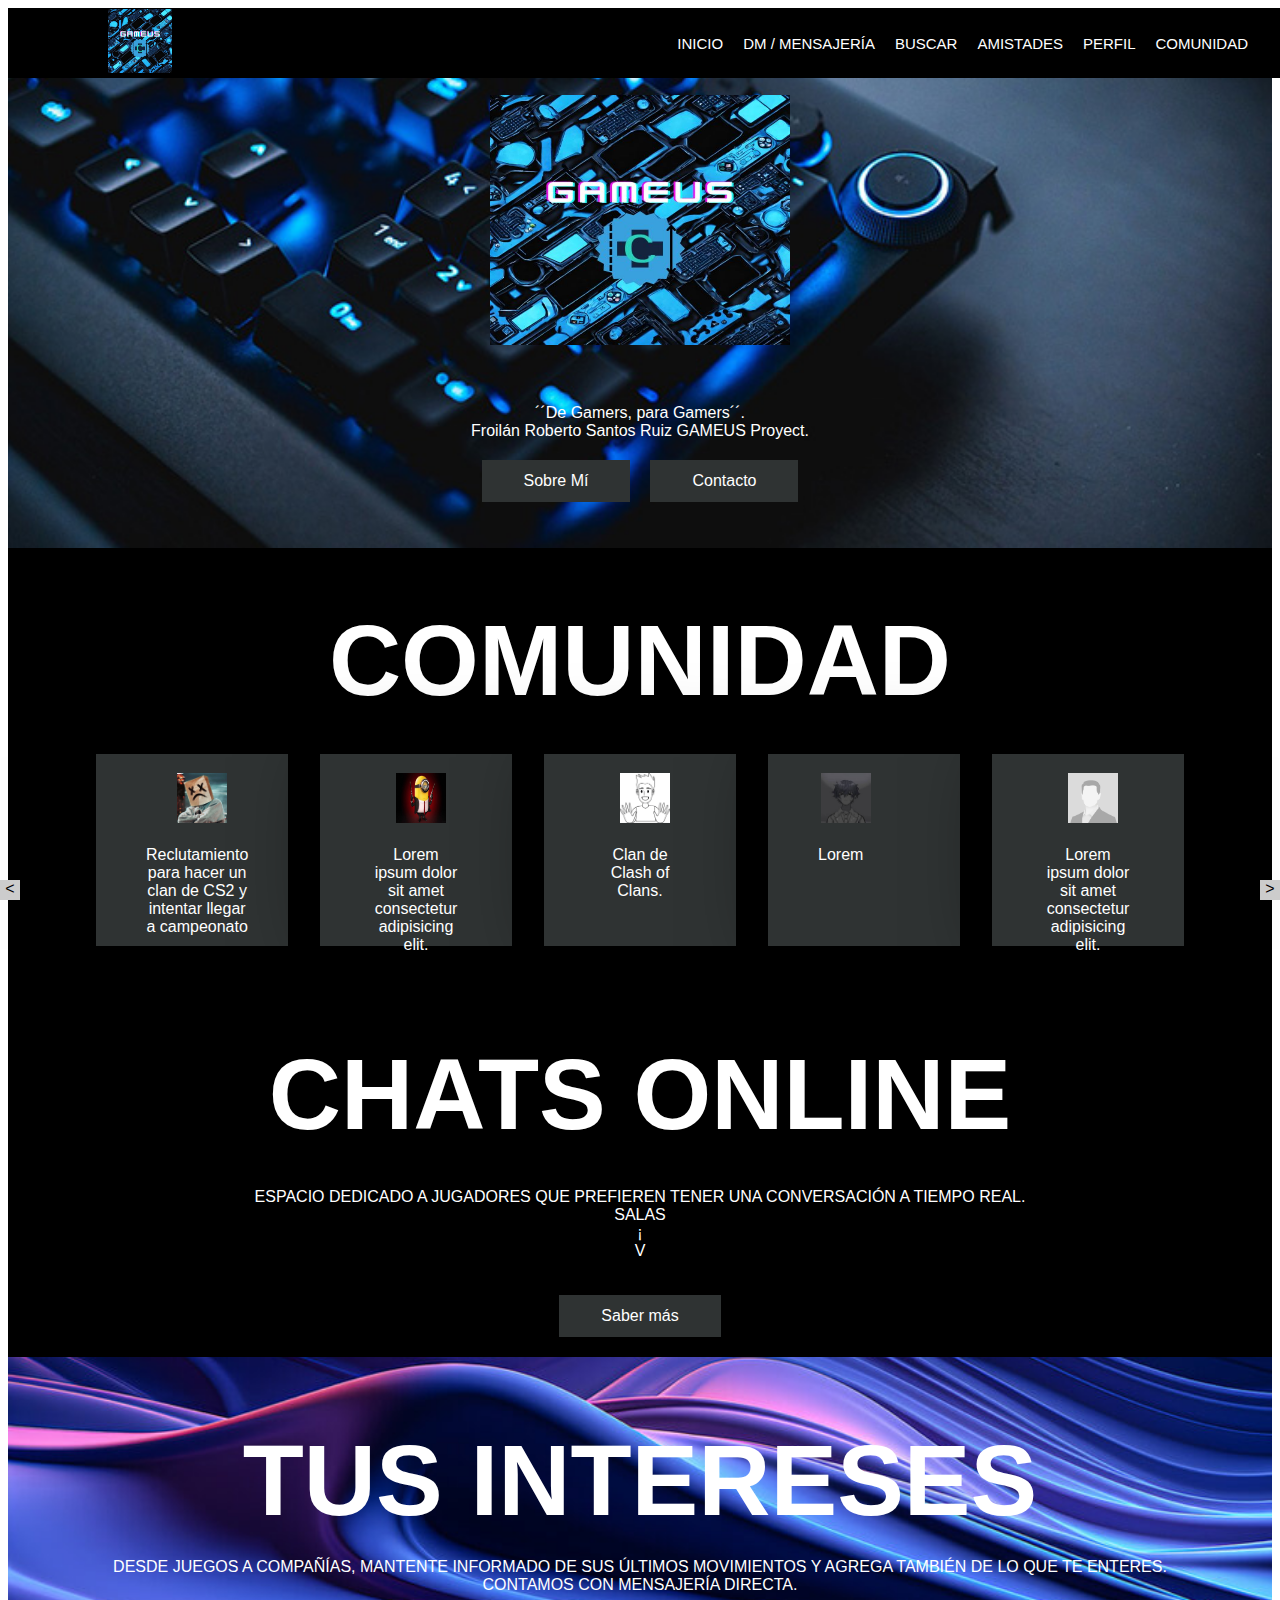
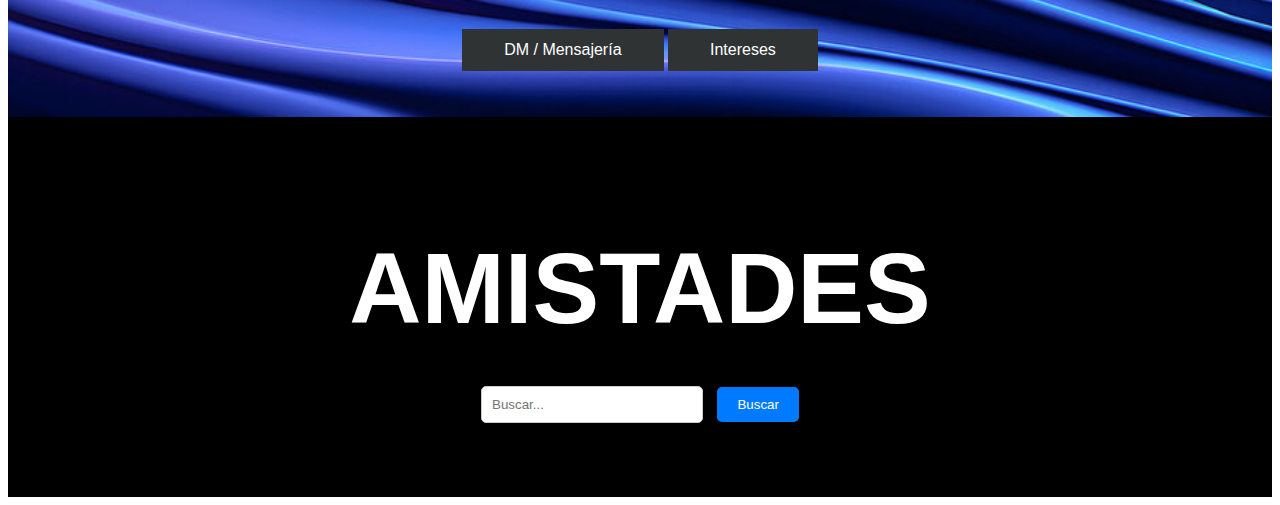
<file: index.html>
<!DOCTYPE html>

<html lang="es">

<head>

    <meta charset="UTF-8">
    <meta http-equiv="X-UA-Compatible" content="IE=edge">
    <meta name="viewport" content="width=device-width, initial-scale=1.0">
    <title>GameUs</title>
    <link rel="stylesheet" href="https://cdnjs.cloudflare.com/ajax/libs/font-awesome/6.5.1/css/all.min.css">
    <link rel="stylesheet" href="style.css">
    <meta name="viewport" content="width=device-width, initial-scale=1.0">
</head>
<body>

<div class="head">
    <div class="logo">
        <a href="#"> <img src=".idea/res/GAMEUS.jpg"> </a>
    </div>

    <nav class="navbar">
        <a href="index.html">Inicio</a>
        <a href="dm.html">DM / Mensajería</a>
        <a href="buscar.html">Buscar</a>
        <a href="amistades.html">Amistades</a>
        <a href="perfil.html">Perfil</a>
        <a href="comunidad.html">Comunidad</a>
    </nav>
</div>

<header class="content header">

    <h2 class="title"> <img src=".idea/res/GAMEUS.jpg"></h2>
    <p>
        ´´De Gamers, para Gamers´´. <br>
        Froilán Roberto Santos Ruiz GAMEUS Proyect.

    </p>

    <div class="btn-home">
        <a href="informacion.html" class="btn">Sobre Mí</a>
        <a href="informacion.html" class="btn">Contacto</a>

    </div>


</header>

<section class="content sau">

    <h2 class="title"> COMUNIDAD </h2>

    <div class="box-container">
        <div class="arrow left">&lt;</div>

        <div class="box">
            <div class="info1">
            <h3> <img src=".idea/res/pfp1.jpg"> </h3>
            <p> Reclutamiento para hacer un clan de CS2 y intentar llegar a campeonato</p>
            </div>
        </div>
        <div class="box">
            <div class="info2">
            <h3> <img src=".idea/res/pfp2.jpg"> </h3>
            <p> Lorem ipsum dolor sit amet consectetur adipisicing elit.</p>
            </div>
        </div>
        <div class="box">
            <div class="info3">
                <h3> <img src=".idea/res/pfp3.png"> </h3>
                <p> Clan de Clash of Clans.</p>
            </div>
        </div>
        <div class="box">
            <div class="info4">
                <h3> <img src=".idea/res/pfp4.jpeg"> </h3>
                <p> Lorem  </p>
            </div>
        </div>
        <div class="box">
            <div class="info5">
                <h3> <img src=".idea/res/pfp5.jpg"></h3>
                <p> Lorem ipsum dolor sit amet consectetur adipisicing elit.</p>
            </div>
        </div>
        <div class="arrow right">&gt;</div>

    </div>

</section>

<section class="content about">

    <h2 class="title">CHATS ONLINE</h2>
    <p>
        ESPACIO DEDICADO A JUGADORES QUE PREFIEREN TENER UNA CONVERSACIÓN A TIEMPO REAL. <br>
        SALAS <br>
        ¡ <br>
        V

    </p>

    <a href="comunidad.html" class="btn"> Saber más</a>

</section>

<section class="content price">

    <article class="contain">

        <h2 class="title"> TUS INTERESES </h2>

        <p>
            DESDE JUEGOS A COMPAÑÍAS, MANTENTE INFORMADO DE SUS ÚLTIMOS MOVIMIENTOS Y AGREGA TAMBIÉN DE LO QUE TE ENTERES.
            <br>
            CONTAMOS CON MENSAJERÍA DIRECTA.
        </p>

        <a href="dm.html" class="btn"> DM / Mensajería </a>
        <a href="interes.html" class="btn"> Intereses </a>

    </article>

</section>

<section class="content contact">

    <h2 class="title"> AMISTADES </h2>
    <div class="search-container">
        <input type="text" placeholder="Buscar...">
        <button>Buscar</button>
    </div>


</section>

</body>
</html>
</html>
</file>
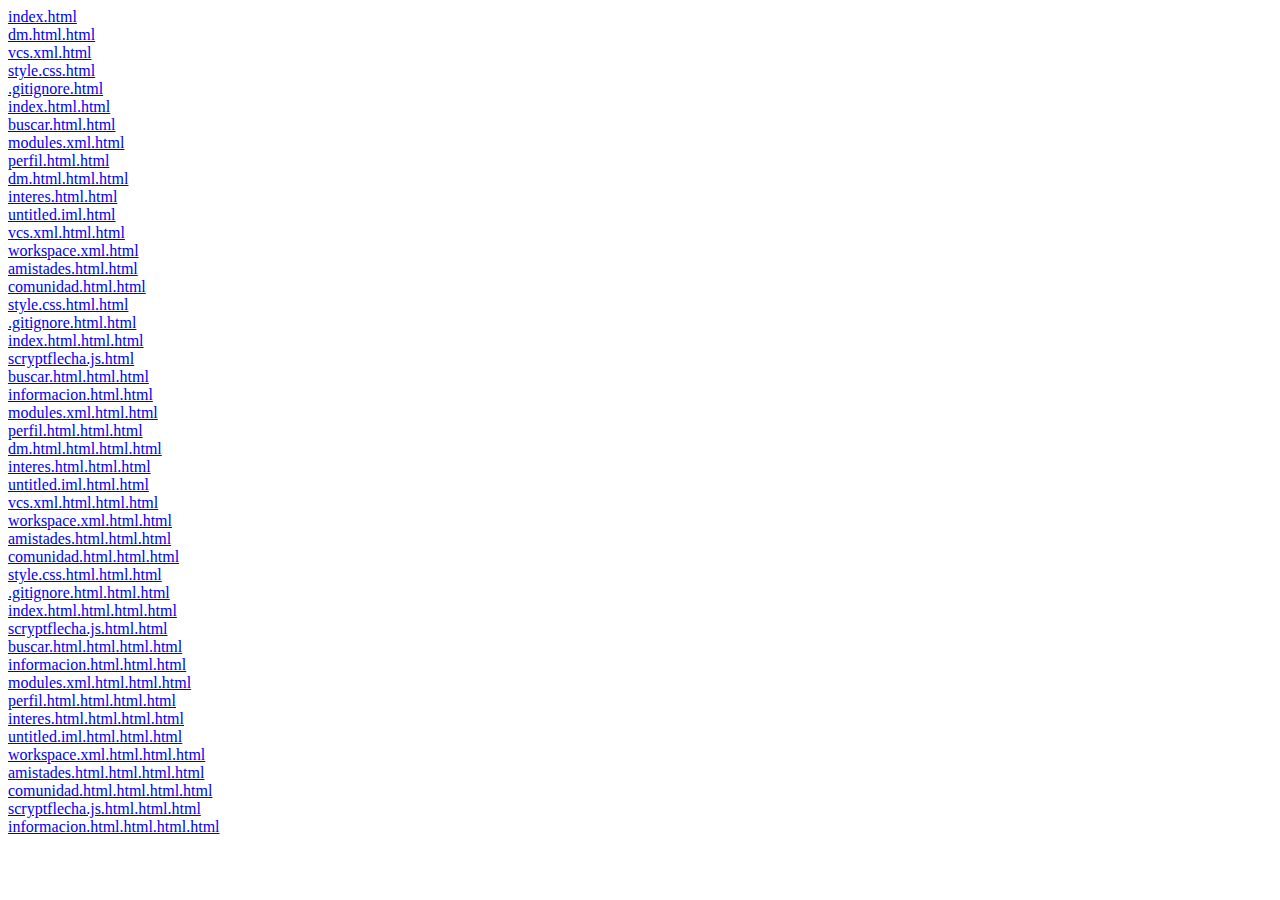
<file: exportToHTML/index.html>
<html><head><title>C:\Users\Froid\WebstormProjects\untitled\exportToHTML</title></head><body><a href="index.html.html">index.html</a><br /><a href="dm.html.html.html">dm.html.html</a><br /><a href="vcs.xml.html.html">vcs.xml.html</a><br /><a href="style.css.html.html">style.css.html</a><br /><a href=".gitignore.html.html">.gitignore.html</a><br /><a href="index.html.html.html">index.html.html</a><br /><a href="buscar.html.html.html">buscar.html.html</a><br /><a href="modules.xml.html.html">modules.xml.html</a><br /><a href="perfil.html.html.html">perfil.html.html</a><br /><a href="dm.html.html.html.html">dm.html.html.html</a><br /><a href="interes.html.html.html">interes.html.html</a><br /><a href="untitled.iml.html.html">untitled.iml.html</a><br /><a href="vcs.xml.html.html.html">vcs.xml.html.html</a><br /><a href="workspace.xml.html.html">workspace.xml.html</a><br /><a href="amistades.html.html.html">amistades.html.html</a><br /><a href="comunidad.html.html.html">comunidad.html.html</a><br /><a href="style.css.html.html.html">style.css.html.html</a><br /><a href=".gitignore.html.html.html">.gitignore.html.html</a><br /><a href="index.html.html.html.html">index.html.html.html</a><br /><a href="scryptflecha.js.html.html">scryptflecha.js.html</a><br /><a href="buscar.html.html.html.html">buscar.html.html.html</a><br /><a href="informacion.html.html.html">informacion.html.html</a><br /><a href="modules.xml.html.html.html">modules.xml.html.html</a><br /><a href="perfil.html.html.html.html">perfil.html.html.html</a><br /><a href="dm.html.html.html.html.html">dm.html.html.html.html</a><br /><a href="interes.html.html.html.html">interes.html.html.html</a><br /><a href="untitled.iml.html.html.html">untitled.iml.html.html</a><br /><a href="vcs.xml.html.html.html.html">vcs.xml.html.html.html</a><br /><a href="workspace.xml.html.html.html">workspace.xml.html.html</a><br /><a href="amistades.html.html.html.html">amistades.html.html.html</a><br /><a href="comunidad.html.html.html.html">comunidad.html.html.html</a><br /><a href="style.css.html.html.html.html">style.css.html.html.html</a><br /><a href=".gitignore.html.html.html.html">.gitignore.html.html.html</a><br /><a href="index.html.html.html.html.html">index.html.html.html.html</a><br /><a href="scryptflecha.js.html.html.html">scryptflecha.js.html.html</a><br /><a href="buscar.html.html.html.html.html">buscar.html.html.html.html</a><br /><a href="informacion.html.html.html.html">informacion.html.html.html</a><br /><a href="modules.xml.html.html.html.html">modules.xml.html.html.html</a><br /><a href="perfil.html.html.html.html.html">perfil.html.html.html.html</a><br /><a href="interes.html.html.html.html.html">interes.html.html.html.html</a><br /><a href="untitled.iml.html.html.html.html">untitled.iml.html.html.html</a><br /><a href="workspace.xml.html.html.html.html">workspace.xml.html.html.html</a><br /><a href="amistades.html.html.html.html.html">amistades.html.html.html.html</a><br /><a href="comunidad.html.html.html.html.html">comunidad.html.html.html.html</a><br /><a href="scryptflecha.js.html.html.html.html">scryptflecha.js.html.html.html</a><br /><a href="informacion.html.html.html.html.html">informacion.html.html.html.html</a><br /></body></html>
</file>
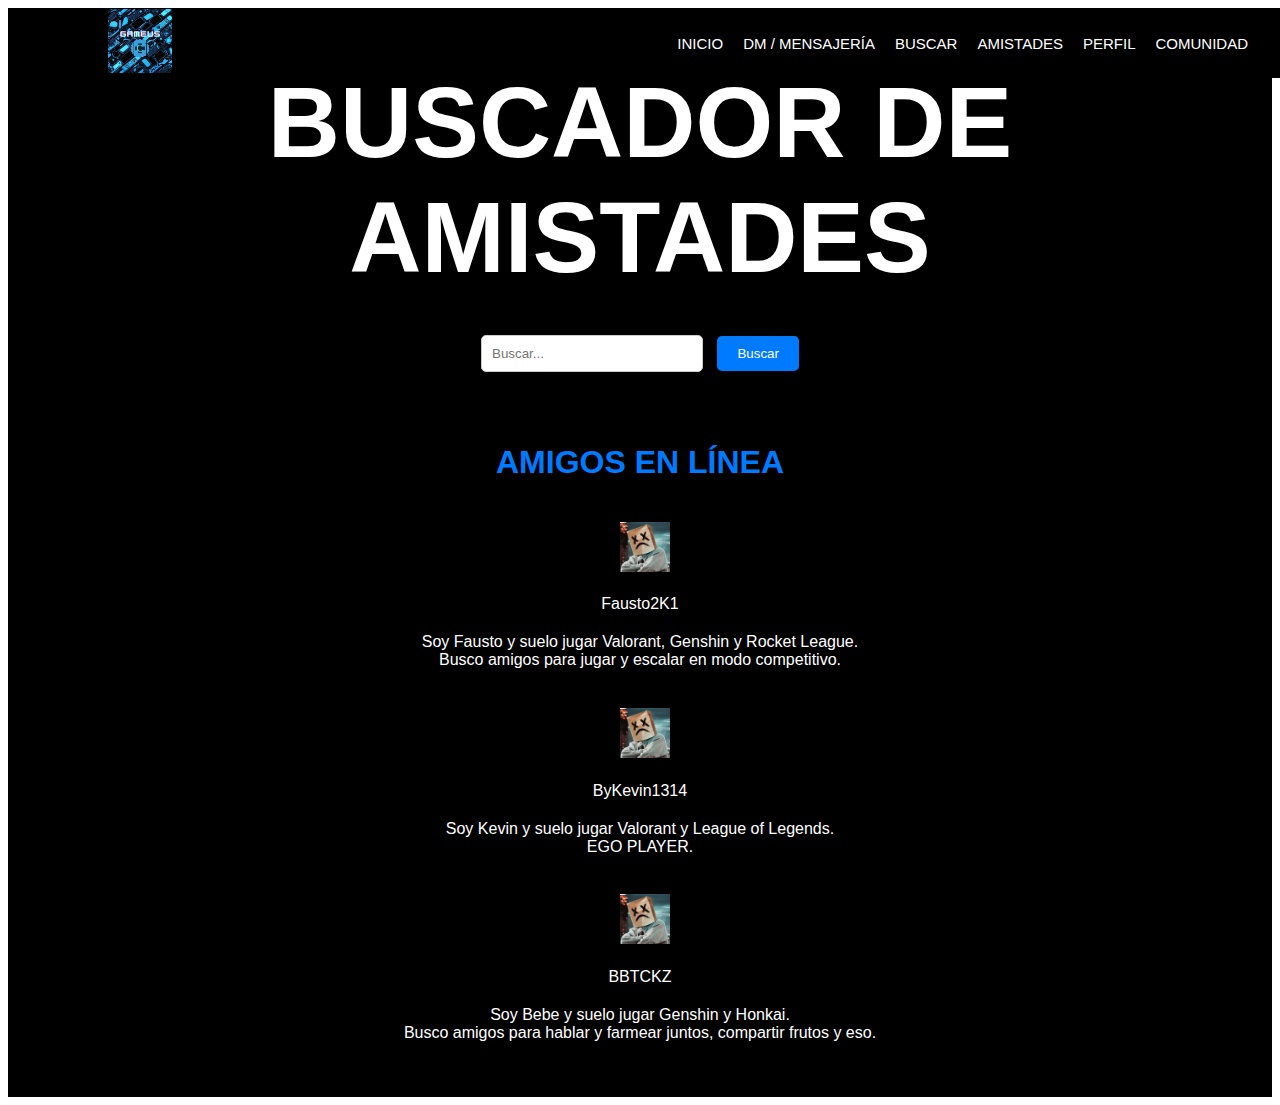
<file: amistades.html>
<!DOCTYPE html>
<html lang="es">
<head>
    <meta charset="UTF-8">
    <meta name="viewport" content="width=device-width, initial-scale=1.0">
    <title>Amistades</title>
    <link rel="stylesheet" href="https://cdnjs.cloudflare.com/ajax/libs/font-awesome/6.5.1/css/all.min.css">
    <link rel="stylesheet" href="style.css">
    <meta name="viewport" content="width=device-width, initial-scale=1.0">
</head>
<body>
<div class="head">
    <div class="logo">
        <a href="index.html"> <img src=".idea/res/GAMEUS.jpg"> </a>
    </div>

    <nav class="navbar">
        <a href="index.html">Inicio</a>
        <a href="dm.html">DM / Mensajería</a>
        <a href="buscar.html">Buscar</a>
        <a href="amistades.html">Amistades</a>
        <a href="perfil.html">Perfil</a>
        <a href="comunidad.html">Comunidad</a>
    </nav>
</div>
</div>
</section>

<section class="content contact">

    <h2 class="title"> BUSCADOR DE AMISTADES </h2>
    <div class="search-container">
        <input type="text" placeholder="Buscar...">
        <button>Buscar</button>
    </div>
</section>
<section class="content sau">

    <h1> AMIGOS EN LÍNEA</h1>
    <div class="box">
        <div class="amigo1">
            <h3> <img src=".idea/res/pfp1.jpg"> </h3>
            <p> Fausto2K1 <br> <p/>
             <p>  Soy Fausto y suelo jugar Valorant, Genshin y Rocket League. <br>
                Busco amigos para jugar y escalar en modo competitivo.</p>
        </div>
    </div>
    <div class="box">
        <div class="amigo2">
            <h3> <img src=".idea/res/pfp1.jpg"> </h3>
            <p> ByKevin1314 <br> <p/>
            <p>  Soy Kevin y suelo jugar Valorant y League of Legends. <br>
                EGO PLAYER.</p>
        </div>
    </div>
    <div class="box">
        <div class="amigo3">
            <h3> <img src=".idea/res/pfp1.jpg"> </h3>
            <p> BBTCKZ <br> <p/>
            <p>  Soy Bebe y suelo jugar Genshin y Honkai. <br>
                Busco amigos para hablar y farmear juntos, compartir frutos y eso.</p>
        </div>
    </div>
</section>
</body>
</html>
</file>
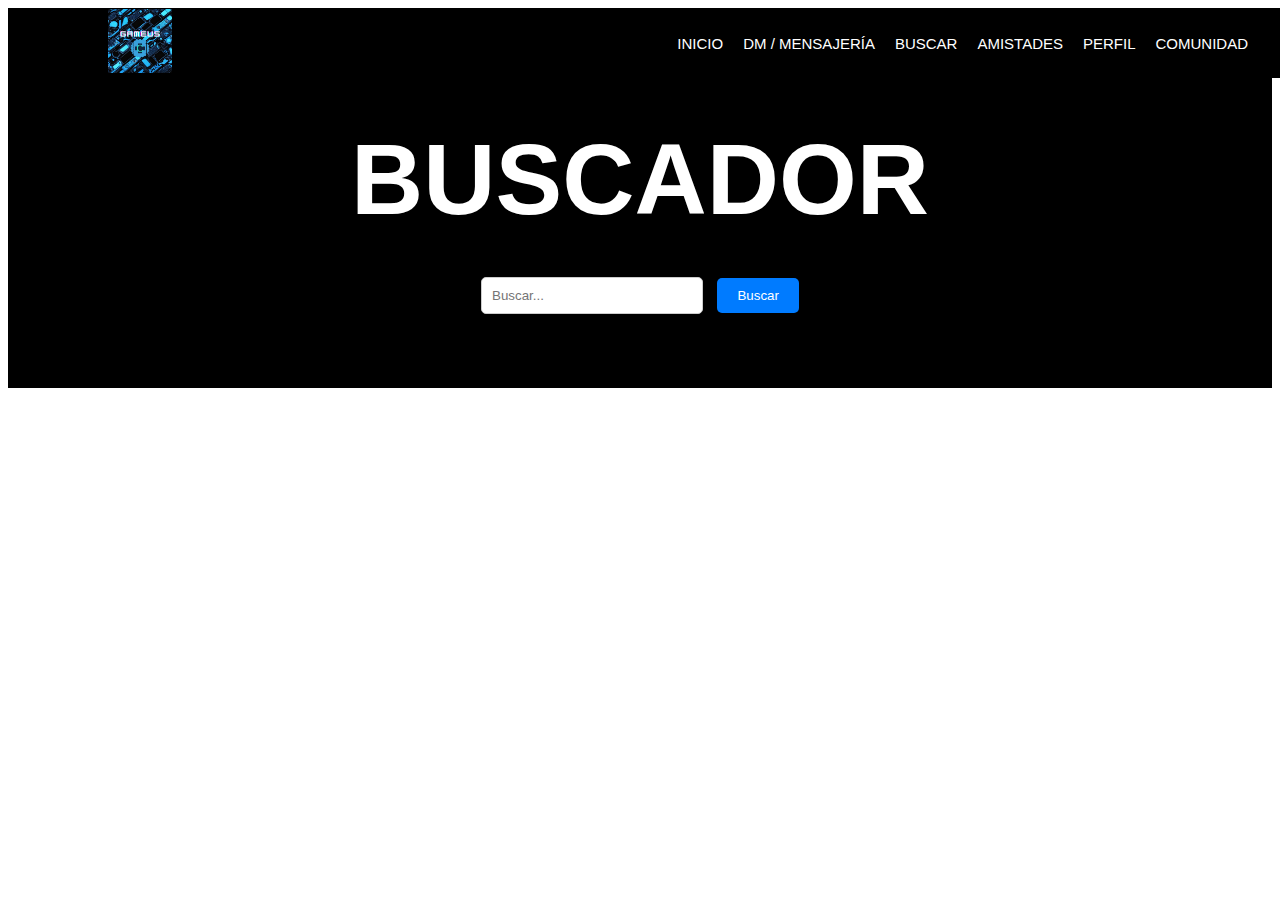
<file: buscar.html>
<!DOCTYPE html>
<html lang="es">
<head>
    <meta charset="UTF-8">
    <meta name="viewport" content="width=device-width, initial-scale=1.0">
    <title>Buscador</title>
    <link rel="stylesheet" href="https://cdnjs.cloudflare.com/ajax/libs/font-awesome/6.5.1/css/all.min.css">
    <link rel="stylesheet" href="style.css">
    <meta name="viewport" content="width=device-width, initial-scale=1.0">
</head>
<body>
<div class="head">
    <div class="logo">
        <a href="index.html"> <img src=".idea/res/GAMEUS.jpg"> </a>
    </div>

    <nav class="navbar">
        <a href="index.html">Inicio</a>
        <a href="dm.html">DM / Mensajería</a>
        <a href="buscar.html">Buscar</a>
        <a href="amistades.html">Amistades</a>
        <a href="perfil.html">Perfil</a>
        <a href="comunidad.html">Comunidad</a>
    </nav>
</div>
<section class="content contact">

    <h2 class="title"> BUSCADOR </h2>
    <div class="search-container">
        <input type="text" placeholder="Buscar...">
        <button>Buscar</button>
    </div>
</section>
</body>
</html>
</file>
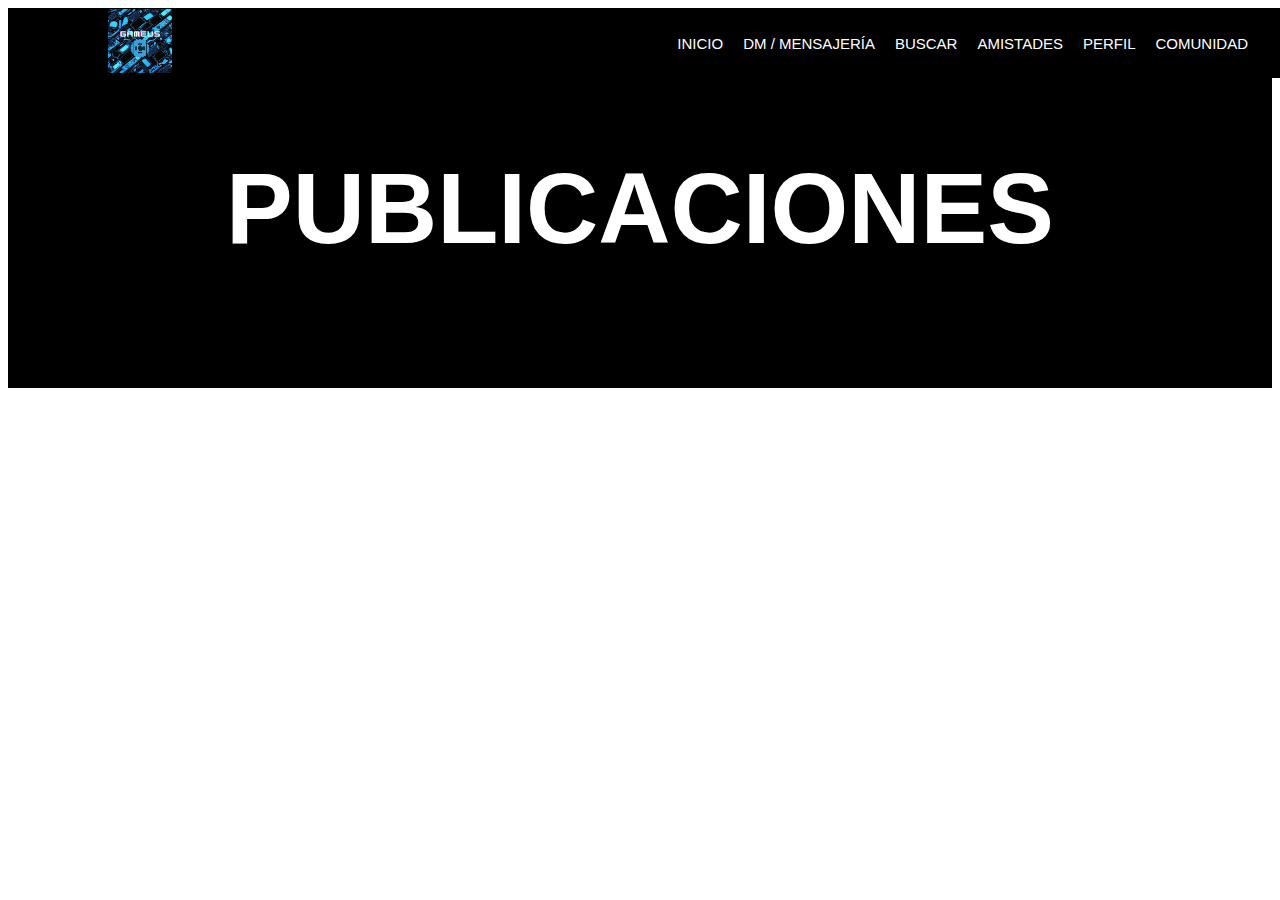
<file: comunidad.html>
<!DOCTYPE html>
<html lang="es">
<head>
    <meta charset="UTF-8">
    <meta name="viewport" content="width=device-width, initial-scale=1.0">
    <title>Comunidad</title>
    <link rel="stylesheet" href="https://cdnjs.cloudflare.com/ajax/libs/font-awesome/6.5.1/css/all.min.css">
    <link rel="stylesheet" href="style.css">
    <meta name="viewport" content="width=device-width, initial-scale=1.0">
</head>
<body>
<div class="head">
    <div class="logo">
        <a href="index.html"> <img src=".idea/res/GAMEUS.jpg"> </a>
    </div>

    <nav class="navbar">
        <a href="index.html">Inicio</a>
        <a href="dm.html">DM / Mensajería</a>
        <a href="buscar.html">Buscar</a>
        <a href="amistades.html">Amistades</a>
        <a href="perfil.html">Perfil</a>
        <a href="comunidad.html">Comunidad</a>
    </nav>
</div>
<section class="content contact">

    <h2 class="title"> PUBLICACIONES </h2>

</section>
</body>
</html>
</file>
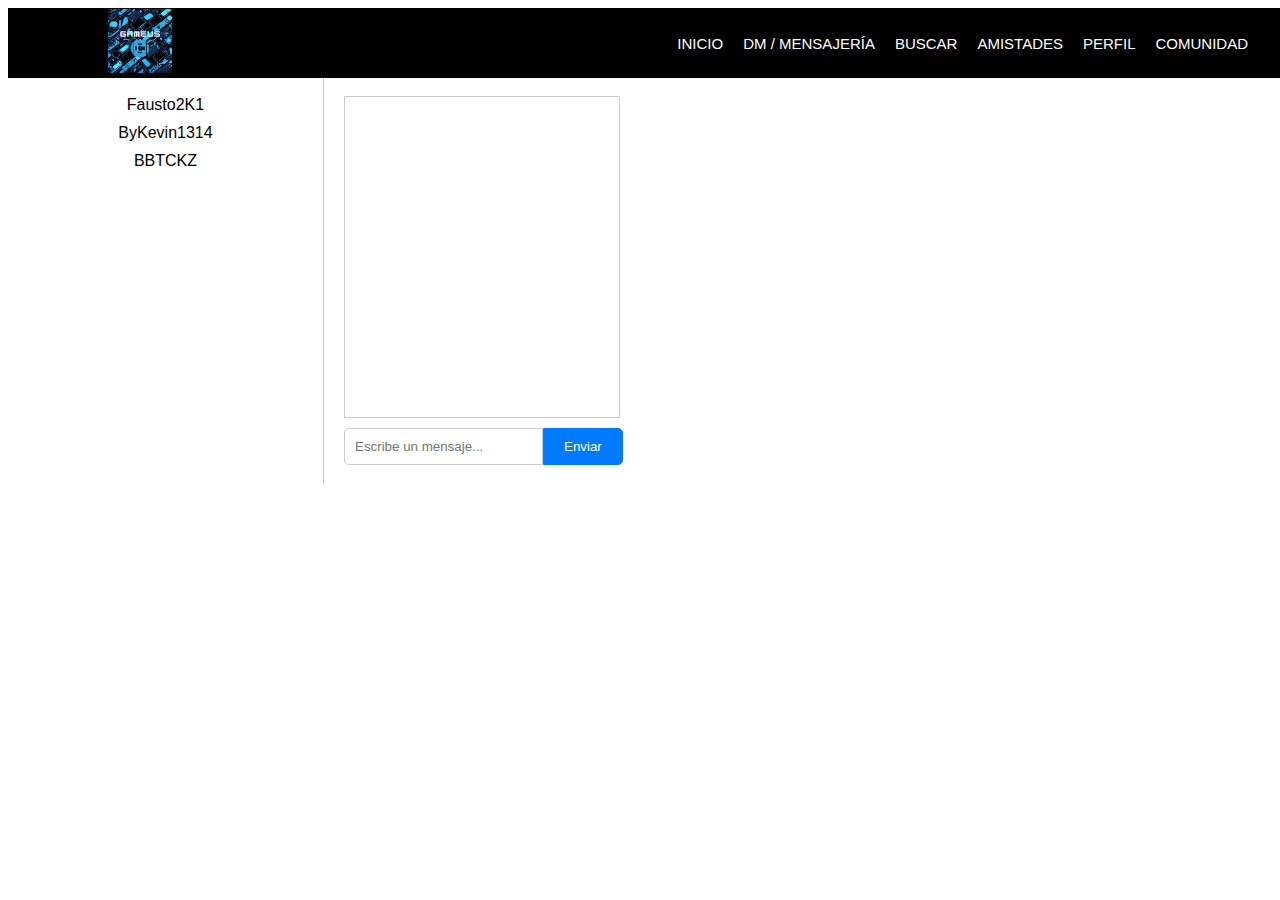
<file: dm.html>
<!DOCTYPE html>
<html lang="es">
<head>
    <meta charset="UTF-8">
    <meta name="viewport" content="width=device-width, initial-scale=1.0">
    <title>Mensajería</title>
    <link rel="stylesheet" href="https://cdnjs.cloudflare.com/ajax/libs/font-awesome/6.5.1/css/all.min.css">
    <link rel="stylesheet" href="style.css">
    <meta name="viewport" content="width=device-width, initial-scale=1.0">
</head>
<body>
<div class="head">
    <div class="logo">
        <a href="index.html"> <img src=".idea/res/GAMEUS.jpg"> </a>
    </div>

    <nav class="navbar">
        <a href="index.html">Inicio</a>
        <a href="dm.html">DM / Mensajería</a>
        <a href="buscar.html">Buscar</a>
        <a href="amistades.html">Amistades</a>
        <a href="perfil.html">Perfil</a>
        <a href="comunidad.html">Comunidad</a>
    </nav>
</div>
<div class="container">
    <div class="contactos">
        <h2>Contactos</h2>
        <ul>
            <li>Fausto2K1</li>
            <li>ByKevin1314</li>
            <li>BBTCKZ</li>

        </ul>
    </div>
    <div class="chat">
        <h2>Chat</h2>
        <div class="mensajes">
        </div>
        <form id="formMensaje" class="formulario-mensaje">
            <input type="text" id="mensaje" placeholder="Escribe un mensaje...">
            <button type="submit">Enviar</button>
        </form>
    </div>
</div>
</body>
</html>
</file>
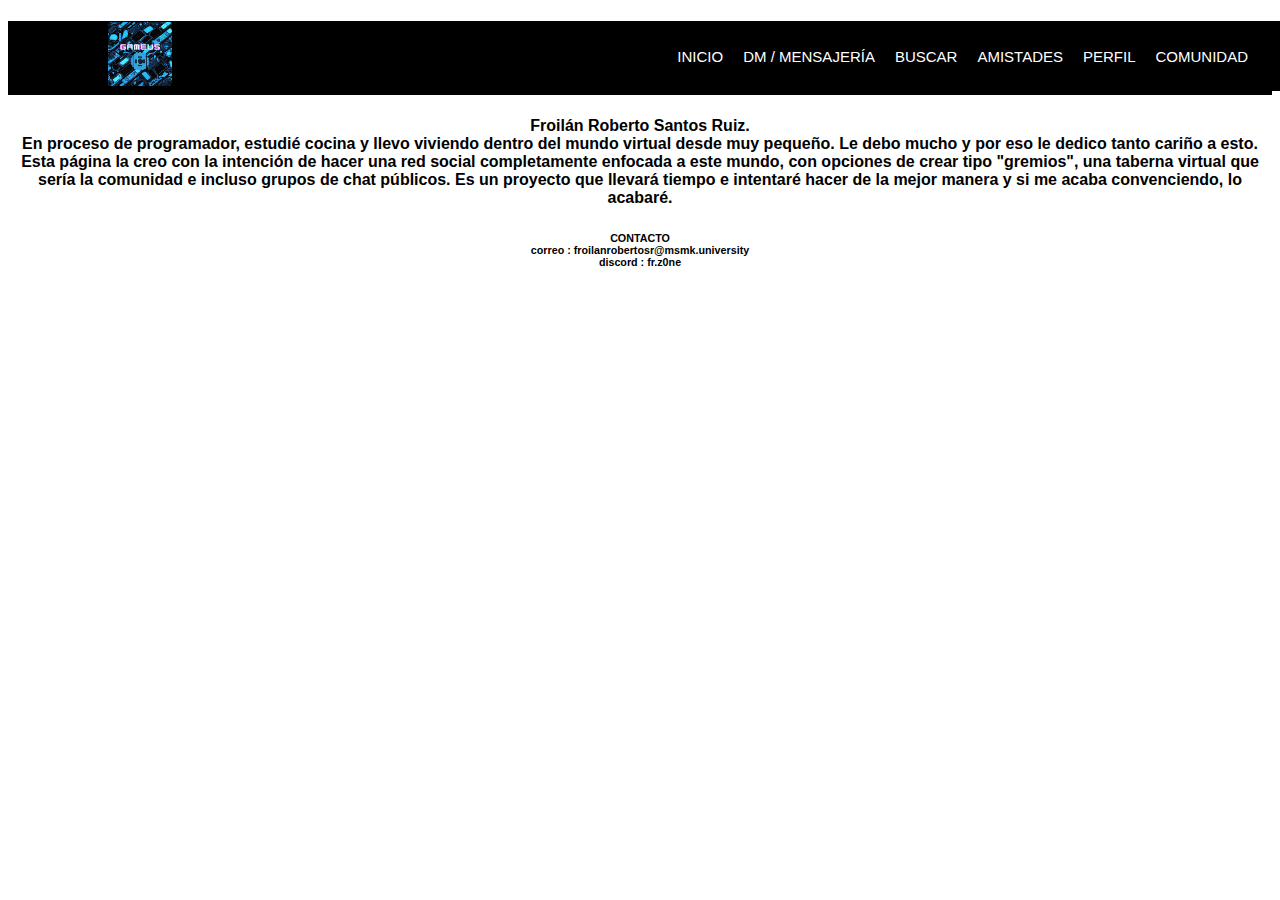
<file: informacion.html>
<!DOCTYPE html>
<html lang="es">
<head>
    <meta charset="UTF-8">
    <meta name="viewport" content="width=device-width, initial-scale=1.0">
    <title>Sobre Mí</title>
    <link rel="stylesheet" href="https://cdnjs.cloudflare.com/ajax/libs/font-awesome/6.5.1/css/all.min.css">
    <link rel="stylesheet" href="style.css">
    <meta name="viewport" content="width=device-width, initial-scale=1.0">
</head>
<body>
<div class="head">
    <div class="logo">
        <a href="index.html"> <img src=".idea/res/GAMEUS.jpg"> </a>
    </div>

    <nav class="navbar">
        <a href="index.html">Inicio</a>
        <a href="dm.html">DM / Mensajería</a>
        <a href="buscar.html">Buscar</a>
        <a href="amistades.html">Amistades</a>
        <a href="perfil.html">Perfil</a>
        <a href="comunidad.html">Comunidad</a>
    </nav>
</div>
<div>
    <h1>
        Sobre Mi
<br>
        </br>
    </h1>
</div>

<section>

    <h4>
        Froilán Roberto Santos Ruiz. <br>

        En proceso de programador, estudié cocina y llevo viviendo dentro del mundo virtual desde muy pequeño.
        Le debo mucho y por eso le dedico tanto cariño a esto. <br>

        Esta página la creo con la intención de hacer una red social completamente enfocada a este mundo, con opciones de crear tipo
        "gremios", una taberna virtual que sería la comunidad e incluso grupos de chat públicos.
        Es un proyecto que llevará tiempo e intentaré hacer de la mejor manera y si me acaba convenciendo, lo acabaré.
    </h4>

    <h6>
        CONTACTO <br>
        correo : froilanrobertosr@msmk.university <br>
        discord : fr.z0ne
    </h6>
</section>
</file>
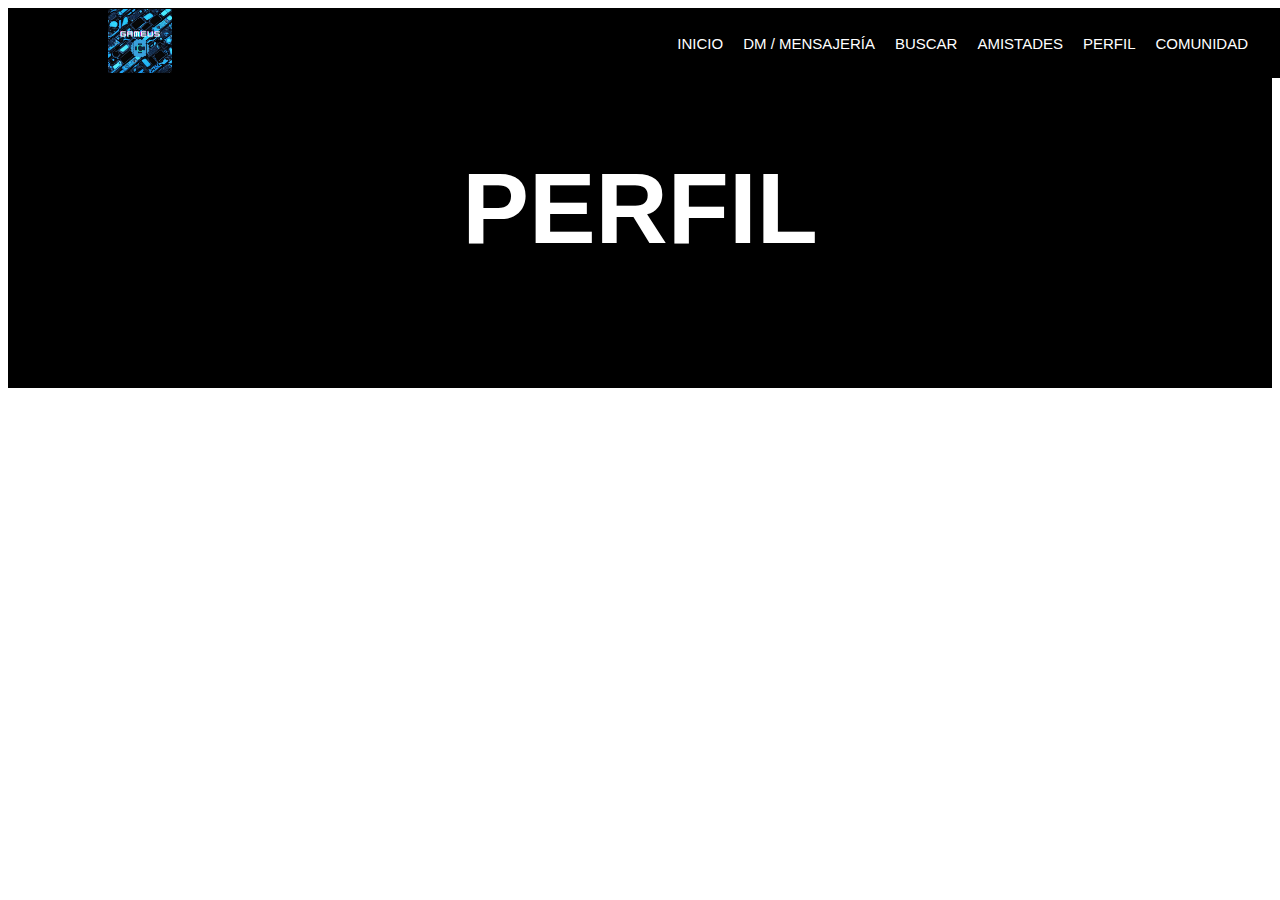
<file: perfil.html>
<!DOCTYPE html>
<html lang="es">
<head>
    <meta charset="UTF-8">
    <meta name="viewport" content="width=device-width, initial-scale=1.0">
    <title>Página de Perfil</title>
    <link rel="stylesheet" href="https://cdnjs.cloudflare.com/ajax/libs/font-awesome/6.5.1/css/all.min.css">
    <link rel="stylesheet" href="style.css">
    <meta name="viewport" content="width=device-width, initial-scale=1.0">
</head>
<body>
<div class="head">
    <div class="logo">
        <a href="index.html"> <img src=".idea/res/GAMEUS.jpg"> </a>
    </div>

    <nav class="navbar">
        <a href="index.html">Inicio</a>
        <a href="dm.html">DM / Mensajería</a>
        <a href="buscar.html">Buscar</a>
        <a href="amistades.html">Amistades</a>
        <a href="perfil.html">Perfil</a>
        <a href="comunidad.html">Comunidad</a>
    </nav>
</div>
<section class="content contact">

    <h2 class="title"> PERFIL </h2>

    </div>
</section>
</body>
</html>
</file>
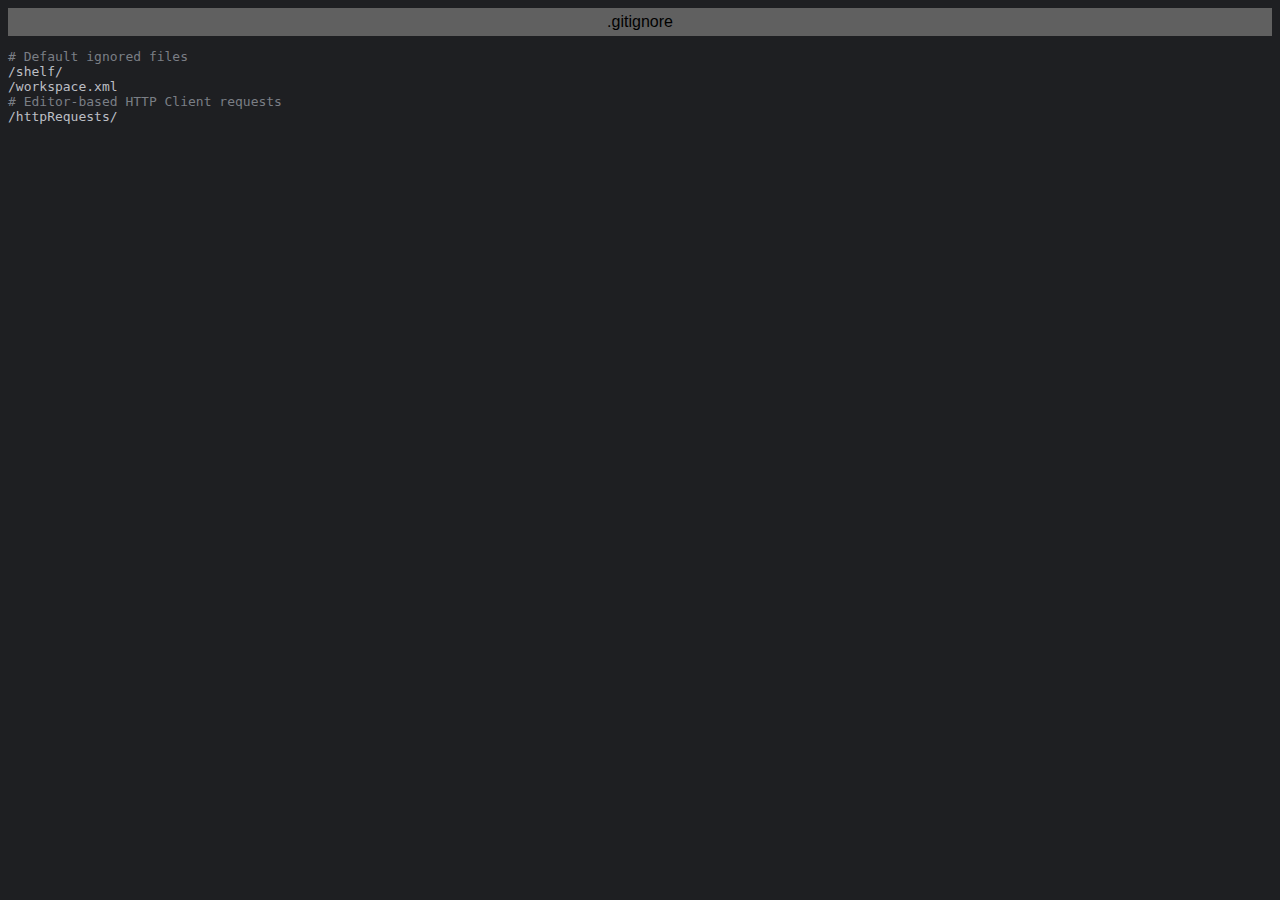
<file: exportToHTML/.gitignore.html>
<html>
<head>
<title>.gitignore</title>
<meta http-equiv="Content-Type" content="text/html; charset=utf-8">
<style type="text/css">
.s0 { color: #7a7e85;}
.s1 { color: #bcbec4;}
</style>
</head>
<body bgcolor="#1e1f22">
<table CELLSPACING=0 CELLPADDING=5 COLS=1 WIDTH="100%" BGCOLOR="#606060" >
<tr><td><center>
<font face="Arial, Helvetica" color="#000000">
.gitignore</font>
</center></td></tr></table>
<pre><span class="s0"># Default ignored files</span>
<span class="s1">/shelf/</span>
<span class="s1">/workspace.xml</span>
<span class="s0"># Editor-based HTTP Client requests</span>
<span class="s1">/httpRequests/</span>
</pre>
</body>
</html>
</file>
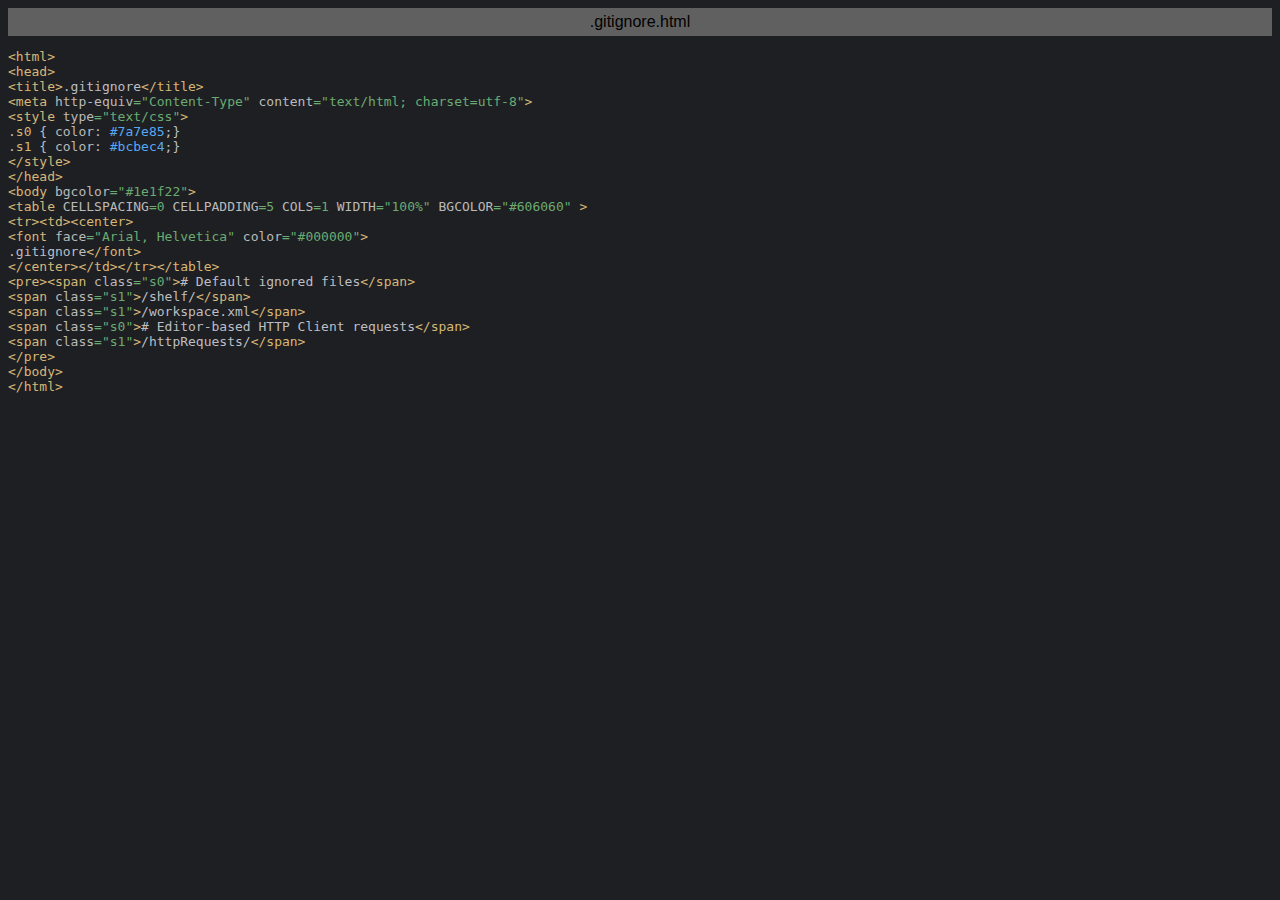
<file: exportToHTML/.gitignore.html.html>
<html>
<head>
<title>.gitignore.html</title>
<meta http-equiv="Content-Type" content="text/html; charset=utf-8">
<style type="text/css">
.s0 { color: #d5b778;}
.s1 { color: #bcbec4;}
.s2 { color: #bababa;}
.s3 { color: #6aab73;}
.s4 { color: #56a8f5;}
</style>
</head>
<body bgcolor="#1e1f22">
<table CELLSPACING=0 CELLPADDING=5 COLS=1 WIDTH="100%" BGCOLOR="#606060" >
<tr><td><center>
<font face="Arial, Helvetica" color="#000000">
.gitignore.html</font>
</center></td></tr></table>
<pre><span class="s0">&lt;html&gt;</span>
<span class="s0">&lt;head&gt;</span>
<span class="s0">&lt;title&gt;</span><span class="s1">.gitignore</span><span class="s0">&lt;/title&gt;</span>
<span class="s0">&lt;meta </span><span class="s2">http-equiv</span><span class="s3">=&quot;Content-Type&quot; </span><span class="s2">content</span><span class="s3">=&quot;text/html; charset=utf-8&quot;</span><span class="s0">&gt;</span>
<span class="s0">&lt;style </span><span class="s2">type</span><span class="s3">=&quot;text/css&quot;</span><span class="s0">&gt;</span>
<span class="s1">.</span><span class="s0">s0 </span><span class="s1">{ </span><span class="s2">color</span><span class="s1">: </span><span class="s4">#7a7e85</span><span class="s1">;}</span>
<span class="s1">.</span><span class="s0">s1 </span><span class="s1">{ </span><span class="s2">color</span><span class="s1">: </span><span class="s4">#bcbec4</span><span class="s1">;}</span>
<span class="s0">&lt;/style&gt;</span>
<span class="s0">&lt;/head&gt;</span>
<span class="s0">&lt;body </span><span class="s2">bgcolor</span><span class="s3">=&quot;#1e1f22&quot;</span><span class="s0">&gt;</span>
<span class="s0">&lt;table </span><span class="s2">CELLSPACING</span><span class="s3">=0 </span><span class="s2">CELLPADDING</span><span class="s3">=5 </span><span class="s2">COLS</span><span class="s3">=1 </span><span class="s2">WIDTH</span><span class="s3">=&quot;100%&quot; </span><span class="s2">BGCOLOR</span><span class="s3">=&quot;#606060&quot; </span><span class="s0">&gt;</span>
<span class="s0">&lt;tr&gt;&lt;td&gt;&lt;center&gt;</span>
<span class="s0">&lt;font </span><span class="s2">face</span><span class="s3">=&quot;Arial, Helvetica&quot; </span><span class="s2">color</span><span class="s3">=&quot;#000000&quot;</span><span class="s0">&gt;</span>
<span class="s1">.gitignore</span><span class="s0">&lt;/font&gt;</span>
<span class="s0">&lt;/center&gt;&lt;/td&gt;&lt;/tr&gt;&lt;/table&gt;</span>
<span class="s0">&lt;pre&gt;&lt;span </span><span class="s2">class</span><span class="s3">=&quot;s0&quot;</span><span class="s0">&gt;</span><span class="s1"># Default ignored files</span><span class="s0">&lt;/span&gt;</span>
<span class="s0">&lt;span </span><span class="s2">class</span><span class="s3">=&quot;s1&quot;</span><span class="s0">&gt;</span><span class="s1">/shelf/</span><span class="s0">&lt;/span&gt;</span>
<span class="s0">&lt;span </span><span class="s2">class</span><span class="s3">=&quot;s1&quot;</span><span class="s0">&gt;</span><span class="s1">/workspace.xml</span><span class="s0">&lt;/span&gt;</span>
<span class="s0">&lt;span </span><span class="s2">class</span><span class="s3">=&quot;s0&quot;</span><span class="s0">&gt;</span><span class="s1"># Editor-based HTTP Client requests</span><span class="s0">&lt;/span&gt;</span>
<span class="s0">&lt;span </span><span class="s2">class</span><span class="s3">=&quot;s1&quot;</span><span class="s0">&gt;</span><span class="s1">/httpRequests/</span><span class="s0">&lt;/span&gt;</span>
<span class="s0">&lt;/pre&gt;</span>
<span class="s0">&lt;/body&gt;</span>
<span class="s0">&lt;/html&gt;</span></pre>
</body>
</html>
</file>
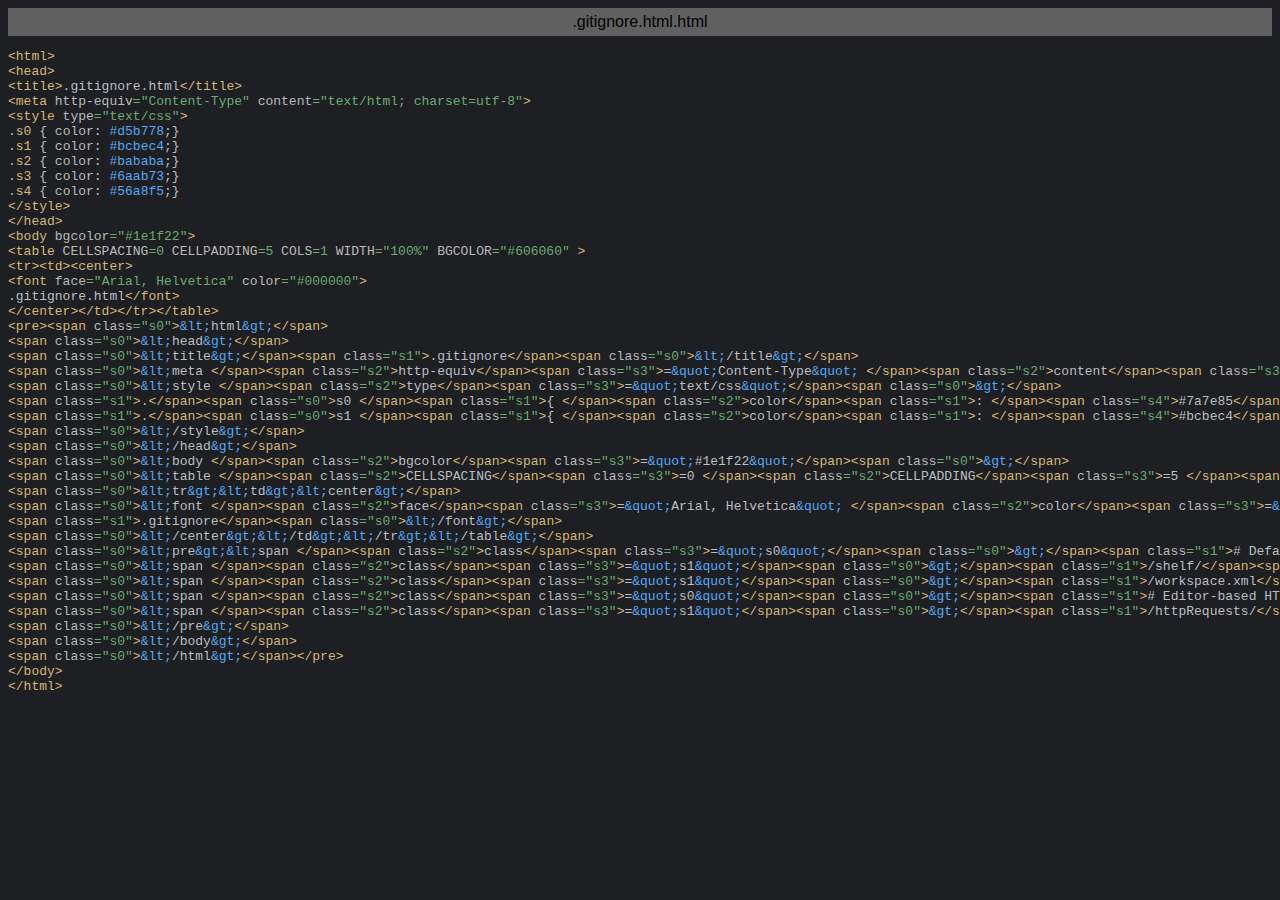
<file: exportToHTML/.gitignore.html.html.html>
<html>
<head>
<title>.gitignore.html.html</title>
<meta http-equiv="Content-Type" content="text/html; charset=utf-8">
<style type="text/css">
.s0 { color: #d5b778;}
.s1 { color: #bcbec4;}
.s2 { color: #bababa;}
.s3 { color: #6aab73;}
.s4 { color: #56a8f5;}
</style>
</head>
<body bgcolor="#1e1f22">
<table CELLSPACING=0 CELLPADDING=5 COLS=1 WIDTH="100%" BGCOLOR="#606060" >
<tr><td><center>
<font face="Arial, Helvetica" color="#000000">
.gitignore.html.html</font>
</center></td></tr></table>
<pre><span class="s0">&lt;html&gt;</span>
<span class="s0">&lt;head&gt;</span>
<span class="s0">&lt;title&gt;</span><span class="s1">.gitignore.html</span><span class="s0">&lt;/title&gt;</span>
<span class="s0">&lt;meta </span><span class="s2">http-equiv</span><span class="s3">=&quot;Content-Type&quot; </span><span class="s2">content</span><span class="s3">=&quot;text/html; charset=utf-8&quot;</span><span class="s0">&gt;</span>
<span class="s0">&lt;style </span><span class="s2">type</span><span class="s3">=&quot;text/css&quot;</span><span class="s0">&gt;</span>
<span class="s1">.</span><span class="s0">s0 </span><span class="s1">{ </span><span class="s2">color</span><span class="s1">: </span><span class="s4">#d5b778</span><span class="s1">;}</span>
<span class="s1">.</span><span class="s0">s1 </span><span class="s1">{ </span><span class="s2">color</span><span class="s1">: </span><span class="s4">#bcbec4</span><span class="s1">;}</span>
<span class="s1">.</span><span class="s0">s2 </span><span class="s1">{ </span><span class="s2">color</span><span class="s1">: </span><span class="s4">#bababa</span><span class="s1">;}</span>
<span class="s1">.</span><span class="s0">s3 </span><span class="s1">{ </span><span class="s2">color</span><span class="s1">: </span><span class="s4">#6aab73</span><span class="s1">;}</span>
<span class="s1">.</span><span class="s0">s4 </span><span class="s1">{ </span><span class="s2">color</span><span class="s1">: </span><span class="s4">#56a8f5</span><span class="s1">;}</span>
<span class="s0">&lt;/style&gt;</span>
<span class="s0">&lt;/head&gt;</span>
<span class="s0">&lt;body </span><span class="s2">bgcolor</span><span class="s3">=&quot;#1e1f22&quot;</span><span class="s0">&gt;</span>
<span class="s0">&lt;table </span><span class="s2">CELLSPACING</span><span class="s3">=0 </span><span class="s2">CELLPADDING</span><span class="s3">=5 </span><span class="s2">COLS</span><span class="s3">=1 </span><span class="s2">WIDTH</span><span class="s3">=&quot;100%&quot; </span><span class="s2">BGCOLOR</span><span class="s3">=&quot;#606060&quot; </span><span class="s0">&gt;</span>
<span class="s0">&lt;tr&gt;&lt;td&gt;&lt;center&gt;</span>
<span class="s0">&lt;font </span><span class="s2">face</span><span class="s3">=&quot;Arial, Helvetica&quot; </span><span class="s2">color</span><span class="s3">=&quot;#000000&quot;</span><span class="s0">&gt;</span>
<span class="s1">.gitignore.html</span><span class="s0">&lt;/font&gt;</span>
<span class="s0">&lt;/center&gt;&lt;/td&gt;&lt;/tr&gt;&lt;/table&gt;</span>
<span class="s0">&lt;pre&gt;&lt;span </span><span class="s2">class</span><span class="s3">=&quot;s0&quot;</span><span class="s0">&gt;</span><span class="s4">&amp;lt;</span><span class="s1">html</span><span class="s4">&amp;gt;</span><span class="s0">&lt;/span&gt;</span>
<span class="s0">&lt;span </span><span class="s2">class</span><span class="s3">=&quot;s0&quot;</span><span class="s0">&gt;</span><span class="s4">&amp;lt;</span><span class="s1">head</span><span class="s4">&amp;gt;</span><span class="s0">&lt;/span&gt;</span>
<span class="s0">&lt;span </span><span class="s2">class</span><span class="s3">=&quot;s0&quot;</span><span class="s0">&gt;</span><span class="s4">&amp;lt;</span><span class="s1">title</span><span class="s4">&amp;gt;</span><span class="s0">&lt;/span&gt;&lt;span </span><span class="s2">class</span><span class="s3">=&quot;s1&quot;</span><span class="s0">&gt;</span><span class="s1">.gitignore</span><span class="s0">&lt;/span&gt;&lt;span </span><span class="s2">class</span><span class="s3">=&quot;s0&quot;</span><span class="s0">&gt;</span><span class="s4">&amp;lt;</span><span class="s1">/title</span><span class="s4">&amp;gt;</span><span class="s0">&lt;/span&gt;</span>
<span class="s0">&lt;span </span><span class="s2">class</span><span class="s3">=&quot;s0&quot;</span><span class="s0">&gt;</span><span class="s4">&amp;lt;</span><span class="s1">meta </span><span class="s0">&lt;/span&gt;&lt;span </span><span class="s2">class</span><span class="s3">=&quot;s2&quot;</span><span class="s0">&gt;</span><span class="s1">http-equiv</span><span class="s0">&lt;/span&gt;&lt;span </span><span class="s2">class</span><span class="s3">=&quot;s3&quot;</span><span class="s0">&gt;</span><span class="s1">=</span><span class="s4">&amp;quot;</span><span class="s1">Content-Type</span><span class="s4">&amp;quot; </span><span class="s0">&lt;/span&gt;&lt;span </span><span class="s2">class</span><span class="s3">=&quot;s2&quot;</span><span class="s0">&gt;</span><span class="s1">content</span><span class="s0">&lt;/span&gt;&lt;span </span><span class="s2">class</span><span class="s3">=&quot;s3&quot;</span><span class="s0">&gt;</span><span class="s1">=</span><span class="s4">&amp;quot;</span><span class="s1">text/html; charset=utf-8</span><span class="s4">&amp;quot;</span><span class="s0">&lt;/span&gt;&lt;span </span><span class="s2">class</span><span class="s3">=&quot;s0&quot;</span><span class="s0">&gt;</span><span class="s4">&amp;gt;</span><span class="s0">&lt;/span&gt;</span>
<span class="s0">&lt;span </span><span class="s2">class</span><span class="s3">=&quot;s0&quot;</span><span class="s0">&gt;</span><span class="s4">&amp;lt;</span><span class="s1">style </span><span class="s0">&lt;/span&gt;&lt;span </span><span class="s2">class</span><span class="s3">=&quot;s2&quot;</span><span class="s0">&gt;</span><span class="s1">type</span><span class="s0">&lt;/span&gt;&lt;span </span><span class="s2">class</span><span class="s3">=&quot;s3&quot;</span><span class="s0">&gt;</span><span class="s1">=</span><span class="s4">&amp;quot;</span><span class="s1">text/css</span><span class="s4">&amp;quot;</span><span class="s0">&lt;/span&gt;&lt;span </span><span class="s2">class</span><span class="s3">=&quot;s0&quot;</span><span class="s0">&gt;</span><span class="s4">&amp;gt;</span><span class="s0">&lt;/span&gt;</span>
<span class="s0">&lt;span </span><span class="s2">class</span><span class="s3">=&quot;s1&quot;</span><span class="s0">&gt;</span><span class="s1">.</span><span class="s0">&lt;/span&gt;&lt;span </span><span class="s2">class</span><span class="s3">=&quot;s0&quot;</span><span class="s0">&gt;</span><span class="s1">s0 </span><span class="s0">&lt;/span&gt;&lt;span </span><span class="s2">class</span><span class="s3">=&quot;s1&quot;</span><span class="s0">&gt;</span><span class="s1">{ </span><span class="s0">&lt;/span&gt;&lt;span </span><span class="s2">class</span><span class="s3">=&quot;s2&quot;</span><span class="s0">&gt;</span><span class="s1">color</span><span class="s0">&lt;/span&gt;&lt;span </span><span class="s2">class</span><span class="s3">=&quot;s1&quot;</span><span class="s0">&gt;</span><span class="s1">: </span><span class="s0">&lt;/span&gt;&lt;span </span><span class="s2">class</span><span class="s3">=&quot;s4&quot;</span><span class="s0">&gt;</span><span class="s1">#7a7e85</span><span class="s0">&lt;/span&gt;&lt;span </span><span class="s2">class</span><span class="s3">=&quot;s1&quot;</span><span class="s0">&gt;</span><span class="s1">;}</span><span class="s0">&lt;/span&gt;</span>
<span class="s0">&lt;span </span><span class="s2">class</span><span class="s3">=&quot;s1&quot;</span><span class="s0">&gt;</span><span class="s1">.</span><span class="s0">&lt;/span&gt;&lt;span </span><span class="s2">class</span><span class="s3">=&quot;s0&quot;</span><span class="s0">&gt;</span><span class="s1">s1 </span><span class="s0">&lt;/span&gt;&lt;span </span><span class="s2">class</span><span class="s3">=&quot;s1&quot;</span><span class="s0">&gt;</span><span class="s1">{ </span><span class="s0">&lt;/span&gt;&lt;span </span><span class="s2">class</span><span class="s3">=&quot;s2&quot;</span><span class="s0">&gt;</span><span class="s1">color</span><span class="s0">&lt;/span&gt;&lt;span </span><span class="s2">class</span><span class="s3">=&quot;s1&quot;</span><span class="s0">&gt;</span><span class="s1">: </span><span class="s0">&lt;/span&gt;&lt;span </span><span class="s2">class</span><span class="s3">=&quot;s4&quot;</span><span class="s0">&gt;</span><span class="s1">#bcbec4</span><span class="s0">&lt;/span&gt;&lt;span </span><span class="s2">class</span><span class="s3">=&quot;s1&quot;</span><span class="s0">&gt;</span><span class="s1">;}</span><span class="s0">&lt;/span&gt;</span>
<span class="s0">&lt;span </span><span class="s2">class</span><span class="s3">=&quot;s0&quot;</span><span class="s0">&gt;</span><span class="s4">&amp;lt;</span><span class="s1">/style</span><span class="s4">&amp;gt;</span><span class="s0">&lt;/span&gt;</span>
<span class="s0">&lt;span </span><span class="s2">class</span><span class="s3">=&quot;s0&quot;</span><span class="s0">&gt;</span><span class="s4">&amp;lt;</span><span class="s1">/head</span><span class="s4">&amp;gt;</span><span class="s0">&lt;/span&gt;</span>
<span class="s0">&lt;span </span><span class="s2">class</span><span class="s3">=&quot;s0&quot;</span><span class="s0">&gt;</span><span class="s4">&amp;lt;</span><span class="s1">body </span><span class="s0">&lt;/span&gt;&lt;span </span><span class="s2">class</span><span class="s3">=&quot;s2&quot;</span><span class="s0">&gt;</span><span class="s1">bgcolor</span><span class="s0">&lt;/span&gt;&lt;span </span><span class="s2">class</span><span class="s3">=&quot;s3&quot;</span><span class="s0">&gt;</span><span class="s1">=</span><span class="s4">&amp;quot;</span><span class="s1">#1e1f22</span><span class="s4">&amp;quot;</span><span class="s0">&lt;/span&gt;&lt;span </span><span class="s2">class</span><span class="s3">=&quot;s0&quot;</span><span class="s0">&gt;</span><span class="s4">&amp;gt;</span><span class="s0">&lt;/span&gt;</span>
<span class="s0">&lt;span </span><span class="s2">class</span><span class="s3">=&quot;s0&quot;</span><span class="s0">&gt;</span><span class="s4">&amp;lt;</span><span class="s1">table </span><span class="s0">&lt;/span&gt;&lt;span </span><span class="s2">class</span><span class="s3">=&quot;s2&quot;</span><span class="s0">&gt;</span><span class="s1">CELLSPACING</span><span class="s0">&lt;/span&gt;&lt;span </span><span class="s2">class</span><span class="s3">=&quot;s3&quot;</span><span class="s0">&gt;</span><span class="s1">=0 </span><span class="s0">&lt;/span&gt;&lt;span </span><span class="s2">class</span><span class="s3">=&quot;s2&quot;</span><span class="s0">&gt;</span><span class="s1">CELLPADDING</span><span class="s0">&lt;/span&gt;&lt;span </span><span class="s2">class</span><span class="s3">=&quot;s3&quot;</span><span class="s0">&gt;</span><span class="s1">=5 </span><span class="s0">&lt;/span&gt;&lt;span </span><span class="s2">class</span><span class="s3">=&quot;s2&quot;</span><span class="s0">&gt;</span><span class="s1">COLS</span><span class="s0">&lt;/span&gt;&lt;span </span><span class="s2">class</span><span class="s3">=&quot;s3&quot;</span><span class="s0">&gt;</span><span class="s1">=1 </span><span class="s0">&lt;/span&gt;&lt;span </span><span class="s2">class</span><span class="s3">=&quot;s2&quot;</span><span class="s0">&gt;</span><span class="s1">WIDTH</span><span class="s0">&lt;/span&gt;&lt;span </span><span class="s2">class</span><span class="s3">=&quot;s3&quot;</span><span class="s0">&gt;</span><span class="s1">=</span><span class="s4">&amp;quot;</span><span class="s1">100%</span><span class="s4">&amp;quot; </span><span class="s0">&lt;/span&gt;&lt;span </span><span class="s2">class</span><span class="s3">=&quot;s2&quot;</span><span class="s0">&gt;</span><span class="s1">BGCOLOR</span><span class="s0">&lt;/span&gt;&lt;span </span><span class="s2">class</span><span class="s3">=&quot;s3&quot;</span><span class="s0">&gt;</span><span class="s1">=</span><span class="s4">&amp;quot;</span><span class="s1">#606060</span><span class="s4">&amp;quot; </span><span class="s0">&lt;/span&gt;&lt;span </span><span class="s2">class</span><span class="s3">=&quot;s0&quot;</span><span class="s0">&gt;</span><span class="s4">&amp;gt;</span><span class="s0">&lt;/span&gt;</span>
<span class="s0">&lt;span </span><span class="s2">class</span><span class="s3">=&quot;s0&quot;</span><span class="s0">&gt;</span><span class="s4">&amp;lt;</span><span class="s1">tr</span><span class="s4">&amp;gt;&amp;lt;</span><span class="s1">td</span><span class="s4">&amp;gt;&amp;lt;</span><span class="s1">center</span><span class="s4">&amp;gt;</span><span class="s0">&lt;/span&gt;</span>
<span class="s0">&lt;span </span><span class="s2">class</span><span class="s3">=&quot;s0&quot;</span><span class="s0">&gt;</span><span class="s4">&amp;lt;</span><span class="s1">font </span><span class="s0">&lt;/span&gt;&lt;span </span><span class="s2">class</span><span class="s3">=&quot;s2&quot;</span><span class="s0">&gt;</span><span class="s1">face</span><span class="s0">&lt;/span&gt;&lt;span </span><span class="s2">class</span><span class="s3">=&quot;s3&quot;</span><span class="s0">&gt;</span><span class="s1">=</span><span class="s4">&amp;quot;</span><span class="s1">Arial, Helvetica</span><span class="s4">&amp;quot; </span><span class="s0">&lt;/span&gt;&lt;span </span><span class="s2">class</span><span class="s3">=&quot;s2&quot;</span><span class="s0">&gt;</span><span class="s1">color</span><span class="s0">&lt;/span&gt;&lt;span </span><span class="s2">class</span><span class="s3">=&quot;s3&quot;</span><span class="s0">&gt;</span><span class="s1">=</span><span class="s4">&amp;quot;</span><span class="s1">#000000</span><span class="s4">&amp;quot;</span><span class="s0">&lt;/span&gt;&lt;span </span><span class="s2">class</span><span class="s3">=&quot;s0&quot;</span><span class="s0">&gt;</span><span class="s4">&amp;gt;</span><span class="s0">&lt;/span&gt;</span>
<span class="s0">&lt;span </span><span class="s2">class</span><span class="s3">=&quot;s1&quot;</span><span class="s0">&gt;</span><span class="s1">.gitignore</span><span class="s0">&lt;/span&gt;&lt;span </span><span class="s2">class</span><span class="s3">=&quot;s0&quot;</span><span class="s0">&gt;</span><span class="s4">&amp;lt;</span><span class="s1">/font</span><span class="s4">&amp;gt;</span><span class="s0">&lt;/span&gt;</span>
<span class="s0">&lt;span </span><span class="s2">class</span><span class="s3">=&quot;s0&quot;</span><span class="s0">&gt;</span><span class="s4">&amp;lt;</span><span class="s1">/center</span><span class="s4">&amp;gt;&amp;lt;</span><span class="s1">/td</span><span class="s4">&amp;gt;&amp;lt;</span><span class="s1">/tr</span><span class="s4">&amp;gt;&amp;lt;</span><span class="s1">/table</span><span class="s4">&amp;gt;</span><span class="s0">&lt;/span&gt;</span>
<span class="s0">&lt;span </span><span class="s2">class</span><span class="s3">=&quot;s0&quot;</span><span class="s0">&gt;</span><span class="s4">&amp;lt;</span><span class="s1">pre</span><span class="s4">&amp;gt;&amp;lt;</span><span class="s1">span </span><span class="s0">&lt;/span&gt;&lt;span </span><span class="s2">class</span><span class="s3">=&quot;s2&quot;</span><span class="s0">&gt;</span><span class="s1">class</span><span class="s0">&lt;/span&gt;&lt;span </span><span class="s2">class</span><span class="s3">=&quot;s3&quot;</span><span class="s0">&gt;</span><span class="s1">=</span><span class="s4">&amp;quot;</span><span class="s1">s0</span><span class="s4">&amp;quot;</span><span class="s0">&lt;/span&gt;&lt;span </span><span class="s2">class</span><span class="s3">=&quot;s0&quot;</span><span class="s0">&gt;</span><span class="s4">&amp;gt;</span><span class="s0">&lt;/span&gt;&lt;span </span><span class="s2">class</span><span class="s3">=&quot;s1&quot;</span><span class="s0">&gt;</span><span class="s1"># Default ignored files</span><span class="s0">&lt;/span&gt;&lt;span </span><span class="s2">class</span><span class="s3">=&quot;s0&quot;</span><span class="s0">&gt;</span><span class="s4">&amp;lt;</span><span class="s1">/span</span><span class="s4">&amp;gt;</span><span class="s0">&lt;/span&gt;</span>
<span class="s0">&lt;span </span><span class="s2">class</span><span class="s3">=&quot;s0&quot;</span><span class="s0">&gt;</span><span class="s4">&amp;lt;</span><span class="s1">span </span><span class="s0">&lt;/span&gt;&lt;span </span><span class="s2">class</span><span class="s3">=&quot;s2&quot;</span><span class="s0">&gt;</span><span class="s1">class</span><span class="s0">&lt;/span&gt;&lt;span </span><span class="s2">class</span><span class="s3">=&quot;s3&quot;</span><span class="s0">&gt;</span><span class="s1">=</span><span class="s4">&amp;quot;</span><span class="s1">s1</span><span class="s4">&amp;quot;</span><span class="s0">&lt;/span&gt;&lt;span </span><span class="s2">class</span><span class="s3">=&quot;s0&quot;</span><span class="s0">&gt;</span><span class="s4">&amp;gt;</span><span class="s0">&lt;/span&gt;&lt;span </span><span class="s2">class</span><span class="s3">=&quot;s1&quot;</span><span class="s0">&gt;</span><span class="s1">/shelf/</span><span class="s0">&lt;/span&gt;&lt;span </span><span class="s2">class</span><span class="s3">=&quot;s0&quot;</span><span class="s0">&gt;</span><span class="s4">&amp;lt;</span><span class="s1">/span</span><span class="s4">&amp;gt;</span><span class="s0">&lt;/span&gt;</span>
<span class="s0">&lt;span </span><span class="s2">class</span><span class="s3">=&quot;s0&quot;</span><span class="s0">&gt;</span><span class="s4">&amp;lt;</span><span class="s1">span </span><span class="s0">&lt;/span&gt;&lt;span </span><span class="s2">class</span><span class="s3">=&quot;s2&quot;</span><span class="s0">&gt;</span><span class="s1">class</span><span class="s0">&lt;/span&gt;&lt;span </span><span class="s2">class</span><span class="s3">=&quot;s3&quot;</span><span class="s0">&gt;</span><span class="s1">=</span><span class="s4">&amp;quot;</span><span class="s1">s1</span><span class="s4">&amp;quot;</span><span class="s0">&lt;/span&gt;&lt;span </span><span class="s2">class</span><span class="s3">=&quot;s0&quot;</span><span class="s0">&gt;</span><span class="s4">&amp;gt;</span><span class="s0">&lt;/span&gt;&lt;span </span><span class="s2">class</span><span class="s3">=&quot;s1&quot;</span><span class="s0">&gt;</span><span class="s1">/workspace.xml</span><span class="s0">&lt;/span&gt;&lt;span </span><span class="s2">class</span><span class="s3">=&quot;s0&quot;</span><span class="s0">&gt;</span><span class="s4">&amp;lt;</span><span class="s1">/span</span><span class="s4">&amp;gt;</span><span class="s0">&lt;/span&gt;</span>
<span class="s0">&lt;span </span><span class="s2">class</span><span class="s3">=&quot;s0&quot;</span><span class="s0">&gt;</span><span class="s4">&amp;lt;</span><span class="s1">span </span><span class="s0">&lt;/span&gt;&lt;span </span><span class="s2">class</span><span class="s3">=&quot;s2&quot;</span><span class="s0">&gt;</span><span class="s1">class</span><span class="s0">&lt;/span&gt;&lt;span </span><span class="s2">class</span><span class="s3">=&quot;s3&quot;</span><span class="s0">&gt;</span><span class="s1">=</span><span class="s4">&amp;quot;</span><span class="s1">s0</span><span class="s4">&amp;quot;</span><span class="s0">&lt;/span&gt;&lt;span </span><span class="s2">class</span><span class="s3">=&quot;s0&quot;</span><span class="s0">&gt;</span><span class="s4">&amp;gt;</span><span class="s0">&lt;/span&gt;&lt;span </span><span class="s2">class</span><span class="s3">=&quot;s1&quot;</span><span class="s0">&gt;</span><span class="s1"># Editor-based HTTP Client requests</span><span class="s0">&lt;/span&gt;&lt;span </span><span class="s2">class</span><span class="s3">=&quot;s0&quot;</span><span class="s0">&gt;</span><span class="s4">&amp;lt;</span><span class="s1">/span</span><span class="s4">&amp;gt;</span><span class="s0">&lt;/span&gt;</span>
<span class="s0">&lt;span </span><span class="s2">class</span><span class="s3">=&quot;s0&quot;</span><span class="s0">&gt;</span><span class="s4">&amp;lt;</span><span class="s1">span </span><span class="s0">&lt;/span&gt;&lt;span </span><span class="s2">class</span><span class="s3">=&quot;s2&quot;</span><span class="s0">&gt;</span><span class="s1">class</span><span class="s0">&lt;/span&gt;&lt;span </span><span class="s2">class</span><span class="s3">=&quot;s3&quot;</span><span class="s0">&gt;</span><span class="s1">=</span><span class="s4">&amp;quot;</span><span class="s1">s1</span><span class="s4">&amp;quot;</span><span class="s0">&lt;/span&gt;&lt;span </span><span class="s2">class</span><span class="s3">=&quot;s0&quot;</span><span class="s0">&gt;</span><span class="s4">&amp;gt;</span><span class="s0">&lt;/span&gt;&lt;span </span><span class="s2">class</span><span class="s3">=&quot;s1&quot;</span><span class="s0">&gt;</span><span class="s1">/httpRequests/</span><span class="s0">&lt;/span&gt;&lt;span </span><span class="s2">class</span><span class="s3">=&quot;s0&quot;</span><span class="s0">&gt;</span><span class="s4">&amp;lt;</span><span class="s1">/span</span><span class="s4">&amp;gt;</span><span class="s0">&lt;/span&gt;</span>
<span class="s0">&lt;span </span><span class="s2">class</span><span class="s3">=&quot;s0&quot;</span><span class="s0">&gt;</span><span class="s4">&amp;lt;</span><span class="s1">/pre</span><span class="s4">&amp;gt;</span><span class="s0">&lt;/span&gt;</span>
<span class="s0">&lt;span </span><span class="s2">class</span><span class="s3">=&quot;s0&quot;</span><span class="s0">&gt;</span><span class="s4">&amp;lt;</span><span class="s1">/body</span><span class="s4">&amp;gt;</span><span class="s0">&lt;/span&gt;</span>
<span class="s0">&lt;span </span><span class="s2">class</span><span class="s3">=&quot;s0&quot;</span><span class="s0">&gt;</span><span class="s4">&amp;lt;</span><span class="s1">/html</span><span class="s4">&amp;gt;</span><span class="s0">&lt;/span&gt;&lt;/pre&gt;</span>
<span class="s0">&lt;/body&gt;</span>
<span class="s0">&lt;/html&gt;</span></pre>
</body>
</html>
</file>
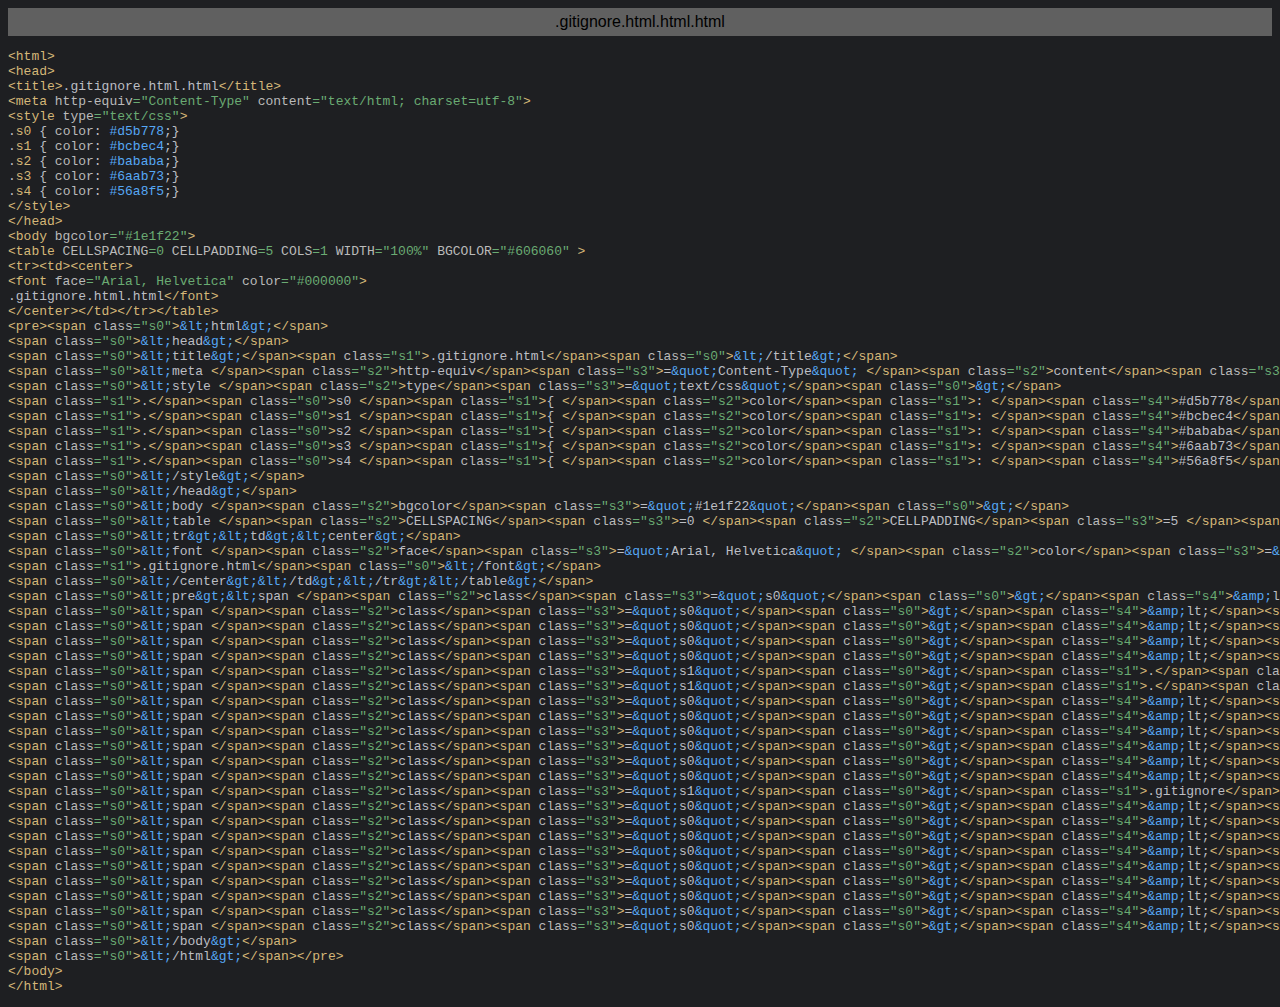
<file: exportToHTML/.gitignore.html.html.html.html>
<html>
<head>
<title>.gitignore.html.html.html</title>
<meta http-equiv="Content-Type" content="text/html; charset=utf-8">
<style type="text/css">
.s0 { color: #d5b778;}
.s1 { color: #bcbec4;}
.s2 { color: #bababa;}
.s3 { color: #6aab73;}
.s4 { color: #56a8f5;}
</style>
</head>
<body bgcolor="#1e1f22">
<table CELLSPACING=0 CELLPADDING=5 COLS=1 WIDTH="100%" BGCOLOR="#606060" >
<tr><td><center>
<font face="Arial, Helvetica" color="#000000">
.gitignore.html.html.html</font>
</center></td></tr></table>
<pre><span class="s0">&lt;html&gt;</span>
<span class="s0">&lt;head&gt;</span>
<span class="s0">&lt;title&gt;</span><span class="s1">.gitignore.html.html</span><span class="s0">&lt;/title&gt;</span>
<span class="s0">&lt;meta </span><span class="s2">http-equiv</span><span class="s3">=&quot;Content-Type&quot; </span><span class="s2">content</span><span class="s3">=&quot;text/html; charset=utf-8&quot;</span><span class="s0">&gt;</span>
<span class="s0">&lt;style </span><span class="s2">type</span><span class="s3">=&quot;text/css&quot;</span><span class="s0">&gt;</span>
<span class="s1">.</span><span class="s0">s0 </span><span class="s1">{ </span><span class="s2">color</span><span class="s1">: </span><span class="s4">#d5b778</span><span class="s1">;}</span>
<span class="s1">.</span><span class="s0">s1 </span><span class="s1">{ </span><span class="s2">color</span><span class="s1">: </span><span class="s4">#bcbec4</span><span class="s1">;}</span>
<span class="s1">.</span><span class="s0">s2 </span><span class="s1">{ </span><span class="s2">color</span><span class="s1">: </span><span class="s4">#bababa</span><span class="s1">;}</span>
<span class="s1">.</span><span class="s0">s3 </span><span class="s1">{ </span><span class="s2">color</span><span class="s1">: </span><span class="s4">#6aab73</span><span class="s1">;}</span>
<span class="s1">.</span><span class="s0">s4 </span><span class="s1">{ </span><span class="s2">color</span><span class="s1">: </span><span class="s4">#56a8f5</span><span class="s1">;}</span>
<span class="s0">&lt;/style&gt;</span>
<span class="s0">&lt;/head&gt;</span>
<span class="s0">&lt;body </span><span class="s2">bgcolor</span><span class="s3">=&quot;#1e1f22&quot;</span><span class="s0">&gt;</span>
<span class="s0">&lt;table </span><span class="s2">CELLSPACING</span><span class="s3">=0 </span><span class="s2">CELLPADDING</span><span class="s3">=5 </span><span class="s2">COLS</span><span class="s3">=1 </span><span class="s2">WIDTH</span><span class="s3">=&quot;100%&quot; </span><span class="s2">BGCOLOR</span><span class="s3">=&quot;#606060&quot; </span><span class="s0">&gt;</span>
<span class="s0">&lt;tr&gt;&lt;td&gt;&lt;center&gt;</span>
<span class="s0">&lt;font </span><span class="s2">face</span><span class="s3">=&quot;Arial, Helvetica&quot; </span><span class="s2">color</span><span class="s3">=&quot;#000000&quot;</span><span class="s0">&gt;</span>
<span class="s1">.gitignore.html.html</span><span class="s0">&lt;/font&gt;</span>
<span class="s0">&lt;/center&gt;&lt;/td&gt;&lt;/tr&gt;&lt;/table&gt;</span>
<span class="s0">&lt;pre&gt;&lt;span </span><span class="s2">class</span><span class="s3">=&quot;s0&quot;</span><span class="s0">&gt;</span><span class="s4">&amp;lt;</span><span class="s1">html</span><span class="s4">&amp;gt;</span><span class="s0">&lt;/span&gt;</span>
<span class="s0">&lt;span </span><span class="s2">class</span><span class="s3">=&quot;s0&quot;</span><span class="s0">&gt;</span><span class="s4">&amp;lt;</span><span class="s1">head</span><span class="s4">&amp;gt;</span><span class="s0">&lt;/span&gt;</span>
<span class="s0">&lt;span </span><span class="s2">class</span><span class="s3">=&quot;s0&quot;</span><span class="s0">&gt;</span><span class="s4">&amp;lt;</span><span class="s1">title</span><span class="s4">&amp;gt;</span><span class="s0">&lt;/span&gt;&lt;span </span><span class="s2">class</span><span class="s3">=&quot;s1&quot;</span><span class="s0">&gt;</span><span class="s1">.gitignore.html</span><span class="s0">&lt;/span&gt;&lt;span </span><span class="s2">class</span><span class="s3">=&quot;s0&quot;</span><span class="s0">&gt;</span><span class="s4">&amp;lt;</span><span class="s1">/title</span><span class="s4">&amp;gt;</span><span class="s0">&lt;/span&gt;</span>
<span class="s0">&lt;span </span><span class="s2">class</span><span class="s3">=&quot;s0&quot;</span><span class="s0">&gt;</span><span class="s4">&amp;lt;</span><span class="s1">meta </span><span class="s0">&lt;/span&gt;&lt;span </span><span class="s2">class</span><span class="s3">=&quot;s2&quot;</span><span class="s0">&gt;</span><span class="s1">http-equiv</span><span class="s0">&lt;/span&gt;&lt;span </span><span class="s2">class</span><span class="s3">=&quot;s3&quot;</span><span class="s0">&gt;</span><span class="s1">=</span><span class="s4">&amp;quot;</span><span class="s1">Content-Type</span><span class="s4">&amp;quot; </span><span class="s0">&lt;/span&gt;&lt;span </span><span class="s2">class</span><span class="s3">=&quot;s2&quot;</span><span class="s0">&gt;</span><span class="s1">content</span><span class="s0">&lt;/span&gt;&lt;span </span><span class="s2">class</span><span class="s3">=&quot;s3&quot;</span><span class="s0">&gt;</span><span class="s1">=</span><span class="s4">&amp;quot;</span><span class="s1">text/html; charset=utf-8</span><span class="s4">&amp;quot;</span><span class="s0">&lt;/span&gt;&lt;span </span><span class="s2">class</span><span class="s3">=&quot;s0&quot;</span><span class="s0">&gt;</span><span class="s4">&amp;gt;</span><span class="s0">&lt;/span&gt;</span>
<span class="s0">&lt;span </span><span class="s2">class</span><span class="s3">=&quot;s0&quot;</span><span class="s0">&gt;</span><span class="s4">&amp;lt;</span><span class="s1">style </span><span class="s0">&lt;/span&gt;&lt;span </span><span class="s2">class</span><span class="s3">=&quot;s2&quot;</span><span class="s0">&gt;</span><span class="s1">type</span><span class="s0">&lt;/span&gt;&lt;span </span><span class="s2">class</span><span class="s3">=&quot;s3&quot;</span><span class="s0">&gt;</span><span class="s1">=</span><span class="s4">&amp;quot;</span><span class="s1">text/css</span><span class="s4">&amp;quot;</span><span class="s0">&lt;/span&gt;&lt;span </span><span class="s2">class</span><span class="s3">=&quot;s0&quot;</span><span class="s0">&gt;</span><span class="s4">&amp;gt;</span><span class="s0">&lt;/span&gt;</span>
<span class="s0">&lt;span </span><span class="s2">class</span><span class="s3">=&quot;s1&quot;</span><span class="s0">&gt;</span><span class="s1">.</span><span class="s0">&lt;/span&gt;&lt;span </span><span class="s2">class</span><span class="s3">=&quot;s0&quot;</span><span class="s0">&gt;</span><span class="s1">s0 </span><span class="s0">&lt;/span&gt;&lt;span </span><span class="s2">class</span><span class="s3">=&quot;s1&quot;</span><span class="s0">&gt;</span><span class="s1">{ </span><span class="s0">&lt;/span&gt;&lt;span </span><span class="s2">class</span><span class="s3">=&quot;s2&quot;</span><span class="s0">&gt;</span><span class="s1">color</span><span class="s0">&lt;/span&gt;&lt;span </span><span class="s2">class</span><span class="s3">=&quot;s1&quot;</span><span class="s0">&gt;</span><span class="s1">: </span><span class="s0">&lt;/span&gt;&lt;span </span><span class="s2">class</span><span class="s3">=&quot;s4&quot;</span><span class="s0">&gt;</span><span class="s1">#d5b778</span><span class="s0">&lt;/span&gt;&lt;span </span><span class="s2">class</span><span class="s3">=&quot;s1&quot;</span><span class="s0">&gt;</span><span class="s1">;}</span><span class="s0">&lt;/span&gt;</span>
<span class="s0">&lt;span </span><span class="s2">class</span><span class="s3">=&quot;s1&quot;</span><span class="s0">&gt;</span><span class="s1">.</span><span class="s0">&lt;/span&gt;&lt;span </span><span class="s2">class</span><span class="s3">=&quot;s0&quot;</span><span class="s0">&gt;</span><span class="s1">s1 </span><span class="s0">&lt;/span&gt;&lt;span </span><span class="s2">class</span><span class="s3">=&quot;s1&quot;</span><span class="s0">&gt;</span><span class="s1">{ </span><span class="s0">&lt;/span&gt;&lt;span </span><span class="s2">class</span><span class="s3">=&quot;s2&quot;</span><span class="s0">&gt;</span><span class="s1">color</span><span class="s0">&lt;/span&gt;&lt;span </span><span class="s2">class</span><span class="s3">=&quot;s1&quot;</span><span class="s0">&gt;</span><span class="s1">: </span><span class="s0">&lt;/span&gt;&lt;span </span><span class="s2">class</span><span class="s3">=&quot;s4&quot;</span><span class="s0">&gt;</span><span class="s1">#bcbec4</span><span class="s0">&lt;/span&gt;&lt;span </span><span class="s2">class</span><span class="s3">=&quot;s1&quot;</span><span class="s0">&gt;</span><span class="s1">;}</span><span class="s0">&lt;/span&gt;</span>
<span class="s0">&lt;span </span><span class="s2">class</span><span class="s3">=&quot;s1&quot;</span><span class="s0">&gt;</span><span class="s1">.</span><span class="s0">&lt;/span&gt;&lt;span </span><span class="s2">class</span><span class="s3">=&quot;s0&quot;</span><span class="s0">&gt;</span><span class="s1">s2 </span><span class="s0">&lt;/span&gt;&lt;span </span><span class="s2">class</span><span class="s3">=&quot;s1&quot;</span><span class="s0">&gt;</span><span class="s1">{ </span><span class="s0">&lt;/span&gt;&lt;span </span><span class="s2">class</span><span class="s3">=&quot;s2&quot;</span><span class="s0">&gt;</span><span class="s1">color</span><span class="s0">&lt;/span&gt;&lt;span </span><span class="s2">class</span><span class="s3">=&quot;s1&quot;</span><span class="s0">&gt;</span><span class="s1">: </span><span class="s0">&lt;/span&gt;&lt;span </span><span class="s2">class</span><span class="s3">=&quot;s4&quot;</span><span class="s0">&gt;</span><span class="s1">#bababa</span><span class="s0">&lt;/span&gt;&lt;span </span><span class="s2">class</span><span class="s3">=&quot;s1&quot;</span><span class="s0">&gt;</span><span class="s1">;}</span><span class="s0">&lt;/span&gt;</span>
<span class="s0">&lt;span </span><span class="s2">class</span><span class="s3">=&quot;s1&quot;</span><span class="s0">&gt;</span><span class="s1">.</span><span class="s0">&lt;/span&gt;&lt;span </span><span class="s2">class</span><span class="s3">=&quot;s0&quot;</span><span class="s0">&gt;</span><span class="s1">s3 </span><span class="s0">&lt;/span&gt;&lt;span </span><span class="s2">class</span><span class="s3">=&quot;s1&quot;</span><span class="s0">&gt;</span><span class="s1">{ </span><span class="s0">&lt;/span&gt;&lt;span </span><span class="s2">class</span><span class="s3">=&quot;s2&quot;</span><span class="s0">&gt;</span><span class="s1">color</span><span class="s0">&lt;/span&gt;&lt;span </span><span class="s2">class</span><span class="s3">=&quot;s1&quot;</span><span class="s0">&gt;</span><span class="s1">: </span><span class="s0">&lt;/span&gt;&lt;span </span><span class="s2">class</span><span class="s3">=&quot;s4&quot;</span><span class="s0">&gt;</span><span class="s1">#6aab73</span><span class="s0">&lt;/span&gt;&lt;span </span><span class="s2">class</span><span class="s3">=&quot;s1&quot;</span><span class="s0">&gt;</span><span class="s1">;}</span><span class="s0">&lt;/span&gt;</span>
<span class="s0">&lt;span </span><span class="s2">class</span><span class="s3">=&quot;s1&quot;</span><span class="s0">&gt;</span><span class="s1">.</span><span class="s0">&lt;/span&gt;&lt;span </span><span class="s2">class</span><span class="s3">=&quot;s0&quot;</span><span class="s0">&gt;</span><span class="s1">s4 </span><span class="s0">&lt;/span&gt;&lt;span </span><span class="s2">class</span><span class="s3">=&quot;s1&quot;</span><span class="s0">&gt;</span><span class="s1">{ </span><span class="s0">&lt;/span&gt;&lt;span </span><span class="s2">class</span><span class="s3">=&quot;s2&quot;</span><span class="s0">&gt;</span><span class="s1">color</span><span class="s0">&lt;/span&gt;&lt;span </span><span class="s2">class</span><span class="s3">=&quot;s1&quot;</span><span class="s0">&gt;</span><span class="s1">: </span><span class="s0">&lt;/span&gt;&lt;span </span><span class="s2">class</span><span class="s3">=&quot;s4&quot;</span><span class="s0">&gt;</span><span class="s1">#56a8f5</span><span class="s0">&lt;/span&gt;&lt;span </span><span class="s2">class</span><span class="s3">=&quot;s1&quot;</span><span class="s0">&gt;</span><span class="s1">;}</span><span class="s0">&lt;/span&gt;</span>
<span class="s0">&lt;span </span><span class="s2">class</span><span class="s3">=&quot;s0&quot;</span><span class="s0">&gt;</span><span class="s4">&amp;lt;</span><span class="s1">/style</span><span class="s4">&amp;gt;</span><span class="s0">&lt;/span&gt;</span>
<span class="s0">&lt;span </span><span class="s2">class</span><span class="s3">=&quot;s0&quot;</span><span class="s0">&gt;</span><span class="s4">&amp;lt;</span><span class="s1">/head</span><span class="s4">&amp;gt;</span><span class="s0">&lt;/span&gt;</span>
<span class="s0">&lt;span </span><span class="s2">class</span><span class="s3">=&quot;s0&quot;</span><span class="s0">&gt;</span><span class="s4">&amp;lt;</span><span class="s1">body </span><span class="s0">&lt;/span&gt;&lt;span </span><span class="s2">class</span><span class="s3">=&quot;s2&quot;</span><span class="s0">&gt;</span><span class="s1">bgcolor</span><span class="s0">&lt;/span&gt;&lt;span </span><span class="s2">class</span><span class="s3">=&quot;s3&quot;</span><span class="s0">&gt;</span><span class="s1">=</span><span class="s4">&amp;quot;</span><span class="s1">#1e1f22</span><span class="s4">&amp;quot;</span><span class="s0">&lt;/span&gt;&lt;span </span><span class="s2">class</span><span class="s3">=&quot;s0&quot;</span><span class="s0">&gt;</span><span class="s4">&amp;gt;</span><span class="s0">&lt;/span&gt;</span>
<span class="s0">&lt;span </span><span class="s2">class</span><span class="s3">=&quot;s0&quot;</span><span class="s0">&gt;</span><span class="s4">&amp;lt;</span><span class="s1">table </span><span class="s0">&lt;/span&gt;&lt;span </span><span class="s2">class</span><span class="s3">=&quot;s2&quot;</span><span class="s0">&gt;</span><span class="s1">CELLSPACING</span><span class="s0">&lt;/span&gt;&lt;span </span><span class="s2">class</span><span class="s3">=&quot;s3&quot;</span><span class="s0">&gt;</span><span class="s1">=0 </span><span class="s0">&lt;/span&gt;&lt;span </span><span class="s2">class</span><span class="s3">=&quot;s2&quot;</span><span class="s0">&gt;</span><span class="s1">CELLPADDING</span><span class="s0">&lt;/span&gt;&lt;span </span><span class="s2">class</span><span class="s3">=&quot;s3&quot;</span><span class="s0">&gt;</span><span class="s1">=5 </span><span class="s0">&lt;/span&gt;&lt;span </span><span class="s2">class</span><span class="s3">=&quot;s2&quot;</span><span class="s0">&gt;</span><span class="s1">COLS</span><span class="s0">&lt;/span&gt;&lt;span </span><span class="s2">class</span><span class="s3">=&quot;s3&quot;</span><span class="s0">&gt;</span><span class="s1">=1 </span><span class="s0">&lt;/span&gt;&lt;span </span><span class="s2">class</span><span class="s3">=&quot;s2&quot;</span><span class="s0">&gt;</span><span class="s1">WIDTH</span><span class="s0">&lt;/span&gt;&lt;span </span><span class="s2">class</span><span class="s3">=&quot;s3&quot;</span><span class="s0">&gt;</span><span class="s1">=</span><span class="s4">&amp;quot;</span><span class="s1">100%</span><span class="s4">&amp;quot; </span><span class="s0">&lt;/span&gt;&lt;span </span><span class="s2">class</span><span class="s3">=&quot;s2&quot;</span><span class="s0">&gt;</span><span class="s1">BGCOLOR</span><span class="s0">&lt;/span&gt;&lt;span </span><span class="s2">class</span><span class="s3">=&quot;s3&quot;</span><span class="s0">&gt;</span><span class="s1">=</span><span class="s4">&amp;quot;</span><span class="s1">#606060</span><span class="s4">&amp;quot; </span><span class="s0">&lt;/span&gt;&lt;span </span><span class="s2">class</span><span class="s3">=&quot;s0&quot;</span><span class="s0">&gt;</span><span class="s4">&amp;gt;</span><span class="s0">&lt;/span&gt;</span>
<span class="s0">&lt;span </span><span class="s2">class</span><span class="s3">=&quot;s0&quot;</span><span class="s0">&gt;</span><span class="s4">&amp;lt;</span><span class="s1">tr</span><span class="s4">&amp;gt;&amp;lt;</span><span class="s1">td</span><span class="s4">&amp;gt;&amp;lt;</span><span class="s1">center</span><span class="s4">&amp;gt;</span><span class="s0">&lt;/span&gt;</span>
<span class="s0">&lt;span </span><span class="s2">class</span><span class="s3">=&quot;s0&quot;</span><span class="s0">&gt;</span><span class="s4">&amp;lt;</span><span class="s1">font </span><span class="s0">&lt;/span&gt;&lt;span </span><span class="s2">class</span><span class="s3">=&quot;s2&quot;</span><span class="s0">&gt;</span><span class="s1">face</span><span class="s0">&lt;/span&gt;&lt;span </span><span class="s2">class</span><span class="s3">=&quot;s3&quot;</span><span class="s0">&gt;</span><span class="s1">=</span><span class="s4">&amp;quot;</span><span class="s1">Arial, Helvetica</span><span class="s4">&amp;quot; </span><span class="s0">&lt;/span&gt;&lt;span </span><span class="s2">class</span><span class="s3">=&quot;s2&quot;</span><span class="s0">&gt;</span><span class="s1">color</span><span class="s0">&lt;/span&gt;&lt;span </span><span class="s2">class</span><span class="s3">=&quot;s3&quot;</span><span class="s0">&gt;</span><span class="s1">=</span><span class="s4">&amp;quot;</span><span class="s1">#000000</span><span class="s4">&amp;quot;</span><span class="s0">&lt;/span&gt;&lt;span </span><span class="s2">class</span><span class="s3">=&quot;s0&quot;</span><span class="s0">&gt;</span><span class="s4">&amp;gt;</span><span class="s0">&lt;/span&gt;</span>
<span class="s0">&lt;span </span><span class="s2">class</span><span class="s3">=&quot;s1&quot;</span><span class="s0">&gt;</span><span class="s1">.gitignore.html</span><span class="s0">&lt;/span&gt;&lt;span </span><span class="s2">class</span><span class="s3">=&quot;s0&quot;</span><span class="s0">&gt;</span><span class="s4">&amp;lt;</span><span class="s1">/font</span><span class="s4">&amp;gt;</span><span class="s0">&lt;/span&gt;</span>
<span class="s0">&lt;span </span><span class="s2">class</span><span class="s3">=&quot;s0&quot;</span><span class="s0">&gt;</span><span class="s4">&amp;lt;</span><span class="s1">/center</span><span class="s4">&amp;gt;&amp;lt;</span><span class="s1">/td</span><span class="s4">&amp;gt;&amp;lt;</span><span class="s1">/tr</span><span class="s4">&amp;gt;&amp;lt;</span><span class="s1">/table</span><span class="s4">&amp;gt;</span><span class="s0">&lt;/span&gt;</span>
<span class="s0">&lt;span </span><span class="s2">class</span><span class="s3">=&quot;s0&quot;</span><span class="s0">&gt;</span><span class="s4">&amp;lt;</span><span class="s1">pre</span><span class="s4">&amp;gt;&amp;lt;</span><span class="s1">span </span><span class="s0">&lt;/span&gt;&lt;span </span><span class="s2">class</span><span class="s3">=&quot;s2&quot;</span><span class="s0">&gt;</span><span class="s1">class</span><span class="s0">&lt;/span&gt;&lt;span </span><span class="s2">class</span><span class="s3">=&quot;s3&quot;</span><span class="s0">&gt;</span><span class="s1">=</span><span class="s4">&amp;quot;</span><span class="s1">s0</span><span class="s4">&amp;quot;</span><span class="s0">&lt;/span&gt;&lt;span </span><span class="s2">class</span><span class="s3">=&quot;s0&quot;</span><span class="s0">&gt;</span><span class="s4">&amp;gt;</span><span class="s0">&lt;/span&gt;&lt;span </span><span class="s2">class</span><span class="s3">=&quot;s4&quot;</span><span class="s0">&gt;</span><span class="s4">&amp;amp;</span><span class="s1">lt;</span><span class="s0">&lt;/span&gt;&lt;span </span><span class="s2">class</span><span class="s3">=&quot;s1&quot;</span><span class="s0">&gt;</span><span class="s1">html</span><span class="s0">&lt;/span&gt;&lt;span </span><span class="s2">class</span><span class="s3">=&quot;s4&quot;</span><span class="s0">&gt;</span><span class="s4">&amp;amp;</span><span class="s1">gt;</span><span class="s0">&lt;/span&gt;&lt;span </span><span class="s2">class</span><span class="s3">=&quot;s0&quot;</span><span class="s0">&gt;</span><span class="s4">&amp;lt;</span><span class="s1">/span</span><span class="s4">&amp;gt;</span><span class="s0">&lt;/span&gt;</span>
<span class="s0">&lt;span </span><span class="s2">class</span><span class="s3">=&quot;s0&quot;</span><span class="s0">&gt;</span><span class="s4">&amp;lt;</span><span class="s1">span </span><span class="s0">&lt;/span&gt;&lt;span </span><span class="s2">class</span><span class="s3">=&quot;s2&quot;</span><span class="s0">&gt;</span><span class="s1">class</span><span class="s0">&lt;/span&gt;&lt;span </span><span class="s2">class</span><span class="s3">=&quot;s3&quot;</span><span class="s0">&gt;</span><span class="s1">=</span><span class="s4">&amp;quot;</span><span class="s1">s0</span><span class="s4">&amp;quot;</span><span class="s0">&lt;/span&gt;&lt;span </span><span class="s2">class</span><span class="s3">=&quot;s0&quot;</span><span class="s0">&gt;</span><span class="s4">&amp;gt;</span><span class="s0">&lt;/span&gt;&lt;span </span><span class="s2">class</span><span class="s3">=&quot;s4&quot;</span><span class="s0">&gt;</span><span class="s4">&amp;amp;</span><span class="s1">lt;</span><span class="s0">&lt;/span&gt;&lt;span </span><span class="s2">class</span><span class="s3">=&quot;s1&quot;</span><span class="s0">&gt;</span><span class="s1">head</span><span class="s0">&lt;/span&gt;&lt;span </span><span class="s2">class</span><span class="s3">=&quot;s4&quot;</span><span class="s0">&gt;</span><span class="s4">&amp;amp;</span><span class="s1">gt;</span><span class="s0">&lt;/span&gt;&lt;span </span><span class="s2">class</span><span class="s3">=&quot;s0&quot;</span><span class="s0">&gt;</span><span class="s4">&amp;lt;</span><span class="s1">/span</span><span class="s4">&amp;gt;</span><span class="s0">&lt;/span&gt;</span>
<span class="s0">&lt;span </span><span class="s2">class</span><span class="s3">=&quot;s0&quot;</span><span class="s0">&gt;</span><span class="s4">&amp;lt;</span><span class="s1">span </span><span class="s0">&lt;/span&gt;&lt;span </span><span class="s2">class</span><span class="s3">=&quot;s2&quot;</span><span class="s0">&gt;</span><span class="s1">class</span><span class="s0">&lt;/span&gt;&lt;span </span><span class="s2">class</span><span class="s3">=&quot;s3&quot;</span><span class="s0">&gt;</span><span class="s1">=</span><span class="s4">&amp;quot;</span><span class="s1">s0</span><span class="s4">&amp;quot;</span><span class="s0">&lt;/span&gt;&lt;span </span><span class="s2">class</span><span class="s3">=&quot;s0&quot;</span><span class="s0">&gt;</span><span class="s4">&amp;gt;</span><span class="s0">&lt;/span&gt;&lt;span </span><span class="s2">class</span><span class="s3">=&quot;s4&quot;</span><span class="s0">&gt;</span><span class="s4">&amp;amp;</span><span class="s1">lt;</span><span class="s0">&lt;/span&gt;&lt;span </span><span class="s2">class</span><span class="s3">=&quot;s1&quot;</span><span class="s0">&gt;</span><span class="s1">title</span><span class="s0">&lt;/span&gt;&lt;span </span><span class="s2">class</span><span class="s3">=&quot;s4&quot;</span><span class="s0">&gt;</span><span class="s4">&amp;amp;</span><span class="s1">gt;</span><span class="s0">&lt;/span&gt;&lt;span </span><span class="s2">class</span><span class="s3">=&quot;s0&quot;</span><span class="s0">&gt;</span><span class="s4">&amp;lt;</span><span class="s1">/span</span><span class="s4">&amp;gt;&amp;lt;</span><span class="s1">span </span><span class="s0">&lt;/span&gt;&lt;span </span><span class="s2">class</span><span class="s3">=&quot;s2&quot;</span><span class="s0">&gt;</span><span class="s1">class</span><span class="s0">&lt;/span&gt;&lt;span </span><span class="s2">class</span><span class="s3">=&quot;s3&quot;</span><span class="s0">&gt;</span><span class="s1">=</span><span class="s4">&amp;quot;</span><span class="s1">s1</span><span class="s4">&amp;quot;</span><span class="s0">&lt;/span&gt;&lt;span </span><span class="s2">class</span><span class="s3">=&quot;s0&quot;</span><span class="s0">&gt;</span><span class="s4">&amp;gt;</span><span class="s0">&lt;/span&gt;&lt;span </span><span class="s2">class</span><span class="s3">=&quot;s1&quot;</span><span class="s0">&gt;</span><span class="s1">.gitignore</span><span class="s0">&lt;/span&gt;&lt;span </span><span class="s2">class</span><span class="s3">=&quot;s0&quot;</span><span class="s0">&gt;</span><span class="s4">&amp;lt;</span><span class="s1">/span</span><span class="s4">&amp;gt;&amp;lt;</span><span class="s1">span </span><span class="s0">&lt;/span&gt;&lt;span </span><span class="s2">class</span><span class="s3">=&quot;s2&quot;</span><span class="s0">&gt;</span><span class="s1">class</span><span class="s0">&lt;/span&gt;&lt;span </span><span class="s2">class</span><span class="s3">=&quot;s3&quot;</span><span class="s0">&gt;</span><span class="s1">=</span><span class="s4">&amp;quot;</span><span class="s1">s0</span><span class="s4">&amp;quot;</span><span class="s0">&lt;/span&gt;&lt;span </span><span class="s2">class</span><span class="s3">=&quot;s0&quot;</span><span class="s0">&gt;</span><span class="s4">&amp;gt;</span><span class="s0">&lt;/span&gt;&lt;span </span><span class="s2">class</span><span class="s3">=&quot;s4&quot;</span><span class="s0">&gt;</span><span class="s4">&amp;amp;</span><span class="s1">lt;</span><span class="s0">&lt;/span&gt;&lt;span </span><span class="s2">class</span><span class="s3">=&quot;s1&quot;</span><span class="s0">&gt;</span><span class="s1">/title</span><span class="s0">&lt;/span&gt;&lt;span </span><span class="s2">class</span><span class="s3">=&quot;s4&quot;</span><span class="s0">&gt;</span><span class="s4">&amp;amp;</span><span class="s1">gt;</span><span class="s0">&lt;/span&gt;&lt;span </span><span class="s2">class</span><span class="s3">=&quot;s0&quot;</span><span class="s0">&gt;</span><span class="s4">&amp;lt;</span><span class="s1">/span</span><span class="s4">&amp;gt;</span><span class="s0">&lt;/span&gt;</span>
<span class="s0">&lt;span </span><span class="s2">class</span><span class="s3">=&quot;s0&quot;</span><span class="s0">&gt;</span><span class="s4">&amp;lt;</span><span class="s1">span </span><span class="s0">&lt;/span&gt;&lt;span </span><span class="s2">class</span><span class="s3">=&quot;s2&quot;</span><span class="s0">&gt;</span><span class="s1">class</span><span class="s0">&lt;/span&gt;&lt;span </span><span class="s2">class</span><span class="s3">=&quot;s3&quot;</span><span class="s0">&gt;</span><span class="s1">=</span><span class="s4">&amp;quot;</span><span class="s1">s0</span><span class="s4">&amp;quot;</span><span class="s0">&lt;/span&gt;&lt;span </span><span class="s2">class</span><span class="s3">=&quot;s0&quot;</span><span class="s0">&gt;</span><span class="s4">&amp;gt;</span><span class="s0">&lt;/span&gt;&lt;span </span><span class="s2">class</span><span class="s3">=&quot;s4&quot;</span><span class="s0">&gt;</span><span class="s4">&amp;amp;</span><span class="s1">lt;</span><span class="s0">&lt;/span&gt;&lt;span </span><span class="s2">class</span><span class="s3">=&quot;s1&quot;</span><span class="s0">&gt;</span><span class="s1">meta </span><span class="s0">&lt;/span&gt;&lt;span </span><span class="s2">class</span><span class="s3">=&quot;s0&quot;</span><span class="s0">&gt;</span><span class="s4">&amp;lt;</span><span class="s1">/span</span><span class="s4">&amp;gt;&amp;lt;</span><span class="s1">span </span><span class="s0">&lt;/span&gt;&lt;span </span><span class="s2">class</span><span class="s3">=&quot;s2&quot;</span><span class="s0">&gt;</span><span class="s1">class</span><span class="s0">&lt;/span&gt;&lt;span </span><span class="s2">class</span><span class="s3">=&quot;s3&quot;</span><span class="s0">&gt;</span><span class="s1">=</span><span class="s4">&amp;quot;</span><span class="s1">s2</span><span class="s4">&amp;quot;</span><span class="s0">&lt;/span&gt;&lt;span </span><span class="s2">class</span><span class="s3">=&quot;s0&quot;</span><span class="s0">&gt;</span><span class="s4">&amp;gt;</span><span class="s0">&lt;/span&gt;&lt;span </span><span class="s2">class</span><span class="s3">=&quot;s1&quot;</span><span class="s0">&gt;</span><span class="s1">http-equiv</span><span class="s0">&lt;/span&gt;&lt;span </span><span class="s2">class</span><span class="s3">=&quot;s0&quot;</span><span class="s0">&gt;</span><span class="s4">&amp;lt;</span><span class="s1">/span</span><span class="s4">&amp;gt;&amp;lt;</span><span class="s1">span </span><span class="s0">&lt;/span&gt;&lt;span </span><span class="s2">class</span><span class="s3">=&quot;s2&quot;</span><span class="s0">&gt;</span><span class="s1">class</span><span class="s0">&lt;/span&gt;&lt;span </span><span class="s2">class</span><span class="s3">=&quot;s3&quot;</span><span class="s0">&gt;</span><span class="s1">=</span><span class="s4">&amp;quot;</span><span class="s1">s3</span><span class="s4">&amp;quot;</span><span class="s0">&lt;/span&gt;&lt;span </span><span class="s2">class</span><span class="s3">=&quot;s0&quot;</span><span class="s0">&gt;</span><span class="s4">&amp;gt;</span><span class="s0">&lt;/span&gt;&lt;span </span><span class="s2">class</span><span class="s3">=&quot;s1&quot;</span><span class="s0">&gt;</span><span class="s1">=</span><span class="s0">&lt;/span&gt;&lt;span </span><span class="s2">class</span><span class="s3">=&quot;s4&quot;</span><span class="s0">&gt;</span><span class="s4">&amp;amp;</span><span class="s1">quot;</span><span class="s0">&lt;/span&gt;&lt;span </span><span class="s2">class</span><span class="s3">=&quot;s1&quot;</span><span class="s0">&gt;</span><span class="s1">Content-Type</span><span class="s0">&lt;/span&gt;&lt;span </span><span class="s2">class</span><span class="s3">=&quot;s4&quot;</span><span class="s0">&gt;</span><span class="s4">&amp;amp;</span><span class="s1">quot; </span><span class="s0">&lt;/span&gt;&lt;span </span><span class="s2">class</span><span class="s3">=&quot;s0&quot;</span><span class="s0">&gt;</span><span class="s4">&amp;lt;</span><span class="s1">/span</span><span class="s4">&amp;gt;&amp;lt;</span><span class="s1">span </span><span class="s0">&lt;/span&gt;&lt;span </span><span class="s2">class</span><span class="s3">=&quot;s2&quot;</span><span class="s0">&gt;</span><span class="s1">class</span><span class="s0">&lt;/span&gt;&lt;span </span><span class="s2">class</span><span class="s3">=&quot;s3&quot;</span><span class="s0">&gt;</span><span class="s1">=</span><span class="s4">&amp;quot;</span><span class="s1">s2</span><span class="s4">&amp;quot;</span><span class="s0">&lt;/span&gt;&lt;span </span><span class="s2">class</span><span class="s3">=&quot;s0&quot;</span><span class="s0">&gt;</span><span class="s4">&amp;gt;</span><span class="s0">&lt;/span&gt;&lt;span </span><span class="s2">class</span><span class="s3">=&quot;s1&quot;</span><span class="s0">&gt;</span><span class="s1">content</span><span class="s0">&lt;/span&gt;&lt;span </span><span class="s2">class</span><span class="s3">=&quot;s0&quot;</span><span class="s0">&gt;</span><span class="s4">&amp;lt;</span><span class="s1">/span</span><span class="s4">&amp;gt;&amp;lt;</span><span class="s1">span </span><span class="s0">&lt;/span&gt;&lt;span </span><span class="s2">class</span><span class="s3">=&quot;s2&quot;</span><span class="s0">&gt;</span><span class="s1">class</span><span class="s0">&lt;/span&gt;&lt;span </span><span class="s2">class</span><span class="s3">=&quot;s3&quot;</span><span class="s0">&gt;</span><span class="s1">=</span><span class="s4">&amp;quot;</span><span class="s1">s3</span><span class="s4">&amp;quot;</span><span class="s0">&lt;/span&gt;&lt;span </span><span class="s2">class</span><span class="s3">=&quot;s0&quot;</span><span class="s0">&gt;</span><span class="s4">&amp;gt;</span><span class="s0">&lt;/span&gt;&lt;span </span><span class="s2">class</span><span class="s3">=&quot;s1&quot;</span><span class="s0">&gt;</span><span class="s1">=</span><span class="s0">&lt;/span&gt;&lt;span </span><span class="s2">class</span><span class="s3">=&quot;s4&quot;</span><span class="s0">&gt;</span><span class="s4">&amp;amp;</span><span class="s1">quot;</span><span class="s0">&lt;/span&gt;&lt;span </span><span class="s2">class</span><span class="s3">=&quot;s1&quot;</span><span class="s0">&gt;</span><span class="s1">text/html; charset=utf-8</span><span class="s0">&lt;/span&gt;&lt;span </span><span class="s2">class</span><span class="s3">=&quot;s4&quot;</span><span class="s0">&gt;</span><span class="s4">&amp;amp;</span><span class="s1">quot;</span><span class="s0">&lt;/span&gt;&lt;span </span><span class="s2">class</span><span class="s3">=&quot;s0&quot;</span><span class="s0">&gt;</span><span class="s4">&amp;lt;</span><span class="s1">/span</span><span class="s4">&amp;gt;&amp;lt;</span><span class="s1">span </span><span class="s0">&lt;/span&gt;&lt;span </span><span class="s2">class</span><span class="s3">=&quot;s2&quot;</span><span class="s0">&gt;</span><span class="s1">class</span><span class="s0">&lt;/span&gt;&lt;span </span><span class="s2">class</span><span class="s3">=&quot;s3&quot;</span><span class="s0">&gt;</span><span class="s1">=</span><span class="s4">&amp;quot;</span><span class="s1">s0</span><span class="s4">&amp;quot;</span><span class="s0">&lt;/span&gt;&lt;span </span><span class="s2">class</span><span class="s3">=&quot;s0&quot;</span><span class="s0">&gt;</span><span class="s4">&amp;gt;</span><span class="s0">&lt;/span&gt;&lt;span </span><span class="s2">class</span><span class="s3">=&quot;s4&quot;</span><span class="s0">&gt;</span><span class="s4">&amp;amp;</span><span class="s1">gt;</span><span class="s0">&lt;/span&gt;&lt;span </span><span class="s2">class</span><span class="s3">=&quot;s0&quot;</span><span class="s0">&gt;</span><span class="s4">&amp;lt;</span><span class="s1">/span</span><span class="s4">&amp;gt;</span><span class="s0">&lt;/span&gt;</span>
<span class="s0">&lt;span </span><span class="s2">class</span><span class="s3">=&quot;s0&quot;</span><span class="s0">&gt;</span><span class="s4">&amp;lt;</span><span class="s1">span </span><span class="s0">&lt;/span&gt;&lt;span </span><span class="s2">class</span><span class="s3">=&quot;s2&quot;</span><span class="s0">&gt;</span><span class="s1">class</span><span class="s0">&lt;/span&gt;&lt;span </span><span class="s2">class</span><span class="s3">=&quot;s3&quot;</span><span class="s0">&gt;</span><span class="s1">=</span><span class="s4">&amp;quot;</span><span class="s1">s0</span><span class="s4">&amp;quot;</span><span class="s0">&lt;/span&gt;&lt;span </span><span class="s2">class</span><span class="s3">=&quot;s0&quot;</span><span class="s0">&gt;</span><span class="s4">&amp;gt;</span><span class="s0">&lt;/span&gt;&lt;span </span><span class="s2">class</span><span class="s3">=&quot;s4&quot;</span><span class="s0">&gt;</span><span class="s4">&amp;amp;</span><span class="s1">lt;</span><span class="s0">&lt;/span&gt;&lt;span </span><span class="s2">class</span><span class="s3">=&quot;s1&quot;</span><span class="s0">&gt;</span><span class="s1">style </span><span class="s0">&lt;/span&gt;&lt;span </span><span class="s2">class</span><span class="s3">=&quot;s0&quot;</span><span class="s0">&gt;</span><span class="s4">&amp;lt;</span><span class="s1">/span</span><span class="s4">&amp;gt;&amp;lt;</span><span class="s1">span </span><span class="s0">&lt;/span&gt;&lt;span </span><span class="s2">class</span><span class="s3">=&quot;s2&quot;</span><span class="s0">&gt;</span><span class="s1">class</span><span class="s0">&lt;/span&gt;&lt;span </span><span class="s2">class</span><span class="s3">=&quot;s3&quot;</span><span class="s0">&gt;</span><span class="s1">=</span><span class="s4">&amp;quot;</span><span class="s1">s2</span><span class="s4">&amp;quot;</span><span class="s0">&lt;/span&gt;&lt;span </span><span class="s2">class</span><span class="s3">=&quot;s0&quot;</span><span class="s0">&gt;</span><span class="s4">&amp;gt;</span><span class="s0">&lt;/span&gt;&lt;span </span><span class="s2">class</span><span class="s3">=&quot;s1&quot;</span><span class="s0">&gt;</span><span class="s1">type</span><span class="s0">&lt;/span&gt;&lt;span </span><span class="s2">class</span><span class="s3">=&quot;s0&quot;</span><span class="s0">&gt;</span><span class="s4">&amp;lt;</span><span class="s1">/span</span><span class="s4">&amp;gt;&amp;lt;</span><span class="s1">span </span><span class="s0">&lt;/span&gt;&lt;span </span><span class="s2">class</span><span class="s3">=&quot;s2&quot;</span><span class="s0">&gt;</span><span class="s1">class</span><span class="s0">&lt;/span&gt;&lt;span </span><span class="s2">class</span><span class="s3">=&quot;s3&quot;</span><span class="s0">&gt;</span><span class="s1">=</span><span class="s4">&amp;quot;</span><span class="s1">s3</span><span class="s4">&amp;quot;</span><span class="s0">&lt;/span&gt;&lt;span </span><span class="s2">class</span><span class="s3">=&quot;s0&quot;</span><span class="s0">&gt;</span><span class="s4">&amp;gt;</span><span class="s0">&lt;/span&gt;&lt;span </span><span class="s2">class</span><span class="s3">=&quot;s1&quot;</span><span class="s0">&gt;</span><span class="s1">=</span><span class="s0">&lt;/span&gt;&lt;span </span><span class="s2">class</span><span class="s3">=&quot;s4&quot;</span><span class="s0">&gt;</span><span class="s4">&amp;amp;</span><span class="s1">quot;</span><span class="s0">&lt;/span&gt;&lt;span </span><span class="s2">class</span><span class="s3">=&quot;s1&quot;</span><span class="s0">&gt;</span><span class="s1">text/css</span><span class="s0">&lt;/span&gt;&lt;span </span><span class="s2">class</span><span class="s3">=&quot;s4&quot;</span><span class="s0">&gt;</span><span class="s4">&amp;amp;</span><span class="s1">quot;</span><span class="s0">&lt;/span&gt;&lt;span </span><span class="s2">class</span><span class="s3">=&quot;s0&quot;</span><span class="s0">&gt;</span><span class="s4">&amp;lt;</span><span class="s1">/span</span><span class="s4">&amp;gt;&amp;lt;</span><span class="s1">span </span><span class="s0">&lt;/span&gt;&lt;span </span><span class="s2">class</span><span class="s3">=&quot;s2&quot;</span><span class="s0">&gt;</span><span class="s1">class</span><span class="s0">&lt;/span&gt;&lt;span </span><span class="s2">class</span><span class="s3">=&quot;s3&quot;</span><span class="s0">&gt;</span><span class="s1">=</span><span class="s4">&amp;quot;</span><span class="s1">s0</span><span class="s4">&amp;quot;</span><span class="s0">&lt;/span&gt;&lt;span </span><span class="s2">class</span><span class="s3">=&quot;s0&quot;</span><span class="s0">&gt;</span><span class="s4">&amp;gt;</span><span class="s0">&lt;/span&gt;&lt;span </span><span class="s2">class</span><span class="s3">=&quot;s4&quot;</span><span class="s0">&gt;</span><span class="s4">&amp;amp;</span><span class="s1">gt;</span><span class="s0">&lt;/span&gt;&lt;span </span><span class="s2">class</span><span class="s3">=&quot;s0&quot;</span><span class="s0">&gt;</span><span class="s4">&amp;lt;</span><span class="s1">/span</span><span class="s4">&amp;gt;</span><span class="s0">&lt;/span&gt;</span>
<span class="s0">&lt;span </span><span class="s2">class</span><span class="s3">=&quot;s0&quot;</span><span class="s0">&gt;</span><span class="s4">&amp;lt;</span><span class="s1">span </span><span class="s0">&lt;/span&gt;&lt;span </span><span class="s2">class</span><span class="s3">=&quot;s2&quot;</span><span class="s0">&gt;</span><span class="s1">class</span><span class="s0">&lt;/span&gt;&lt;span </span><span class="s2">class</span><span class="s3">=&quot;s3&quot;</span><span class="s0">&gt;</span><span class="s1">=</span><span class="s4">&amp;quot;</span><span class="s1">s1</span><span class="s4">&amp;quot;</span><span class="s0">&lt;/span&gt;&lt;span </span><span class="s2">class</span><span class="s3">=&quot;s0&quot;</span><span class="s0">&gt;</span><span class="s4">&amp;gt;</span><span class="s0">&lt;/span&gt;&lt;span </span><span class="s2">class</span><span class="s3">=&quot;s1&quot;</span><span class="s0">&gt;</span><span class="s1">.</span><span class="s0">&lt;/span&gt;&lt;span </span><span class="s2">class</span><span class="s3">=&quot;s0&quot;</span><span class="s0">&gt;</span><span class="s4">&amp;lt;</span><span class="s1">/span</span><span class="s4">&amp;gt;&amp;lt;</span><span class="s1">span </span><span class="s0">&lt;/span&gt;&lt;span </span><span class="s2">class</span><span class="s3">=&quot;s2&quot;</span><span class="s0">&gt;</span><span class="s1">class</span><span class="s0">&lt;/span&gt;&lt;span </span><span class="s2">class</span><span class="s3">=&quot;s3&quot;</span><span class="s0">&gt;</span><span class="s1">=</span><span class="s4">&amp;quot;</span><span class="s1">s0</span><span class="s4">&amp;quot;</span><span class="s0">&lt;/span&gt;&lt;span </span><span class="s2">class</span><span class="s3">=&quot;s0&quot;</span><span class="s0">&gt;</span><span class="s4">&amp;gt;</span><span class="s0">&lt;/span&gt;&lt;span </span><span class="s2">class</span><span class="s3">=&quot;s1&quot;</span><span class="s0">&gt;</span><span class="s1">s0 </span><span class="s0">&lt;/span&gt;&lt;span </span><span class="s2">class</span><span class="s3">=&quot;s0&quot;</span><span class="s0">&gt;</span><span class="s4">&amp;lt;</span><span class="s1">/span</span><span class="s4">&amp;gt;&amp;lt;</span><span class="s1">span </span><span class="s0">&lt;/span&gt;&lt;span </span><span class="s2">class</span><span class="s3">=&quot;s2&quot;</span><span class="s0">&gt;</span><span class="s1">class</span><span class="s0">&lt;/span&gt;&lt;span </span><span class="s2">class</span><span class="s3">=&quot;s3&quot;</span><span class="s0">&gt;</span><span class="s1">=</span><span class="s4">&amp;quot;</span><span class="s1">s1</span><span class="s4">&amp;quot;</span><span class="s0">&lt;/span&gt;&lt;span </span><span class="s2">class</span><span class="s3">=&quot;s0&quot;</span><span class="s0">&gt;</span><span class="s4">&amp;gt;</span><span class="s0">&lt;/span&gt;&lt;span </span><span class="s2">class</span><span class="s3">=&quot;s1&quot;</span><span class="s0">&gt;</span><span class="s1">{ </span><span class="s0">&lt;/span&gt;&lt;span </span><span class="s2">class</span><span class="s3">=&quot;s0&quot;</span><span class="s0">&gt;</span><span class="s4">&amp;lt;</span><span class="s1">/span</span><span class="s4">&amp;gt;&amp;lt;</span><span class="s1">span </span><span class="s0">&lt;/span&gt;&lt;span </span><span class="s2">class</span><span class="s3">=&quot;s2&quot;</span><span class="s0">&gt;</span><span class="s1">class</span><span class="s0">&lt;/span&gt;&lt;span </span><span class="s2">class</span><span class="s3">=&quot;s3&quot;</span><span class="s0">&gt;</span><span class="s1">=</span><span class="s4">&amp;quot;</span><span class="s1">s2</span><span class="s4">&amp;quot;</span><span class="s0">&lt;/span&gt;&lt;span </span><span class="s2">class</span><span class="s3">=&quot;s0&quot;</span><span class="s0">&gt;</span><span class="s4">&amp;gt;</span><span class="s0">&lt;/span&gt;&lt;span </span><span class="s2">class</span><span class="s3">=&quot;s1&quot;</span><span class="s0">&gt;</span><span class="s1">color</span><span class="s0">&lt;/span&gt;&lt;span </span><span class="s2">class</span><span class="s3">=&quot;s0&quot;</span><span class="s0">&gt;</span><span class="s4">&amp;lt;</span><span class="s1">/span</span><span class="s4">&amp;gt;&amp;lt;</span><span class="s1">span </span><span class="s0">&lt;/span&gt;&lt;span </span><span class="s2">class</span><span class="s3">=&quot;s2&quot;</span><span class="s0">&gt;</span><span class="s1">class</span><span class="s0">&lt;/span&gt;&lt;span </span><span class="s2">class</span><span class="s3">=&quot;s3&quot;</span><span class="s0">&gt;</span><span class="s1">=</span><span class="s4">&amp;quot;</span><span class="s1">s1</span><span class="s4">&amp;quot;</span><span class="s0">&lt;/span&gt;&lt;span </span><span class="s2">class</span><span class="s3">=&quot;s0&quot;</span><span class="s0">&gt;</span><span class="s4">&amp;gt;</span><span class="s0">&lt;/span&gt;&lt;span </span><span class="s2">class</span><span class="s3">=&quot;s1&quot;</span><span class="s0">&gt;</span><span class="s1">: </span><span class="s0">&lt;/span&gt;&lt;span </span><span class="s2">class</span><span class="s3">=&quot;s0&quot;</span><span class="s0">&gt;</span><span class="s4">&amp;lt;</span><span class="s1">/span</span><span class="s4">&amp;gt;&amp;lt;</span><span class="s1">span </span><span class="s0">&lt;/span&gt;&lt;span </span><span class="s2">class</span><span class="s3">=&quot;s2&quot;</span><span class="s0">&gt;</span><span class="s1">class</span><span class="s0">&lt;/span&gt;&lt;span </span><span class="s2">class</span><span class="s3">=&quot;s3&quot;</span><span class="s0">&gt;</span><span class="s1">=</span><span class="s4">&amp;quot;</span><span class="s1">s4</span><span class="s4">&amp;quot;</span><span class="s0">&lt;/span&gt;&lt;span </span><span class="s2">class</span><span class="s3">=&quot;s0&quot;</span><span class="s0">&gt;</span><span class="s4">&amp;gt;</span><span class="s0">&lt;/span&gt;&lt;span </span><span class="s2">class</span><span class="s3">=&quot;s1&quot;</span><span class="s0">&gt;</span><span class="s1">#7a7e85</span><span class="s0">&lt;/span&gt;&lt;span </span><span class="s2">class</span><span class="s3">=&quot;s0&quot;</span><span class="s0">&gt;</span><span class="s4">&amp;lt;</span><span class="s1">/span</span><span class="s4">&amp;gt;&amp;lt;</span><span class="s1">span </span><span class="s0">&lt;/span&gt;&lt;span </span><span class="s2">class</span><span class="s3">=&quot;s2&quot;</span><span class="s0">&gt;</span><span class="s1">class</span><span class="s0">&lt;/span&gt;&lt;span </span><span class="s2">class</span><span class="s3">=&quot;s3&quot;</span><span class="s0">&gt;</span><span class="s1">=</span><span class="s4">&amp;quot;</span><span class="s1">s1</span><span class="s4">&amp;quot;</span><span class="s0">&lt;/span&gt;&lt;span </span><span class="s2">class</span><span class="s3">=&quot;s0&quot;</span><span class="s0">&gt;</span><span class="s4">&amp;gt;</span><span class="s0">&lt;/span&gt;&lt;span </span><span class="s2">class</span><span class="s3">=&quot;s1&quot;</span><span class="s0">&gt;</span><span class="s1">;}</span><span class="s0">&lt;/span&gt;&lt;span </span><span class="s2">class</span><span class="s3">=&quot;s0&quot;</span><span class="s0">&gt;</span><span class="s4">&amp;lt;</span><span class="s1">/span</span><span class="s4">&amp;gt;</span><span class="s0">&lt;/span&gt;</span>
<span class="s0">&lt;span </span><span class="s2">class</span><span class="s3">=&quot;s0&quot;</span><span class="s0">&gt;</span><span class="s4">&amp;lt;</span><span class="s1">span </span><span class="s0">&lt;/span&gt;&lt;span </span><span class="s2">class</span><span class="s3">=&quot;s2&quot;</span><span class="s0">&gt;</span><span class="s1">class</span><span class="s0">&lt;/span&gt;&lt;span </span><span class="s2">class</span><span class="s3">=&quot;s3&quot;</span><span class="s0">&gt;</span><span class="s1">=</span><span class="s4">&amp;quot;</span><span class="s1">s1</span><span class="s4">&amp;quot;</span><span class="s0">&lt;/span&gt;&lt;span </span><span class="s2">class</span><span class="s3">=&quot;s0&quot;</span><span class="s0">&gt;</span><span class="s4">&amp;gt;</span><span class="s0">&lt;/span&gt;&lt;span </span><span class="s2">class</span><span class="s3">=&quot;s1&quot;</span><span class="s0">&gt;</span><span class="s1">.</span><span class="s0">&lt;/span&gt;&lt;span </span><span class="s2">class</span><span class="s3">=&quot;s0&quot;</span><span class="s0">&gt;</span><span class="s4">&amp;lt;</span><span class="s1">/span</span><span class="s4">&amp;gt;&amp;lt;</span><span class="s1">span </span><span class="s0">&lt;/span&gt;&lt;span </span><span class="s2">class</span><span class="s3">=&quot;s2&quot;</span><span class="s0">&gt;</span><span class="s1">class</span><span class="s0">&lt;/span&gt;&lt;span </span><span class="s2">class</span><span class="s3">=&quot;s3&quot;</span><span class="s0">&gt;</span><span class="s1">=</span><span class="s4">&amp;quot;</span><span class="s1">s0</span><span class="s4">&amp;quot;</span><span class="s0">&lt;/span&gt;&lt;span </span><span class="s2">class</span><span class="s3">=&quot;s0&quot;</span><span class="s0">&gt;</span><span class="s4">&amp;gt;</span><span class="s0">&lt;/span&gt;&lt;span </span><span class="s2">class</span><span class="s3">=&quot;s1&quot;</span><span class="s0">&gt;</span><span class="s1">s1 </span><span class="s0">&lt;/span&gt;&lt;span </span><span class="s2">class</span><span class="s3">=&quot;s0&quot;</span><span class="s0">&gt;</span><span class="s4">&amp;lt;</span><span class="s1">/span</span><span class="s4">&amp;gt;&amp;lt;</span><span class="s1">span </span><span class="s0">&lt;/span&gt;&lt;span </span><span class="s2">class</span><span class="s3">=&quot;s2&quot;</span><span class="s0">&gt;</span><span class="s1">class</span><span class="s0">&lt;/span&gt;&lt;span </span><span class="s2">class</span><span class="s3">=&quot;s3&quot;</span><span class="s0">&gt;</span><span class="s1">=</span><span class="s4">&amp;quot;</span><span class="s1">s1</span><span class="s4">&amp;quot;</span><span class="s0">&lt;/span&gt;&lt;span </span><span class="s2">class</span><span class="s3">=&quot;s0&quot;</span><span class="s0">&gt;</span><span class="s4">&amp;gt;</span><span class="s0">&lt;/span&gt;&lt;span </span><span class="s2">class</span><span class="s3">=&quot;s1&quot;</span><span class="s0">&gt;</span><span class="s1">{ </span><span class="s0">&lt;/span&gt;&lt;span </span><span class="s2">class</span><span class="s3">=&quot;s0&quot;</span><span class="s0">&gt;</span><span class="s4">&amp;lt;</span><span class="s1">/span</span><span class="s4">&amp;gt;&amp;lt;</span><span class="s1">span </span><span class="s0">&lt;/span&gt;&lt;span </span><span class="s2">class</span><span class="s3">=&quot;s2&quot;</span><span class="s0">&gt;</span><span class="s1">class</span><span class="s0">&lt;/span&gt;&lt;span </span><span class="s2">class</span><span class="s3">=&quot;s3&quot;</span><span class="s0">&gt;</span><span class="s1">=</span><span class="s4">&amp;quot;</span><span class="s1">s2</span><span class="s4">&amp;quot;</span><span class="s0">&lt;/span&gt;&lt;span </span><span class="s2">class</span><span class="s3">=&quot;s0&quot;</span><span class="s0">&gt;</span><span class="s4">&amp;gt;</span><span class="s0">&lt;/span&gt;&lt;span </span><span class="s2">class</span><span class="s3">=&quot;s1&quot;</span><span class="s0">&gt;</span><span class="s1">color</span><span class="s0">&lt;/span&gt;&lt;span </span><span class="s2">class</span><span class="s3">=&quot;s0&quot;</span><span class="s0">&gt;</span><span class="s4">&amp;lt;</span><span class="s1">/span</span><span class="s4">&amp;gt;&amp;lt;</span><span class="s1">span </span><span class="s0">&lt;/span&gt;&lt;span </span><span class="s2">class</span><span class="s3">=&quot;s2&quot;</span><span class="s0">&gt;</span><span class="s1">class</span><span class="s0">&lt;/span&gt;&lt;span </span><span class="s2">class</span><span class="s3">=&quot;s3&quot;</span><span class="s0">&gt;</span><span class="s1">=</span><span class="s4">&amp;quot;</span><span class="s1">s1</span><span class="s4">&amp;quot;</span><span class="s0">&lt;/span&gt;&lt;span </span><span class="s2">class</span><span class="s3">=&quot;s0&quot;</span><span class="s0">&gt;</span><span class="s4">&amp;gt;</span><span class="s0">&lt;/span&gt;&lt;span </span><span class="s2">class</span><span class="s3">=&quot;s1&quot;</span><span class="s0">&gt;</span><span class="s1">: </span><span class="s0">&lt;/span&gt;&lt;span </span><span class="s2">class</span><span class="s3">=&quot;s0&quot;</span><span class="s0">&gt;</span><span class="s4">&amp;lt;</span><span class="s1">/span</span><span class="s4">&amp;gt;&amp;lt;</span><span class="s1">span </span><span class="s0">&lt;/span&gt;&lt;span </span><span class="s2">class</span><span class="s3">=&quot;s2&quot;</span><span class="s0">&gt;</span><span class="s1">class</span><span class="s0">&lt;/span&gt;&lt;span </span><span class="s2">class</span><span class="s3">=&quot;s3&quot;</span><span class="s0">&gt;</span><span class="s1">=</span><span class="s4">&amp;quot;</span><span class="s1">s4</span><span class="s4">&amp;quot;</span><span class="s0">&lt;/span&gt;&lt;span </span><span class="s2">class</span><span class="s3">=&quot;s0&quot;</span><span class="s0">&gt;</span><span class="s4">&amp;gt;</span><span class="s0">&lt;/span&gt;&lt;span </span><span class="s2">class</span><span class="s3">=&quot;s1&quot;</span><span class="s0">&gt;</span><span class="s1">#bcbec4</span><span class="s0">&lt;/span&gt;&lt;span </span><span class="s2">class</span><span class="s3">=&quot;s0&quot;</span><span class="s0">&gt;</span><span class="s4">&amp;lt;</span><span class="s1">/span</span><span class="s4">&amp;gt;&amp;lt;</span><span class="s1">span </span><span class="s0">&lt;/span&gt;&lt;span </span><span class="s2">class</span><span class="s3">=&quot;s2&quot;</span><span class="s0">&gt;</span><span class="s1">class</span><span class="s0">&lt;/span&gt;&lt;span </span><span class="s2">class</span><span class="s3">=&quot;s3&quot;</span><span class="s0">&gt;</span><span class="s1">=</span><span class="s4">&amp;quot;</span><span class="s1">s1</span><span class="s4">&amp;quot;</span><span class="s0">&lt;/span&gt;&lt;span </span><span class="s2">class</span><span class="s3">=&quot;s0&quot;</span><span class="s0">&gt;</span><span class="s4">&amp;gt;</span><span class="s0">&lt;/span&gt;&lt;span </span><span class="s2">class</span><span class="s3">=&quot;s1&quot;</span><span class="s0">&gt;</span><span class="s1">;}</span><span class="s0">&lt;/span&gt;&lt;span </span><span class="s2">class</span><span class="s3">=&quot;s0&quot;</span><span class="s0">&gt;</span><span class="s4">&amp;lt;</span><span class="s1">/span</span><span class="s4">&amp;gt;</span><span class="s0">&lt;/span&gt;</span>
<span class="s0">&lt;span </span><span class="s2">class</span><span class="s3">=&quot;s0&quot;</span><span class="s0">&gt;</span><span class="s4">&amp;lt;</span><span class="s1">span </span><span class="s0">&lt;/span&gt;&lt;span </span><span class="s2">class</span><span class="s3">=&quot;s2&quot;</span><span class="s0">&gt;</span><span class="s1">class</span><span class="s0">&lt;/span&gt;&lt;span </span><span class="s2">class</span><span class="s3">=&quot;s3&quot;</span><span class="s0">&gt;</span><span class="s1">=</span><span class="s4">&amp;quot;</span><span class="s1">s0</span><span class="s4">&amp;quot;</span><span class="s0">&lt;/span&gt;&lt;span </span><span class="s2">class</span><span class="s3">=&quot;s0&quot;</span><span class="s0">&gt;</span><span class="s4">&amp;gt;</span><span class="s0">&lt;/span&gt;&lt;span </span><span class="s2">class</span><span class="s3">=&quot;s4&quot;</span><span class="s0">&gt;</span><span class="s4">&amp;amp;</span><span class="s1">lt;</span><span class="s0">&lt;/span&gt;&lt;span </span><span class="s2">class</span><span class="s3">=&quot;s1&quot;</span><span class="s0">&gt;</span><span class="s1">/style</span><span class="s0">&lt;/span&gt;&lt;span </span><span class="s2">class</span><span class="s3">=&quot;s4&quot;</span><span class="s0">&gt;</span><span class="s4">&amp;amp;</span><span class="s1">gt;</span><span class="s0">&lt;/span&gt;&lt;span </span><span class="s2">class</span><span class="s3">=&quot;s0&quot;</span><span class="s0">&gt;</span><span class="s4">&amp;lt;</span><span class="s1">/span</span><span class="s4">&amp;gt;</span><span class="s0">&lt;/span&gt;</span>
<span class="s0">&lt;span </span><span class="s2">class</span><span class="s3">=&quot;s0&quot;</span><span class="s0">&gt;</span><span class="s4">&amp;lt;</span><span class="s1">span </span><span class="s0">&lt;/span&gt;&lt;span </span><span class="s2">class</span><span class="s3">=&quot;s2&quot;</span><span class="s0">&gt;</span><span class="s1">class</span><span class="s0">&lt;/span&gt;&lt;span </span><span class="s2">class</span><span class="s3">=&quot;s3&quot;</span><span class="s0">&gt;</span><span class="s1">=</span><span class="s4">&amp;quot;</span><span class="s1">s0</span><span class="s4">&amp;quot;</span><span class="s0">&lt;/span&gt;&lt;span </span><span class="s2">class</span><span class="s3">=&quot;s0&quot;</span><span class="s0">&gt;</span><span class="s4">&amp;gt;</span><span class="s0">&lt;/span&gt;&lt;span </span><span class="s2">class</span><span class="s3">=&quot;s4&quot;</span><span class="s0">&gt;</span><span class="s4">&amp;amp;</span><span class="s1">lt;</span><span class="s0">&lt;/span&gt;&lt;span </span><span class="s2">class</span><span class="s3">=&quot;s1&quot;</span><span class="s0">&gt;</span><span class="s1">/head</span><span class="s0">&lt;/span&gt;&lt;span </span><span class="s2">class</span><span class="s3">=&quot;s4&quot;</span><span class="s0">&gt;</span><span class="s4">&amp;amp;</span><span class="s1">gt;</span><span class="s0">&lt;/span&gt;&lt;span </span><span class="s2">class</span><span class="s3">=&quot;s0&quot;</span><span class="s0">&gt;</span><span class="s4">&amp;lt;</span><span class="s1">/span</span><span class="s4">&amp;gt;</span><span class="s0">&lt;/span&gt;</span>
<span class="s0">&lt;span </span><span class="s2">class</span><span class="s3">=&quot;s0&quot;</span><span class="s0">&gt;</span><span class="s4">&amp;lt;</span><span class="s1">span </span><span class="s0">&lt;/span&gt;&lt;span </span><span class="s2">class</span><span class="s3">=&quot;s2&quot;</span><span class="s0">&gt;</span><span class="s1">class</span><span class="s0">&lt;/span&gt;&lt;span </span><span class="s2">class</span><span class="s3">=&quot;s3&quot;</span><span class="s0">&gt;</span><span class="s1">=</span><span class="s4">&amp;quot;</span><span class="s1">s0</span><span class="s4">&amp;quot;</span><span class="s0">&lt;/span&gt;&lt;span </span><span class="s2">class</span><span class="s3">=&quot;s0&quot;</span><span class="s0">&gt;</span><span class="s4">&amp;gt;</span><span class="s0">&lt;/span&gt;&lt;span </span><span class="s2">class</span><span class="s3">=&quot;s4&quot;</span><span class="s0">&gt;</span><span class="s4">&amp;amp;</span><span class="s1">lt;</span><span class="s0">&lt;/span&gt;&lt;span </span><span class="s2">class</span><span class="s3">=&quot;s1&quot;</span><span class="s0">&gt;</span><span class="s1">body </span><span class="s0">&lt;/span&gt;&lt;span </span><span class="s2">class</span><span class="s3">=&quot;s0&quot;</span><span class="s0">&gt;</span><span class="s4">&amp;lt;</span><span class="s1">/span</span><span class="s4">&amp;gt;&amp;lt;</span><span class="s1">span </span><span class="s0">&lt;/span&gt;&lt;span </span><span class="s2">class</span><span class="s3">=&quot;s2&quot;</span><span class="s0">&gt;</span><span class="s1">class</span><span class="s0">&lt;/span&gt;&lt;span </span><span class="s2">class</span><span class="s3">=&quot;s3&quot;</span><span class="s0">&gt;</span><span class="s1">=</span><span class="s4">&amp;quot;</span><span class="s1">s2</span><span class="s4">&amp;quot;</span><span class="s0">&lt;/span&gt;&lt;span </span><span class="s2">class</span><span class="s3">=&quot;s0&quot;</span><span class="s0">&gt;</span><span class="s4">&amp;gt;</span><span class="s0">&lt;/span&gt;&lt;span </span><span class="s2">class</span><span class="s3">=&quot;s1&quot;</span><span class="s0">&gt;</span><span class="s1">bgcolor</span><span class="s0">&lt;/span&gt;&lt;span </span><span class="s2">class</span><span class="s3">=&quot;s0&quot;</span><span class="s0">&gt;</span><span class="s4">&amp;lt;</span><span class="s1">/span</span><span class="s4">&amp;gt;&amp;lt;</span><span class="s1">span </span><span class="s0">&lt;/span&gt;&lt;span </span><span class="s2">class</span><span class="s3">=&quot;s2&quot;</span><span class="s0">&gt;</span><span class="s1">class</span><span class="s0">&lt;/span&gt;&lt;span </span><span class="s2">class</span><span class="s3">=&quot;s3&quot;</span><span class="s0">&gt;</span><span class="s1">=</span><span class="s4">&amp;quot;</span><span class="s1">s3</span><span class="s4">&amp;quot;</span><span class="s0">&lt;/span&gt;&lt;span </span><span class="s2">class</span><span class="s3">=&quot;s0&quot;</span><span class="s0">&gt;</span><span class="s4">&amp;gt;</span><span class="s0">&lt;/span&gt;&lt;span </span><span class="s2">class</span><span class="s3">=&quot;s1&quot;</span><span class="s0">&gt;</span><span class="s1">=</span><span class="s0">&lt;/span&gt;&lt;span </span><span class="s2">class</span><span class="s3">=&quot;s4&quot;</span><span class="s0">&gt;</span><span class="s4">&amp;amp;</span><span class="s1">quot;</span><span class="s0">&lt;/span&gt;&lt;span </span><span class="s2">class</span><span class="s3">=&quot;s1&quot;</span><span class="s0">&gt;</span><span class="s1">#1e1f22</span><span class="s0">&lt;/span&gt;&lt;span </span><span class="s2">class</span><span class="s3">=&quot;s4&quot;</span><span class="s0">&gt;</span><span class="s4">&amp;amp;</span><span class="s1">quot;</span><span class="s0">&lt;/span&gt;&lt;span </span><span class="s2">class</span><span class="s3">=&quot;s0&quot;</span><span class="s0">&gt;</span><span class="s4">&amp;lt;</span><span class="s1">/span</span><span class="s4">&amp;gt;&amp;lt;</span><span class="s1">span </span><span class="s0">&lt;/span&gt;&lt;span </span><span class="s2">class</span><span class="s3">=&quot;s2&quot;</span><span class="s0">&gt;</span><span class="s1">class</span><span class="s0">&lt;/span&gt;&lt;span </span><span class="s2">class</span><span class="s3">=&quot;s3&quot;</span><span class="s0">&gt;</span><span class="s1">=</span><span class="s4">&amp;quot;</span><span class="s1">s0</span><span class="s4">&amp;quot;</span><span class="s0">&lt;/span&gt;&lt;span </span><span class="s2">class</span><span class="s3">=&quot;s0&quot;</span><span class="s0">&gt;</span><span class="s4">&amp;gt;</span><span class="s0">&lt;/span&gt;&lt;span </span><span class="s2">class</span><span class="s3">=&quot;s4&quot;</span><span class="s0">&gt;</span><span class="s4">&amp;amp;</span><span class="s1">gt;</span><span class="s0">&lt;/span&gt;&lt;span </span><span class="s2">class</span><span class="s3">=&quot;s0&quot;</span><span class="s0">&gt;</span><span class="s4">&amp;lt;</span><span class="s1">/span</span><span class="s4">&amp;gt;</span><span class="s0">&lt;/span&gt;</span>
<span class="s0">&lt;span </span><span class="s2">class</span><span class="s3">=&quot;s0&quot;</span><span class="s0">&gt;</span><span class="s4">&amp;lt;</span><span class="s1">span </span><span class="s0">&lt;/span&gt;&lt;span </span><span class="s2">class</span><span class="s3">=&quot;s2&quot;</span><span class="s0">&gt;</span><span class="s1">class</span><span class="s0">&lt;/span&gt;&lt;span </span><span class="s2">class</span><span class="s3">=&quot;s3&quot;</span><span class="s0">&gt;</span><span class="s1">=</span><span class="s4">&amp;quot;</span><span class="s1">s0</span><span class="s4">&amp;quot;</span><span class="s0">&lt;/span&gt;&lt;span </span><span class="s2">class</span><span class="s3">=&quot;s0&quot;</span><span class="s0">&gt;</span><span class="s4">&amp;gt;</span><span class="s0">&lt;/span&gt;&lt;span </span><span class="s2">class</span><span class="s3">=&quot;s4&quot;</span><span class="s0">&gt;</span><span class="s4">&amp;amp;</span><span class="s1">lt;</span><span class="s0">&lt;/span&gt;&lt;span </span><span class="s2">class</span><span class="s3">=&quot;s1&quot;</span><span class="s0">&gt;</span><span class="s1">table </span><span class="s0">&lt;/span&gt;&lt;span </span><span class="s2">class</span><span class="s3">=&quot;s0&quot;</span><span class="s0">&gt;</span><span class="s4">&amp;lt;</span><span class="s1">/span</span><span class="s4">&amp;gt;&amp;lt;</span><span class="s1">span </span><span class="s0">&lt;/span&gt;&lt;span </span><span class="s2">class</span><span class="s3">=&quot;s2&quot;</span><span class="s0">&gt;</span><span class="s1">class</span><span class="s0">&lt;/span&gt;&lt;span </span><span class="s2">class</span><span class="s3">=&quot;s3&quot;</span><span class="s0">&gt;</span><span class="s1">=</span><span class="s4">&amp;quot;</span><span class="s1">s2</span><span class="s4">&amp;quot;</span><span class="s0">&lt;/span&gt;&lt;span </span><span class="s2">class</span><span class="s3">=&quot;s0&quot;</span><span class="s0">&gt;</span><span class="s4">&amp;gt;</span><span class="s0">&lt;/span&gt;&lt;span </span><span class="s2">class</span><span class="s3">=&quot;s1&quot;</span><span class="s0">&gt;</span><span class="s1">CELLSPACING</span><span class="s0">&lt;/span&gt;&lt;span </span><span class="s2">class</span><span class="s3">=&quot;s0&quot;</span><span class="s0">&gt;</span><span class="s4">&amp;lt;</span><span class="s1">/span</span><span class="s4">&amp;gt;&amp;lt;</span><span class="s1">span </span><span class="s0">&lt;/span&gt;&lt;span </span><span class="s2">class</span><span class="s3">=&quot;s2&quot;</span><span class="s0">&gt;</span><span class="s1">class</span><span class="s0">&lt;/span&gt;&lt;span </span><span class="s2">class</span><span class="s3">=&quot;s3&quot;</span><span class="s0">&gt;</span><span class="s1">=</span><span class="s4">&amp;quot;</span><span class="s1">s3</span><span class="s4">&amp;quot;</span><span class="s0">&lt;/span&gt;&lt;span </span><span class="s2">class</span><span class="s3">=&quot;s0&quot;</span><span class="s0">&gt;</span><span class="s4">&amp;gt;</span><span class="s0">&lt;/span&gt;&lt;span </span><span class="s2">class</span><span class="s3">=&quot;s1&quot;</span><span class="s0">&gt;</span><span class="s1">=0 </span><span class="s0">&lt;/span&gt;&lt;span </span><span class="s2">class</span><span class="s3">=&quot;s0&quot;</span><span class="s0">&gt;</span><span class="s4">&amp;lt;</span><span class="s1">/span</span><span class="s4">&amp;gt;&amp;lt;</span><span class="s1">span </span><span class="s0">&lt;/span&gt;&lt;span </span><span class="s2">class</span><span class="s3">=&quot;s2&quot;</span><span class="s0">&gt;</span><span class="s1">class</span><span class="s0">&lt;/span&gt;&lt;span </span><span class="s2">class</span><span class="s3">=&quot;s3&quot;</span><span class="s0">&gt;</span><span class="s1">=</span><span class="s4">&amp;quot;</span><span class="s1">s2</span><span class="s4">&amp;quot;</span><span class="s0">&lt;/span&gt;&lt;span </span><span class="s2">class</span><span class="s3">=&quot;s0&quot;</span><span class="s0">&gt;</span><span class="s4">&amp;gt;</span><span class="s0">&lt;/span&gt;&lt;span </span><span class="s2">class</span><span class="s3">=&quot;s1&quot;</span><span class="s0">&gt;</span><span class="s1">CELLPADDING</span><span class="s0">&lt;/span&gt;&lt;span </span><span class="s2">class</span><span class="s3">=&quot;s0&quot;</span><span class="s0">&gt;</span><span class="s4">&amp;lt;</span><span class="s1">/span</span><span class="s4">&amp;gt;&amp;lt;</span><span class="s1">span </span><span class="s0">&lt;/span&gt;&lt;span </span><span class="s2">class</span><span class="s3">=&quot;s2&quot;</span><span class="s0">&gt;</span><span class="s1">class</span><span class="s0">&lt;/span&gt;&lt;span </span><span class="s2">class</span><span class="s3">=&quot;s3&quot;</span><span class="s0">&gt;</span><span class="s1">=</span><span class="s4">&amp;quot;</span><span class="s1">s3</span><span class="s4">&amp;quot;</span><span class="s0">&lt;/span&gt;&lt;span </span><span class="s2">class</span><span class="s3">=&quot;s0&quot;</span><span class="s0">&gt;</span><span class="s4">&amp;gt;</span><span class="s0">&lt;/span&gt;&lt;span </span><span class="s2">class</span><span class="s3">=&quot;s1&quot;</span><span class="s0">&gt;</span><span class="s1">=5 </span><span class="s0">&lt;/span&gt;&lt;span </span><span class="s2">class</span><span class="s3">=&quot;s0&quot;</span><span class="s0">&gt;</span><span class="s4">&amp;lt;</span><span class="s1">/span</span><span class="s4">&amp;gt;&amp;lt;</span><span class="s1">span </span><span class="s0">&lt;/span&gt;&lt;span </span><span class="s2">class</span><span class="s3">=&quot;s2&quot;</span><span class="s0">&gt;</span><span class="s1">class</span><span class="s0">&lt;/span&gt;&lt;span </span><span class="s2">class</span><span class="s3">=&quot;s3&quot;</span><span class="s0">&gt;</span><span class="s1">=</span><span class="s4">&amp;quot;</span><span class="s1">s2</span><span class="s4">&amp;quot;</span><span class="s0">&lt;/span&gt;&lt;span </span><span class="s2">class</span><span class="s3">=&quot;s0&quot;</span><span class="s0">&gt;</span><span class="s4">&amp;gt;</span><span class="s0">&lt;/span&gt;&lt;span </span><span class="s2">class</span><span class="s3">=&quot;s1&quot;</span><span class="s0">&gt;</span><span class="s1">COLS</span><span class="s0">&lt;/span&gt;&lt;span </span><span class="s2">class</span><span class="s3">=&quot;s0&quot;</span><span class="s0">&gt;</span><span class="s4">&amp;lt;</span><span class="s1">/span</span><span class="s4">&amp;gt;&amp;lt;</span><span class="s1">span </span><span class="s0">&lt;/span&gt;&lt;span </span><span class="s2">class</span><span class="s3">=&quot;s2&quot;</span><span class="s0">&gt;</span><span class="s1">class</span><span class="s0">&lt;/span&gt;&lt;span </span><span class="s2">class</span><span class="s3">=&quot;s3&quot;</span><span class="s0">&gt;</span><span class="s1">=</span><span class="s4">&amp;quot;</span><span class="s1">s3</span><span class="s4">&amp;quot;</span><span class="s0">&lt;/span&gt;&lt;span </span><span class="s2">class</span><span class="s3">=&quot;s0&quot;</span><span class="s0">&gt;</span><span class="s4">&amp;gt;</span><span class="s0">&lt;/span&gt;&lt;span </span><span class="s2">class</span><span class="s3">=&quot;s1&quot;</span><span class="s0">&gt;</span><span class="s1">=1 </span><span class="s0">&lt;/span&gt;&lt;span </span><span class="s2">class</span><span class="s3">=&quot;s0&quot;</span><span class="s0">&gt;</span><span class="s4">&amp;lt;</span><span class="s1">/span</span><span class="s4">&amp;gt;&amp;lt;</span><span class="s1">span </span><span class="s0">&lt;/span&gt;&lt;span </span><span class="s2">class</span><span class="s3">=&quot;s2&quot;</span><span class="s0">&gt;</span><span class="s1">class</span><span class="s0">&lt;/span&gt;&lt;span </span><span class="s2">class</span><span class="s3">=&quot;s3&quot;</span><span class="s0">&gt;</span><span class="s1">=</span><span class="s4">&amp;quot;</span><span class="s1">s2</span><span class="s4">&amp;quot;</span><span class="s0">&lt;/span&gt;&lt;span </span><span class="s2">class</span><span class="s3">=&quot;s0&quot;</span><span class="s0">&gt;</span><span class="s4">&amp;gt;</span><span class="s0">&lt;/span&gt;&lt;span </span><span class="s2">class</span><span class="s3">=&quot;s1&quot;</span><span class="s0">&gt;</span><span class="s1">WIDTH</span><span class="s0">&lt;/span&gt;&lt;span </span><span class="s2">class</span><span class="s3">=&quot;s0&quot;</span><span class="s0">&gt;</span><span class="s4">&amp;lt;</span><span class="s1">/span</span><span class="s4">&amp;gt;&amp;lt;</span><span class="s1">span </span><span class="s0">&lt;/span&gt;&lt;span </span><span class="s2">class</span><span class="s3">=&quot;s2&quot;</span><span class="s0">&gt;</span><span class="s1">class</span><span class="s0">&lt;/span&gt;&lt;span </span><span class="s2">class</span><span class="s3">=&quot;s3&quot;</span><span class="s0">&gt;</span><span class="s1">=</span><span class="s4">&amp;quot;</span><span class="s1">s3</span><span class="s4">&amp;quot;</span><span class="s0">&lt;/span&gt;&lt;span </span><span class="s2">class</span><span class="s3">=&quot;s0&quot;</span><span class="s0">&gt;</span><span class="s4">&amp;gt;</span><span class="s0">&lt;/span&gt;&lt;span </span><span class="s2">class</span><span class="s3">=&quot;s1&quot;</span><span class="s0">&gt;</span><span class="s1">=</span><span class="s0">&lt;/span&gt;&lt;span </span><span class="s2">class</span><span class="s3">=&quot;s4&quot;</span><span class="s0">&gt;</span><span class="s4">&amp;amp;</span><span class="s1">quot;</span><span class="s0">&lt;/span&gt;&lt;span </span><span class="s2">class</span><span class="s3">=&quot;s1&quot;</span><span class="s0">&gt;</span><span class="s1">100%</span><span class="s0">&lt;/span&gt;&lt;span </span><span class="s2">class</span><span class="s3">=&quot;s4&quot;</span><span class="s0">&gt;</span><span class="s4">&amp;amp;</span><span class="s1">quot; </span><span class="s0">&lt;/span&gt;&lt;span </span><span class="s2">class</span><span class="s3">=&quot;s0&quot;</span><span class="s0">&gt;</span><span class="s4">&amp;lt;</span><span class="s1">/span</span><span class="s4">&amp;gt;&amp;lt;</span><span class="s1">span </span><span class="s0">&lt;/span&gt;&lt;span </span><span class="s2">class</span><span class="s3">=&quot;s2&quot;</span><span class="s0">&gt;</span><span class="s1">class</span><span class="s0">&lt;/span&gt;&lt;span </span><span class="s2">class</span><span class="s3">=&quot;s3&quot;</span><span class="s0">&gt;</span><span class="s1">=</span><span class="s4">&amp;quot;</span><span class="s1">s2</span><span class="s4">&amp;quot;</span><span class="s0">&lt;/span&gt;&lt;span </span><span class="s2">class</span><span class="s3">=&quot;s0&quot;</span><span class="s0">&gt;</span><span class="s4">&amp;gt;</span><span class="s0">&lt;/span&gt;&lt;span </span><span class="s2">class</span><span class="s3">=&quot;s1&quot;</span><span class="s0">&gt;</span><span class="s1">BGCOLOR</span><span class="s0">&lt;/span&gt;&lt;span </span><span class="s2">class</span><span class="s3">=&quot;s0&quot;</span><span class="s0">&gt;</span><span class="s4">&amp;lt;</span><span class="s1">/span</span><span class="s4">&amp;gt;&amp;lt;</span><span class="s1">span </span><span class="s0">&lt;/span&gt;&lt;span </span><span class="s2">class</span><span class="s3">=&quot;s2&quot;</span><span class="s0">&gt;</span><span class="s1">class</span><span class="s0">&lt;/span&gt;&lt;span </span><span class="s2">class</span><span class="s3">=&quot;s3&quot;</span><span class="s0">&gt;</span><span class="s1">=</span><span class="s4">&amp;quot;</span><span class="s1">s3</span><span class="s4">&amp;quot;</span><span class="s0">&lt;/span&gt;&lt;span </span><span class="s2">class</span><span class="s3">=&quot;s0&quot;</span><span class="s0">&gt;</span><span class="s4">&amp;gt;</span><span class="s0">&lt;/span&gt;&lt;span </span><span class="s2">class</span><span class="s3">=&quot;s1&quot;</span><span class="s0">&gt;</span><span class="s1">=</span><span class="s0">&lt;/span&gt;&lt;span </span><span class="s2">class</span><span class="s3">=&quot;s4&quot;</span><span class="s0">&gt;</span><span class="s4">&amp;amp;</span><span class="s1">quot;</span><span class="s0">&lt;/span&gt;&lt;span </span><span class="s2">class</span><span class="s3">=&quot;s1&quot;</span><span class="s0">&gt;</span><span class="s1">#606060</span><span class="s0">&lt;/span&gt;&lt;span </span><span class="s2">class</span><span class="s3">=&quot;s4&quot;</span><span class="s0">&gt;</span><span class="s4">&amp;amp;</span><span class="s1">quot; </span><span class="s0">&lt;/span&gt;&lt;span </span><span class="s2">class</span><span class="s3">=&quot;s0&quot;</span><span class="s0">&gt;</span><span class="s4">&amp;lt;</span><span class="s1">/span</span><span class="s4">&amp;gt;&amp;lt;</span><span class="s1">span </span><span class="s0">&lt;/span&gt;&lt;span </span><span class="s2">class</span><span class="s3">=&quot;s2&quot;</span><span class="s0">&gt;</span><span class="s1">class</span><span class="s0">&lt;/span&gt;&lt;span </span><span class="s2">class</span><span class="s3">=&quot;s3&quot;</span><span class="s0">&gt;</span><span class="s1">=</span><span class="s4">&amp;quot;</span><span class="s1">s0</span><span class="s4">&amp;quot;</span><span class="s0">&lt;/span&gt;&lt;span </span><span class="s2">class</span><span class="s3">=&quot;s0&quot;</span><span class="s0">&gt;</span><span class="s4">&amp;gt;</span><span class="s0">&lt;/span&gt;&lt;span </span><span class="s2">class</span><span class="s3">=&quot;s4&quot;</span><span class="s0">&gt;</span><span class="s4">&amp;amp;</span><span class="s1">gt;</span><span class="s0">&lt;/span&gt;&lt;span </span><span class="s2">class</span><span class="s3">=&quot;s0&quot;</span><span class="s0">&gt;</span><span class="s4">&amp;lt;</span><span class="s1">/span</span><span class="s4">&amp;gt;</span><span class="s0">&lt;/span&gt;</span>
<span class="s0">&lt;span </span><span class="s2">class</span><span class="s3">=&quot;s0&quot;</span><span class="s0">&gt;</span><span class="s4">&amp;lt;</span><span class="s1">span </span><span class="s0">&lt;/span&gt;&lt;span </span><span class="s2">class</span><span class="s3">=&quot;s2&quot;</span><span class="s0">&gt;</span><span class="s1">class</span><span class="s0">&lt;/span&gt;&lt;span </span><span class="s2">class</span><span class="s3">=&quot;s3&quot;</span><span class="s0">&gt;</span><span class="s1">=</span><span class="s4">&amp;quot;</span><span class="s1">s0</span><span class="s4">&amp;quot;</span><span class="s0">&lt;/span&gt;&lt;span </span><span class="s2">class</span><span class="s3">=&quot;s0&quot;</span><span class="s0">&gt;</span><span class="s4">&amp;gt;</span><span class="s0">&lt;/span&gt;&lt;span </span><span class="s2">class</span><span class="s3">=&quot;s4&quot;</span><span class="s0">&gt;</span><span class="s4">&amp;amp;</span><span class="s1">lt;</span><span class="s0">&lt;/span&gt;&lt;span </span><span class="s2">class</span><span class="s3">=&quot;s1&quot;</span><span class="s0">&gt;</span><span class="s1">tr</span><span class="s0">&lt;/span&gt;&lt;span </span><span class="s2">class</span><span class="s3">=&quot;s4&quot;</span><span class="s0">&gt;</span><span class="s4">&amp;amp;</span><span class="s1">gt;</span><span class="s4">&amp;amp;</span><span class="s1">lt;</span><span class="s0">&lt;/span&gt;&lt;span </span><span class="s2">class</span><span class="s3">=&quot;s1&quot;</span><span class="s0">&gt;</span><span class="s1">td</span><span class="s0">&lt;/span&gt;&lt;span </span><span class="s2">class</span><span class="s3">=&quot;s4&quot;</span><span class="s0">&gt;</span><span class="s4">&amp;amp;</span><span class="s1">gt;</span><span class="s4">&amp;amp;</span><span class="s1">lt;</span><span class="s0">&lt;/span&gt;&lt;span </span><span class="s2">class</span><span class="s3">=&quot;s1&quot;</span><span class="s0">&gt;</span><span class="s1">center</span><span class="s0">&lt;/span&gt;&lt;span </span><span class="s2">class</span><span class="s3">=&quot;s4&quot;</span><span class="s0">&gt;</span><span class="s4">&amp;amp;</span><span class="s1">gt;</span><span class="s0">&lt;/span&gt;&lt;span </span><span class="s2">class</span><span class="s3">=&quot;s0&quot;</span><span class="s0">&gt;</span><span class="s4">&amp;lt;</span><span class="s1">/span</span><span class="s4">&amp;gt;</span><span class="s0">&lt;/span&gt;</span>
<span class="s0">&lt;span </span><span class="s2">class</span><span class="s3">=&quot;s0&quot;</span><span class="s0">&gt;</span><span class="s4">&amp;lt;</span><span class="s1">span </span><span class="s0">&lt;/span&gt;&lt;span </span><span class="s2">class</span><span class="s3">=&quot;s2&quot;</span><span class="s0">&gt;</span><span class="s1">class</span><span class="s0">&lt;/span&gt;&lt;span </span><span class="s2">class</span><span class="s3">=&quot;s3&quot;</span><span class="s0">&gt;</span><span class="s1">=</span><span class="s4">&amp;quot;</span><span class="s1">s0</span><span class="s4">&amp;quot;</span><span class="s0">&lt;/span&gt;&lt;span </span><span class="s2">class</span><span class="s3">=&quot;s0&quot;</span><span class="s0">&gt;</span><span class="s4">&amp;gt;</span><span class="s0">&lt;/span&gt;&lt;span </span><span class="s2">class</span><span class="s3">=&quot;s4&quot;</span><span class="s0">&gt;</span><span class="s4">&amp;amp;</span><span class="s1">lt;</span><span class="s0">&lt;/span&gt;&lt;span </span><span class="s2">class</span><span class="s3">=&quot;s1&quot;</span><span class="s0">&gt;</span><span class="s1">font </span><span class="s0">&lt;/span&gt;&lt;span </span><span class="s2">class</span><span class="s3">=&quot;s0&quot;</span><span class="s0">&gt;</span><span class="s4">&amp;lt;</span><span class="s1">/span</span><span class="s4">&amp;gt;&amp;lt;</span><span class="s1">span </span><span class="s0">&lt;/span&gt;&lt;span </span><span class="s2">class</span><span class="s3">=&quot;s2&quot;</span><span class="s0">&gt;</span><span class="s1">class</span><span class="s0">&lt;/span&gt;&lt;span </span><span class="s2">class</span><span class="s3">=&quot;s3&quot;</span><span class="s0">&gt;</span><span class="s1">=</span><span class="s4">&amp;quot;</span><span class="s1">s2</span><span class="s4">&amp;quot;</span><span class="s0">&lt;/span&gt;&lt;span </span><span class="s2">class</span><span class="s3">=&quot;s0&quot;</span><span class="s0">&gt;</span><span class="s4">&amp;gt;</span><span class="s0">&lt;/span&gt;&lt;span </span><span class="s2">class</span><span class="s3">=&quot;s1&quot;</span><span class="s0">&gt;</span><span class="s1">face</span><span class="s0">&lt;/span&gt;&lt;span </span><span class="s2">class</span><span class="s3">=&quot;s0&quot;</span><span class="s0">&gt;</span><span class="s4">&amp;lt;</span><span class="s1">/span</span><span class="s4">&amp;gt;&amp;lt;</span><span class="s1">span </span><span class="s0">&lt;/span&gt;&lt;span </span><span class="s2">class</span><span class="s3">=&quot;s2&quot;</span><span class="s0">&gt;</span><span class="s1">class</span><span class="s0">&lt;/span&gt;&lt;span </span><span class="s2">class</span><span class="s3">=&quot;s3&quot;</span><span class="s0">&gt;</span><span class="s1">=</span><span class="s4">&amp;quot;</span><span class="s1">s3</span><span class="s4">&amp;quot;</span><span class="s0">&lt;/span&gt;&lt;span </span><span class="s2">class</span><span class="s3">=&quot;s0&quot;</span><span class="s0">&gt;</span><span class="s4">&amp;gt;</span><span class="s0">&lt;/span&gt;&lt;span </span><span class="s2">class</span><span class="s3">=&quot;s1&quot;</span><span class="s0">&gt;</span><span class="s1">=</span><span class="s0">&lt;/span&gt;&lt;span </span><span class="s2">class</span><span class="s3">=&quot;s4&quot;</span><span class="s0">&gt;</span><span class="s4">&amp;amp;</span><span class="s1">quot;</span><span class="s0">&lt;/span&gt;&lt;span </span><span class="s2">class</span><span class="s3">=&quot;s1&quot;</span><span class="s0">&gt;</span><span class="s1">Arial, Helvetica</span><span class="s0">&lt;/span&gt;&lt;span </span><span class="s2">class</span><span class="s3">=&quot;s4&quot;</span><span class="s0">&gt;</span><span class="s4">&amp;amp;</span><span class="s1">quot; </span><span class="s0">&lt;/span&gt;&lt;span </span><span class="s2">class</span><span class="s3">=&quot;s0&quot;</span><span class="s0">&gt;</span><span class="s4">&amp;lt;</span><span class="s1">/span</span><span class="s4">&amp;gt;&amp;lt;</span><span class="s1">span </span><span class="s0">&lt;/span&gt;&lt;span </span><span class="s2">class</span><span class="s3">=&quot;s2&quot;</span><span class="s0">&gt;</span><span class="s1">class</span><span class="s0">&lt;/span&gt;&lt;span </span><span class="s2">class</span><span class="s3">=&quot;s3&quot;</span><span class="s0">&gt;</span><span class="s1">=</span><span class="s4">&amp;quot;</span><span class="s1">s2</span><span class="s4">&amp;quot;</span><span class="s0">&lt;/span&gt;&lt;span </span><span class="s2">class</span><span class="s3">=&quot;s0&quot;</span><span class="s0">&gt;</span><span class="s4">&amp;gt;</span><span class="s0">&lt;/span&gt;&lt;span </span><span class="s2">class</span><span class="s3">=&quot;s1&quot;</span><span class="s0">&gt;</span><span class="s1">color</span><span class="s0">&lt;/span&gt;&lt;span </span><span class="s2">class</span><span class="s3">=&quot;s0&quot;</span><span class="s0">&gt;</span><span class="s4">&amp;lt;</span><span class="s1">/span</span><span class="s4">&amp;gt;&amp;lt;</span><span class="s1">span </span><span class="s0">&lt;/span&gt;&lt;span </span><span class="s2">class</span><span class="s3">=&quot;s2&quot;</span><span class="s0">&gt;</span><span class="s1">class</span><span class="s0">&lt;/span&gt;&lt;span </span><span class="s2">class</span><span class="s3">=&quot;s3&quot;</span><span class="s0">&gt;</span><span class="s1">=</span><span class="s4">&amp;quot;</span><span class="s1">s3</span><span class="s4">&amp;quot;</span><span class="s0">&lt;/span&gt;&lt;span </span><span class="s2">class</span><span class="s3">=&quot;s0&quot;</span><span class="s0">&gt;</span><span class="s4">&amp;gt;</span><span class="s0">&lt;/span&gt;&lt;span </span><span class="s2">class</span><span class="s3">=&quot;s1&quot;</span><span class="s0">&gt;</span><span class="s1">=</span><span class="s0">&lt;/span&gt;&lt;span </span><span class="s2">class</span><span class="s3">=&quot;s4&quot;</span><span class="s0">&gt;</span><span class="s4">&amp;amp;</span><span class="s1">quot;</span><span class="s0">&lt;/span&gt;&lt;span </span><span class="s2">class</span><span class="s3">=&quot;s1&quot;</span><span class="s0">&gt;</span><span class="s1">#000000</span><span class="s0">&lt;/span&gt;&lt;span </span><span class="s2">class</span><span class="s3">=&quot;s4&quot;</span><span class="s0">&gt;</span><span class="s4">&amp;amp;</span><span class="s1">quot;</span><span class="s0">&lt;/span&gt;&lt;span </span><span class="s2">class</span><span class="s3">=&quot;s0&quot;</span><span class="s0">&gt;</span><span class="s4">&amp;lt;</span><span class="s1">/span</span><span class="s4">&amp;gt;&amp;lt;</span><span class="s1">span </span><span class="s0">&lt;/span&gt;&lt;span </span><span class="s2">class</span><span class="s3">=&quot;s2&quot;</span><span class="s0">&gt;</span><span class="s1">class</span><span class="s0">&lt;/span&gt;&lt;span </span><span class="s2">class</span><span class="s3">=&quot;s3&quot;</span><span class="s0">&gt;</span><span class="s1">=</span><span class="s4">&amp;quot;</span><span class="s1">s0</span><span class="s4">&amp;quot;</span><span class="s0">&lt;/span&gt;&lt;span </span><span class="s2">class</span><span class="s3">=&quot;s0&quot;</span><span class="s0">&gt;</span><span class="s4">&amp;gt;</span><span class="s0">&lt;/span&gt;&lt;span </span><span class="s2">class</span><span class="s3">=&quot;s4&quot;</span><span class="s0">&gt;</span><span class="s4">&amp;amp;</span><span class="s1">gt;</span><span class="s0">&lt;/span&gt;&lt;span </span><span class="s2">class</span><span class="s3">=&quot;s0&quot;</span><span class="s0">&gt;</span><span class="s4">&amp;lt;</span><span class="s1">/span</span><span class="s4">&amp;gt;</span><span class="s0">&lt;/span&gt;</span>
<span class="s0">&lt;span </span><span class="s2">class</span><span class="s3">=&quot;s0&quot;</span><span class="s0">&gt;</span><span class="s4">&amp;lt;</span><span class="s1">span </span><span class="s0">&lt;/span&gt;&lt;span </span><span class="s2">class</span><span class="s3">=&quot;s2&quot;</span><span class="s0">&gt;</span><span class="s1">class</span><span class="s0">&lt;/span&gt;&lt;span </span><span class="s2">class</span><span class="s3">=&quot;s3&quot;</span><span class="s0">&gt;</span><span class="s1">=</span><span class="s4">&amp;quot;</span><span class="s1">s1</span><span class="s4">&amp;quot;</span><span class="s0">&lt;/span&gt;&lt;span </span><span class="s2">class</span><span class="s3">=&quot;s0&quot;</span><span class="s0">&gt;</span><span class="s4">&amp;gt;</span><span class="s0">&lt;/span&gt;&lt;span </span><span class="s2">class</span><span class="s3">=&quot;s1&quot;</span><span class="s0">&gt;</span><span class="s1">.gitignore</span><span class="s0">&lt;/span&gt;&lt;span </span><span class="s2">class</span><span class="s3">=&quot;s0&quot;</span><span class="s0">&gt;</span><span class="s4">&amp;lt;</span><span class="s1">/span</span><span class="s4">&amp;gt;&amp;lt;</span><span class="s1">span </span><span class="s0">&lt;/span&gt;&lt;span </span><span class="s2">class</span><span class="s3">=&quot;s2&quot;</span><span class="s0">&gt;</span><span class="s1">class</span><span class="s0">&lt;/span&gt;&lt;span </span><span class="s2">class</span><span class="s3">=&quot;s3&quot;</span><span class="s0">&gt;</span><span class="s1">=</span><span class="s4">&amp;quot;</span><span class="s1">s0</span><span class="s4">&amp;quot;</span><span class="s0">&lt;/span&gt;&lt;span </span><span class="s2">class</span><span class="s3">=&quot;s0&quot;</span><span class="s0">&gt;</span><span class="s4">&amp;gt;</span><span class="s0">&lt;/span&gt;&lt;span </span><span class="s2">class</span><span class="s3">=&quot;s4&quot;</span><span class="s0">&gt;</span><span class="s4">&amp;amp;</span><span class="s1">lt;</span><span class="s0">&lt;/span&gt;&lt;span </span><span class="s2">class</span><span class="s3">=&quot;s1&quot;</span><span class="s0">&gt;</span><span class="s1">/font</span><span class="s0">&lt;/span&gt;&lt;span </span><span class="s2">class</span><span class="s3">=&quot;s4&quot;</span><span class="s0">&gt;</span><span class="s4">&amp;amp;</span><span class="s1">gt;</span><span class="s0">&lt;/span&gt;&lt;span </span><span class="s2">class</span><span class="s3">=&quot;s0&quot;</span><span class="s0">&gt;</span><span class="s4">&amp;lt;</span><span class="s1">/span</span><span class="s4">&amp;gt;</span><span class="s0">&lt;/span&gt;</span>
<span class="s0">&lt;span </span><span class="s2">class</span><span class="s3">=&quot;s0&quot;</span><span class="s0">&gt;</span><span class="s4">&amp;lt;</span><span class="s1">span </span><span class="s0">&lt;/span&gt;&lt;span </span><span class="s2">class</span><span class="s3">=&quot;s2&quot;</span><span class="s0">&gt;</span><span class="s1">class</span><span class="s0">&lt;/span&gt;&lt;span </span><span class="s2">class</span><span class="s3">=&quot;s3&quot;</span><span class="s0">&gt;</span><span class="s1">=</span><span class="s4">&amp;quot;</span><span class="s1">s0</span><span class="s4">&amp;quot;</span><span class="s0">&lt;/span&gt;&lt;span </span><span class="s2">class</span><span class="s3">=&quot;s0&quot;</span><span class="s0">&gt;</span><span class="s4">&amp;gt;</span><span class="s0">&lt;/span&gt;&lt;span </span><span class="s2">class</span><span class="s3">=&quot;s4&quot;</span><span class="s0">&gt;</span><span class="s4">&amp;amp;</span><span class="s1">lt;</span><span class="s0">&lt;/span&gt;&lt;span </span><span class="s2">class</span><span class="s3">=&quot;s1&quot;</span><span class="s0">&gt;</span><span class="s1">/center</span><span class="s0">&lt;/span&gt;&lt;span </span><span class="s2">class</span><span class="s3">=&quot;s4&quot;</span><span class="s0">&gt;</span><span class="s4">&amp;amp;</span><span class="s1">gt;</span><span class="s4">&amp;amp;</span><span class="s1">lt;</span><span class="s0">&lt;/span&gt;&lt;span </span><span class="s2">class</span><span class="s3">=&quot;s1&quot;</span><span class="s0">&gt;</span><span class="s1">/td</span><span class="s0">&lt;/span&gt;&lt;span </span><span class="s2">class</span><span class="s3">=&quot;s4&quot;</span><span class="s0">&gt;</span><span class="s4">&amp;amp;</span><span class="s1">gt;</span><span class="s4">&amp;amp;</span><span class="s1">lt;</span><span class="s0">&lt;/span&gt;&lt;span </span><span class="s2">class</span><span class="s3">=&quot;s1&quot;</span><span class="s0">&gt;</span><span class="s1">/tr</span><span class="s0">&lt;/span&gt;&lt;span </span><span class="s2">class</span><span class="s3">=&quot;s4&quot;</span><span class="s0">&gt;</span><span class="s4">&amp;amp;</span><span class="s1">gt;</span><span class="s4">&amp;amp;</span><span class="s1">lt;</span><span class="s0">&lt;/span&gt;&lt;span </span><span class="s2">class</span><span class="s3">=&quot;s1&quot;</span><span class="s0">&gt;</span><span class="s1">/table</span><span class="s0">&lt;/span&gt;&lt;span </span><span class="s2">class</span><span class="s3">=&quot;s4&quot;</span><span class="s0">&gt;</span><span class="s4">&amp;amp;</span><span class="s1">gt;</span><span class="s0">&lt;/span&gt;&lt;span </span><span class="s2">class</span><span class="s3">=&quot;s0&quot;</span><span class="s0">&gt;</span><span class="s4">&amp;lt;</span><span class="s1">/span</span><span class="s4">&amp;gt;</span><span class="s0">&lt;/span&gt;</span>
<span class="s0">&lt;span </span><span class="s2">class</span><span class="s3">=&quot;s0&quot;</span><span class="s0">&gt;</span><span class="s4">&amp;lt;</span><span class="s1">span </span><span class="s0">&lt;/span&gt;&lt;span </span><span class="s2">class</span><span class="s3">=&quot;s2&quot;</span><span class="s0">&gt;</span><span class="s1">class</span><span class="s0">&lt;/span&gt;&lt;span </span><span class="s2">class</span><span class="s3">=&quot;s3&quot;</span><span class="s0">&gt;</span><span class="s1">=</span><span class="s4">&amp;quot;</span><span class="s1">s0</span><span class="s4">&amp;quot;</span><span class="s0">&lt;/span&gt;&lt;span </span><span class="s2">class</span><span class="s3">=&quot;s0&quot;</span><span class="s0">&gt;</span><span class="s4">&amp;gt;</span><span class="s0">&lt;/span&gt;&lt;span </span><span class="s2">class</span><span class="s3">=&quot;s4&quot;</span><span class="s0">&gt;</span><span class="s4">&amp;amp;</span><span class="s1">lt;</span><span class="s0">&lt;/span&gt;&lt;span </span><span class="s2">class</span><span class="s3">=&quot;s1&quot;</span><span class="s0">&gt;</span><span class="s1">pre</span><span class="s0">&lt;/span&gt;&lt;span </span><span class="s2">class</span><span class="s3">=&quot;s4&quot;</span><span class="s0">&gt;</span><span class="s4">&amp;amp;</span><span class="s1">gt;</span><span class="s4">&amp;amp;</span><span class="s1">lt;</span><span class="s0">&lt;/span&gt;&lt;span </span><span class="s2">class</span><span class="s3">=&quot;s1&quot;</span><span class="s0">&gt;</span><span class="s1">span </span><span class="s0">&lt;/span&gt;&lt;span </span><span class="s2">class</span><span class="s3">=&quot;s0&quot;</span><span class="s0">&gt;</span><span class="s4">&amp;lt;</span><span class="s1">/span</span><span class="s4">&amp;gt;&amp;lt;</span><span class="s1">span </span><span class="s0">&lt;/span&gt;&lt;span </span><span class="s2">class</span><span class="s3">=&quot;s2&quot;</span><span class="s0">&gt;</span><span class="s1">class</span><span class="s0">&lt;/span&gt;&lt;span </span><span class="s2">class</span><span class="s3">=&quot;s3&quot;</span><span class="s0">&gt;</span><span class="s1">=</span><span class="s4">&amp;quot;</span><span class="s1">s2</span><span class="s4">&amp;quot;</span><span class="s0">&lt;/span&gt;&lt;span </span><span class="s2">class</span><span class="s3">=&quot;s0&quot;</span><span class="s0">&gt;</span><span class="s4">&amp;gt;</span><span class="s0">&lt;/span&gt;&lt;span </span><span class="s2">class</span><span class="s3">=&quot;s1&quot;</span><span class="s0">&gt;</span><span class="s1">class</span><span class="s0">&lt;/span&gt;&lt;span </span><span class="s2">class</span><span class="s3">=&quot;s0&quot;</span><span class="s0">&gt;</span><span class="s4">&amp;lt;</span><span class="s1">/span</span><span class="s4">&amp;gt;&amp;lt;</span><span class="s1">span </span><span class="s0">&lt;/span&gt;&lt;span </span><span class="s2">class</span><span class="s3">=&quot;s2&quot;</span><span class="s0">&gt;</span><span class="s1">class</span><span class="s0">&lt;/span&gt;&lt;span </span><span class="s2">class</span><span class="s3">=&quot;s3&quot;</span><span class="s0">&gt;</span><span class="s1">=</span><span class="s4">&amp;quot;</span><span class="s1">s3</span><span class="s4">&amp;quot;</span><span class="s0">&lt;/span&gt;&lt;span </span><span class="s2">class</span><span class="s3">=&quot;s0&quot;</span><span class="s0">&gt;</span><span class="s4">&amp;gt;</span><span class="s0">&lt;/span&gt;&lt;span </span><span class="s2">class</span><span class="s3">=&quot;s1&quot;</span><span class="s0">&gt;</span><span class="s1">=</span><span class="s0">&lt;/span&gt;&lt;span </span><span class="s2">class</span><span class="s3">=&quot;s4&quot;</span><span class="s0">&gt;</span><span class="s4">&amp;amp;</span><span class="s1">quot;</span><span class="s0">&lt;/span&gt;&lt;span </span><span class="s2">class</span><span class="s3">=&quot;s1&quot;</span><span class="s0">&gt;</span><span class="s1">s0</span><span class="s0">&lt;/span&gt;&lt;span </span><span class="s2">class</span><span class="s3">=&quot;s4&quot;</span><span class="s0">&gt;</span><span class="s4">&amp;amp;</span><span class="s1">quot;</span><span class="s0">&lt;/span&gt;&lt;span </span><span class="s2">class</span><span class="s3">=&quot;s0&quot;</span><span class="s0">&gt;</span><span class="s4">&amp;lt;</span><span class="s1">/span</span><span class="s4">&amp;gt;&amp;lt;</span><span class="s1">span </span><span class="s0">&lt;/span&gt;&lt;span </span><span class="s2">class</span><span class="s3">=&quot;s2&quot;</span><span class="s0">&gt;</span><span class="s1">class</span><span class="s0">&lt;/span&gt;&lt;span </span><span class="s2">class</span><span class="s3">=&quot;s3&quot;</span><span class="s0">&gt;</span><span class="s1">=</span><span class="s4">&amp;quot;</span><span class="s1">s0</span><span class="s4">&amp;quot;</span><span class="s0">&lt;/span&gt;&lt;span </span><span class="s2">class</span><span class="s3">=&quot;s0&quot;</span><span class="s0">&gt;</span><span class="s4">&amp;gt;</span><span class="s0">&lt;/span&gt;&lt;span </span><span class="s2">class</span><span class="s3">=&quot;s4&quot;</span><span class="s0">&gt;</span><span class="s4">&amp;amp;</span><span class="s1">gt;</span><span class="s0">&lt;/span&gt;&lt;span </span><span class="s2">class</span><span class="s3">=&quot;s0&quot;</span><span class="s0">&gt;</span><span class="s4">&amp;lt;</span><span class="s1">/span</span><span class="s4">&amp;gt;&amp;lt;</span><span class="s1">span </span><span class="s0">&lt;/span&gt;&lt;span </span><span class="s2">class</span><span class="s3">=&quot;s2&quot;</span><span class="s0">&gt;</span><span class="s1">class</span><span class="s0">&lt;/span&gt;&lt;span </span><span class="s2">class</span><span class="s3">=&quot;s3&quot;</span><span class="s0">&gt;</span><span class="s1">=</span><span class="s4">&amp;quot;</span><span class="s1">s1</span><span class="s4">&amp;quot;</span><span class="s0">&lt;/span&gt;&lt;span </span><span class="s2">class</span><span class="s3">=&quot;s0&quot;</span><span class="s0">&gt;</span><span class="s4">&amp;gt;</span><span class="s0">&lt;/span&gt;&lt;span </span><span class="s2">class</span><span class="s3">=&quot;s1&quot;</span><span class="s0">&gt;</span><span class="s1"># Default ignored files</span><span class="s0">&lt;/span&gt;&lt;span </span><span class="s2">class</span><span class="s3">=&quot;s0&quot;</span><span class="s0">&gt;</span><span class="s4">&amp;lt;</span><span class="s1">/span</span><span class="s4">&amp;gt;&amp;lt;</span><span class="s1">span </span><span class="s0">&lt;/span&gt;&lt;span </span><span class="s2">class</span><span class="s3">=&quot;s2&quot;</span><span class="s0">&gt;</span><span class="s1">class</span><span class="s0">&lt;/span&gt;&lt;span </span><span class="s2">class</span><span class="s3">=&quot;s3&quot;</span><span class="s0">&gt;</span><span class="s1">=</span><span class="s4">&amp;quot;</span><span class="s1">s0</span><span class="s4">&amp;quot;</span><span class="s0">&lt;/span&gt;&lt;span </span><span class="s2">class</span><span class="s3">=&quot;s0&quot;</span><span class="s0">&gt;</span><span class="s4">&amp;gt;</span><span class="s0">&lt;/span&gt;&lt;span </span><span class="s2">class</span><span class="s3">=&quot;s4&quot;</span><span class="s0">&gt;</span><span class="s4">&amp;amp;</span><span class="s1">lt;</span><span class="s0">&lt;/span&gt;&lt;span </span><span class="s2">class</span><span class="s3">=&quot;s1&quot;</span><span class="s0">&gt;</span><span class="s1">/span</span><span class="s0">&lt;/span&gt;&lt;span </span><span class="s2">class</span><span class="s3">=&quot;s4&quot;</span><span class="s0">&gt;</span><span class="s4">&amp;amp;</span><span class="s1">gt;</span><span class="s0">&lt;/span&gt;&lt;span </span><span class="s2">class</span><span class="s3">=&quot;s0&quot;</span><span class="s0">&gt;</span><span class="s4">&amp;lt;</span><span class="s1">/span</span><span class="s4">&amp;gt;</span><span class="s0">&lt;/span&gt;</span>
<span class="s0">&lt;span </span><span class="s2">class</span><span class="s3">=&quot;s0&quot;</span><span class="s0">&gt;</span><span class="s4">&amp;lt;</span><span class="s1">span </span><span class="s0">&lt;/span&gt;&lt;span </span><span class="s2">class</span><span class="s3">=&quot;s2&quot;</span><span class="s0">&gt;</span><span class="s1">class</span><span class="s0">&lt;/span&gt;&lt;span </span><span class="s2">class</span><span class="s3">=&quot;s3&quot;</span><span class="s0">&gt;</span><span class="s1">=</span><span class="s4">&amp;quot;</span><span class="s1">s0</span><span class="s4">&amp;quot;</span><span class="s0">&lt;/span&gt;&lt;span </span><span class="s2">class</span><span class="s3">=&quot;s0&quot;</span><span class="s0">&gt;</span><span class="s4">&amp;gt;</span><span class="s0">&lt;/span&gt;&lt;span </span><span class="s2">class</span><span class="s3">=&quot;s4&quot;</span><span class="s0">&gt;</span><span class="s4">&amp;amp;</span><span class="s1">lt;</span><span class="s0">&lt;/span&gt;&lt;span </span><span class="s2">class</span><span class="s3">=&quot;s1&quot;</span><span class="s0">&gt;</span><span class="s1">span </span><span class="s0">&lt;/span&gt;&lt;span </span><span class="s2">class</span><span class="s3">=&quot;s0&quot;</span><span class="s0">&gt;</span><span class="s4">&amp;lt;</span><span class="s1">/span</span><span class="s4">&amp;gt;&amp;lt;</span><span class="s1">span </span><span class="s0">&lt;/span&gt;&lt;span </span><span class="s2">class</span><span class="s3">=&quot;s2&quot;</span><span class="s0">&gt;</span><span class="s1">class</span><span class="s0">&lt;/span&gt;&lt;span </span><span class="s2">class</span><span class="s3">=&quot;s3&quot;</span><span class="s0">&gt;</span><span class="s1">=</span><span class="s4">&amp;quot;</span><span class="s1">s2</span><span class="s4">&amp;quot;</span><span class="s0">&lt;/span&gt;&lt;span </span><span class="s2">class</span><span class="s3">=&quot;s0&quot;</span><span class="s0">&gt;</span><span class="s4">&amp;gt;</span><span class="s0">&lt;/span&gt;&lt;span </span><span class="s2">class</span><span class="s3">=&quot;s1&quot;</span><span class="s0">&gt;</span><span class="s1">class</span><span class="s0">&lt;/span&gt;&lt;span </span><span class="s2">class</span><span class="s3">=&quot;s0&quot;</span><span class="s0">&gt;</span><span class="s4">&amp;lt;</span><span class="s1">/span</span><span class="s4">&amp;gt;&amp;lt;</span><span class="s1">span </span><span class="s0">&lt;/span&gt;&lt;span </span><span class="s2">class</span><span class="s3">=&quot;s2&quot;</span><span class="s0">&gt;</span><span class="s1">class</span><span class="s0">&lt;/span&gt;&lt;span </span><span class="s2">class</span><span class="s3">=&quot;s3&quot;</span><span class="s0">&gt;</span><span class="s1">=</span><span class="s4">&amp;quot;</span><span class="s1">s3</span><span class="s4">&amp;quot;</span><span class="s0">&lt;/span&gt;&lt;span </span><span class="s2">class</span><span class="s3">=&quot;s0&quot;</span><span class="s0">&gt;</span><span class="s4">&amp;gt;</span><span class="s0">&lt;/span&gt;&lt;span </span><span class="s2">class</span><span class="s3">=&quot;s1&quot;</span><span class="s0">&gt;</span><span class="s1">=</span><span class="s0">&lt;/span&gt;&lt;span </span><span class="s2">class</span><span class="s3">=&quot;s4&quot;</span><span class="s0">&gt;</span><span class="s4">&amp;amp;</span><span class="s1">quot;</span><span class="s0">&lt;/span&gt;&lt;span </span><span class="s2">class</span><span class="s3">=&quot;s1&quot;</span><span class="s0">&gt;</span><span class="s1">s1</span><span class="s0">&lt;/span&gt;&lt;span </span><span class="s2">class</span><span class="s3">=&quot;s4&quot;</span><span class="s0">&gt;</span><span class="s4">&amp;amp;</span><span class="s1">quot;</span><span class="s0">&lt;/span&gt;&lt;span </span><span class="s2">class</span><span class="s3">=&quot;s0&quot;</span><span class="s0">&gt;</span><span class="s4">&amp;lt;</span><span class="s1">/span</span><span class="s4">&amp;gt;&amp;lt;</span><span class="s1">span </span><span class="s0">&lt;/span&gt;&lt;span </span><span class="s2">class</span><span class="s3">=&quot;s2&quot;</span><span class="s0">&gt;</span><span class="s1">class</span><span class="s0">&lt;/span&gt;&lt;span </span><span class="s2">class</span><span class="s3">=&quot;s3&quot;</span><span class="s0">&gt;</span><span class="s1">=</span><span class="s4">&amp;quot;</span><span class="s1">s0</span><span class="s4">&amp;quot;</span><span class="s0">&lt;/span&gt;&lt;span </span><span class="s2">class</span><span class="s3">=&quot;s0&quot;</span><span class="s0">&gt;</span><span class="s4">&amp;gt;</span><span class="s0">&lt;/span&gt;&lt;span </span><span class="s2">class</span><span class="s3">=&quot;s4&quot;</span><span class="s0">&gt;</span><span class="s4">&amp;amp;</span><span class="s1">gt;</span><span class="s0">&lt;/span&gt;&lt;span </span><span class="s2">class</span><span class="s3">=&quot;s0&quot;</span><span class="s0">&gt;</span><span class="s4">&amp;lt;</span><span class="s1">/span</span><span class="s4">&amp;gt;&amp;lt;</span><span class="s1">span </span><span class="s0">&lt;/span&gt;&lt;span </span><span class="s2">class</span><span class="s3">=&quot;s2&quot;</span><span class="s0">&gt;</span><span class="s1">class</span><span class="s0">&lt;/span&gt;&lt;span </span><span class="s2">class</span><span class="s3">=&quot;s3&quot;</span><span class="s0">&gt;</span><span class="s1">=</span><span class="s4">&amp;quot;</span><span class="s1">s1</span><span class="s4">&amp;quot;</span><span class="s0">&lt;/span&gt;&lt;span </span><span class="s2">class</span><span class="s3">=&quot;s0&quot;</span><span class="s0">&gt;</span><span class="s4">&amp;gt;</span><span class="s0">&lt;/span&gt;&lt;span </span><span class="s2">class</span><span class="s3">=&quot;s1&quot;</span><span class="s0">&gt;</span><span class="s1">/shelf/</span><span class="s0">&lt;/span&gt;&lt;span </span><span class="s2">class</span><span class="s3">=&quot;s0&quot;</span><span class="s0">&gt;</span><span class="s4">&amp;lt;</span><span class="s1">/span</span><span class="s4">&amp;gt;&amp;lt;</span><span class="s1">span </span><span class="s0">&lt;/span&gt;&lt;span </span><span class="s2">class</span><span class="s3">=&quot;s2&quot;</span><span class="s0">&gt;</span><span class="s1">class</span><span class="s0">&lt;/span&gt;&lt;span </span><span class="s2">class</span><span class="s3">=&quot;s3&quot;</span><span class="s0">&gt;</span><span class="s1">=</span><span class="s4">&amp;quot;</span><span class="s1">s0</span><span class="s4">&amp;quot;</span><span class="s0">&lt;/span&gt;&lt;span </span><span class="s2">class</span><span class="s3">=&quot;s0&quot;</span><span class="s0">&gt;</span><span class="s4">&amp;gt;</span><span class="s0">&lt;/span&gt;&lt;span </span><span class="s2">class</span><span class="s3">=&quot;s4&quot;</span><span class="s0">&gt;</span><span class="s4">&amp;amp;</span><span class="s1">lt;</span><span class="s0">&lt;/span&gt;&lt;span </span><span class="s2">class</span><span class="s3">=&quot;s1&quot;</span><span class="s0">&gt;</span><span class="s1">/span</span><span class="s0">&lt;/span&gt;&lt;span </span><span class="s2">class</span><span class="s3">=&quot;s4&quot;</span><span class="s0">&gt;</span><span class="s4">&amp;amp;</span><span class="s1">gt;</span><span class="s0">&lt;/span&gt;&lt;span </span><span class="s2">class</span><span class="s3">=&quot;s0&quot;</span><span class="s0">&gt;</span><span class="s4">&amp;lt;</span><span class="s1">/span</span><span class="s4">&amp;gt;</span><span class="s0">&lt;/span&gt;</span>
<span class="s0">&lt;span </span><span class="s2">class</span><span class="s3">=&quot;s0&quot;</span><span class="s0">&gt;</span><span class="s4">&amp;lt;</span><span class="s1">span </span><span class="s0">&lt;/span&gt;&lt;span </span><span class="s2">class</span><span class="s3">=&quot;s2&quot;</span><span class="s0">&gt;</span><span class="s1">class</span><span class="s0">&lt;/span&gt;&lt;span </span><span class="s2">class</span><span class="s3">=&quot;s3&quot;</span><span class="s0">&gt;</span><span class="s1">=</span><span class="s4">&amp;quot;</span><span class="s1">s0</span><span class="s4">&amp;quot;</span><span class="s0">&lt;/span&gt;&lt;span </span><span class="s2">class</span><span class="s3">=&quot;s0&quot;</span><span class="s0">&gt;</span><span class="s4">&amp;gt;</span><span class="s0">&lt;/span&gt;&lt;span </span><span class="s2">class</span><span class="s3">=&quot;s4&quot;</span><span class="s0">&gt;</span><span class="s4">&amp;amp;</span><span class="s1">lt;</span><span class="s0">&lt;/span&gt;&lt;span </span><span class="s2">class</span><span class="s3">=&quot;s1&quot;</span><span class="s0">&gt;</span><span class="s1">span </span><span class="s0">&lt;/span&gt;&lt;span </span><span class="s2">class</span><span class="s3">=&quot;s0&quot;</span><span class="s0">&gt;</span><span class="s4">&amp;lt;</span><span class="s1">/span</span><span class="s4">&amp;gt;&amp;lt;</span><span class="s1">span </span><span class="s0">&lt;/span&gt;&lt;span </span><span class="s2">class</span><span class="s3">=&quot;s2&quot;</span><span class="s0">&gt;</span><span class="s1">class</span><span class="s0">&lt;/span&gt;&lt;span </span><span class="s2">class</span><span class="s3">=&quot;s3&quot;</span><span class="s0">&gt;</span><span class="s1">=</span><span class="s4">&amp;quot;</span><span class="s1">s2</span><span class="s4">&amp;quot;</span><span class="s0">&lt;/span&gt;&lt;span </span><span class="s2">class</span><span class="s3">=&quot;s0&quot;</span><span class="s0">&gt;</span><span class="s4">&amp;gt;</span><span class="s0">&lt;/span&gt;&lt;span </span><span class="s2">class</span><span class="s3">=&quot;s1&quot;</span><span class="s0">&gt;</span><span class="s1">class</span><span class="s0">&lt;/span&gt;&lt;span </span><span class="s2">class</span><span class="s3">=&quot;s0&quot;</span><span class="s0">&gt;</span><span class="s4">&amp;lt;</span><span class="s1">/span</span><span class="s4">&amp;gt;&amp;lt;</span><span class="s1">span </span><span class="s0">&lt;/span&gt;&lt;span </span><span class="s2">class</span><span class="s3">=&quot;s2&quot;</span><span class="s0">&gt;</span><span class="s1">class</span><span class="s0">&lt;/span&gt;&lt;span </span><span class="s2">class</span><span class="s3">=&quot;s3&quot;</span><span class="s0">&gt;</span><span class="s1">=</span><span class="s4">&amp;quot;</span><span class="s1">s3</span><span class="s4">&amp;quot;</span><span class="s0">&lt;/span&gt;&lt;span </span><span class="s2">class</span><span class="s3">=&quot;s0&quot;</span><span class="s0">&gt;</span><span class="s4">&amp;gt;</span><span class="s0">&lt;/span&gt;&lt;span </span><span class="s2">class</span><span class="s3">=&quot;s1&quot;</span><span class="s0">&gt;</span><span class="s1">=</span><span class="s0">&lt;/span&gt;&lt;span </span><span class="s2">class</span><span class="s3">=&quot;s4&quot;</span><span class="s0">&gt;</span><span class="s4">&amp;amp;</span><span class="s1">quot;</span><span class="s0">&lt;/span&gt;&lt;span </span><span class="s2">class</span><span class="s3">=&quot;s1&quot;</span><span class="s0">&gt;</span><span class="s1">s1</span><span class="s0">&lt;/span&gt;&lt;span </span><span class="s2">class</span><span class="s3">=&quot;s4&quot;</span><span class="s0">&gt;</span><span class="s4">&amp;amp;</span><span class="s1">quot;</span><span class="s0">&lt;/span&gt;&lt;span </span><span class="s2">class</span><span class="s3">=&quot;s0&quot;</span><span class="s0">&gt;</span><span class="s4">&amp;lt;</span><span class="s1">/span</span><span class="s4">&amp;gt;&amp;lt;</span><span class="s1">span </span><span class="s0">&lt;/span&gt;&lt;span </span><span class="s2">class</span><span class="s3">=&quot;s2&quot;</span><span class="s0">&gt;</span><span class="s1">class</span><span class="s0">&lt;/span&gt;&lt;span </span><span class="s2">class</span><span class="s3">=&quot;s3&quot;</span><span class="s0">&gt;</span><span class="s1">=</span><span class="s4">&amp;quot;</span><span class="s1">s0</span><span class="s4">&amp;quot;</span><span class="s0">&lt;/span&gt;&lt;span </span><span class="s2">class</span><span class="s3">=&quot;s0&quot;</span><span class="s0">&gt;</span><span class="s4">&amp;gt;</span><span class="s0">&lt;/span&gt;&lt;span </span><span class="s2">class</span><span class="s3">=&quot;s4&quot;</span><span class="s0">&gt;</span><span class="s4">&amp;amp;</span><span class="s1">gt;</span><span class="s0">&lt;/span&gt;&lt;span </span><span class="s2">class</span><span class="s3">=&quot;s0&quot;</span><span class="s0">&gt;</span><span class="s4">&amp;lt;</span><span class="s1">/span</span><span class="s4">&amp;gt;&amp;lt;</span><span class="s1">span </span><span class="s0">&lt;/span&gt;&lt;span </span><span class="s2">class</span><span class="s3">=&quot;s2&quot;</span><span class="s0">&gt;</span><span class="s1">class</span><span class="s0">&lt;/span&gt;&lt;span </span><span class="s2">class</span><span class="s3">=&quot;s3&quot;</span><span class="s0">&gt;</span><span class="s1">=</span><span class="s4">&amp;quot;</span><span class="s1">s1</span><span class="s4">&amp;quot;</span><span class="s0">&lt;/span&gt;&lt;span </span><span class="s2">class</span><span class="s3">=&quot;s0&quot;</span><span class="s0">&gt;</span><span class="s4">&amp;gt;</span><span class="s0">&lt;/span&gt;&lt;span </span><span class="s2">class</span><span class="s3">=&quot;s1&quot;</span><span class="s0">&gt;</span><span class="s1">/workspace.xml</span><span class="s0">&lt;/span&gt;&lt;span </span><span class="s2">class</span><span class="s3">=&quot;s0&quot;</span><span class="s0">&gt;</span><span class="s4">&amp;lt;</span><span class="s1">/span</span><span class="s4">&amp;gt;&amp;lt;</span><span class="s1">span </span><span class="s0">&lt;/span&gt;&lt;span </span><span class="s2">class</span><span class="s3">=&quot;s2&quot;</span><span class="s0">&gt;</span><span class="s1">class</span><span class="s0">&lt;/span&gt;&lt;span </span><span class="s2">class</span><span class="s3">=&quot;s3&quot;</span><span class="s0">&gt;</span><span class="s1">=</span><span class="s4">&amp;quot;</span><span class="s1">s0</span><span class="s4">&amp;quot;</span><span class="s0">&lt;/span&gt;&lt;span </span><span class="s2">class</span><span class="s3">=&quot;s0&quot;</span><span class="s0">&gt;</span><span class="s4">&amp;gt;</span><span class="s0">&lt;/span&gt;&lt;span </span><span class="s2">class</span><span class="s3">=&quot;s4&quot;</span><span class="s0">&gt;</span><span class="s4">&amp;amp;</span><span class="s1">lt;</span><span class="s0">&lt;/span&gt;&lt;span </span><span class="s2">class</span><span class="s3">=&quot;s1&quot;</span><span class="s0">&gt;</span><span class="s1">/span</span><span class="s0">&lt;/span&gt;&lt;span </span><span class="s2">class</span><span class="s3">=&quot;s4&quot;</span><span class="s0">&gt;</span><span class="s4">&amp;amp;</span><span class="s1">gt;</span><span class="s0">&lt;/span&gt;&lt;span </span><span class="s2">class</span><span class="s3">=&quot;s0&quot;</span><span class="s0">&gt;</span><span class="s4">&amp;lt;</span><span class="s1">/span</span><span class="s4">&amp;gt;</span><span class="s0">&lt;/span&gt;</span>
<span class="s0">&lt;span </span><span class="s2">class</span><span class="s3">=&quot;s0&quot;</span><span class="s0">&gt;</span><span class="s4">&amp;lt;</span><span class="s1">span </span><span class="s0">&lt;/span&gt;&lt;span </span><span class="s2">class</span><span class="s3">=&quot;s2&quot;</span><span class="s0">&gt;</span><span class="s1">class</span><span class="s0">&lt;/span&gt;&lt;span </span><span class="s2">class</span><span class="s3">=&quot;s3&quot;</span><span class="s0">&gt;</span><span class="s1">=</span><span class="s4">&amp;quot;</span><span class="s1">s0</span><span class="s4">&amp;quot;</span><span class="s0">&lt;/span&gt;&lt;span </span><span class="s2">class</span><span class="s3">=&quot;s0&quot;</span><span class="s0">&gt;</span><span class="s4">&amp;gt;</span><span class="s0">&lt;/span&gt;&lt;span </span><span class="s2">class</span><span class="s3">=&quot;s4&quot;</span><span class="s0">&gt;</span><span class="s4">&amp;amp;</span><span class="s1">lt;</span><span class="s0">&lt;/span&gt;&lt;span </span><span class="s2">class</span><span class="s3">=&quot;s1&quot;</span><span class="s0">&gt;</span><span class="s1">span </span><span class="s0">&lt;/span&gt;&lt;span </span><span class="s2">class</span><span class="s3">=&quot;s0&quot;</span><span class="s0">&gt;</span><span class="s4">&amp;lt;</span><span class="s1">/span</span><span class="s4">&amp;gt;&amp;lt;</span><span class="s1">span </span><span class="s0">&lt;/span&gt;&lt;span </span><span class="s2">class</span><span class="s3">=&quot;s2&quot;</span><span class="s0">&gt;</span><span class="s1">class</span><span class="s0">&lt;/span&gt;&lt;span </span><span class="s2">class</span><span class="s3">=&quot;s3&quot;</span><span class="s0">&gt;</span><span class="s1">=</span><span class="s4">&amp;quot;</span><span class="s1">s2</span><span class="s4">&amp;quot;</span><span class="s0">&lt;/span&gt;&lt;span </span><span class="s2">class</span><span class="s3">=&quot;s0&quot;</span><span class="s0">&gt;</span><span class="s4">&amp;gt;</span><span class="s0">&lt;/span&gt;&lt;span </span><span class="s2">class</span><span class="s3">=&quot;s1&quot;</span><span class="s0">&gt;</span><span class="s1">class</span><span class="s0">&lt;/span&gt;&lt;span </span><span class="s2">class</span><span class="s3">=&quot;s0&quot;</span><span class="s0">&gt;</span><span class="s4">&amp;lt;</span><span class="s1">/span</span><span class="s4">&amp;gt;&amp;lt;</span><span class="s1">span </span><span class="s0">&lt;/span&gt;&lt;span </span><span class="s2">class</span><span class="s3">=&quot;s2&quot;</span><span class="s0">&gt;</span><span class="s1">class</span><span class="s0">&lt;/span&gt;&lt;span </span><span class="s2">class</span><span class="s3">=&quot;s3&quot;</span><span class="s0">&gt;</span><span class="s1">=</span><span class="s4">&amp;quot;</span><span class="s1">s3</span><span class="s4">&amp;quot;</span><span class="s0">&lt;/span&gt;&lt;span </span><span class="s2">class</span><span class="s3">=&quot;s0&quot;</span><span class="s0">&gt;</span><span class="s4">&amp;gt;</span><span class="s0">&lt;/span&gt;&lt;span </span><span class="s2">class</span><span class="s3">=&quot;s1&quot;</span><span class="s0">&gt;</span><span class="s1">=</span><span class="s0">&lt;/span&gt;&lt;span </span><span class="s2">class</span><span class="s3">=&quot;s4&quot;</span><span class="s0">&gt;</span><span class="s4">&amp;amp;</span><span class="s1">quot;</span><span class="s0">&lt;/span&gt;&lt;span </span><span class="s2">class</span><span class="s3">=&quot;s1&quot;</span><span class="s0">&gt;</span><span class="s1">s0</span><span class="s0">&lt;/span&gt;&lt;span </span><span class="s2">class</span><span class="s3">=&quot;s4&quot;</span><span class="s0">&gt;</span><span class="s4">&amp;amp;</span><span class="s1">quot;</span><span class="s0">&lt;/span&gt;&lt;span </span><span class="s2">class</span><span class="s3">=&quot;s0&quot;</span><span class="s0">&gt;</span><span class="s4">&amp;lt;</span><span class="s1">/span</span><span class="s4">&amp;gt;&amp;lt;</span><span class="s1">span </span><span class="s0">&lt;/span&gt;&lt;span </span><span class="s2">class</span><span class="s3">=&quot;s2&quot;</span><span class="s0">&gt;</span><span class="s1">class</span><span class="s0">&lt;/span&gt;&lt;span </span><span class="s2">class</span><span class="s3">=&quot;s3&quot;</span><span class="s0">&gt;</span><span class="s1">=</span><span class="s4">&amp;quot;</span><span class="s1">s0</span><span class="s4">&amp;quot;</span><span class="s0">&lt;/span&gt;&lt;span </span><span class="s2">class</span><span class="s3">=&quot;s0&quot;</span><span class="s0">&gt;</span><span class="s4">&amp;gt;</span><span class="s0">&lt;/span&gt;&lt;span </span><span class="s2">class</span><span class="s3">=&quot;s4&quot;</span><span class="s0">&gt;</span><span class="s4">&amp;amp;</span><span class="s1">gt;</span><span class="s0">&lt;/span&gt;&lt;span </span><span class="s2">class</span><span class="s3">=&quot;s0&quot;</span><span class="s0">&gt;</span><span class="s4">&amp;lt;</span><span class="s1">/span</span><span class="s4">&amp;gt;&amp;lt;</span><span class="s1">span </span><span class="s0">&lt;/span&gt;&lt;span </span><span class="s2">class</span><span class="s3">=&quot;s2&quot;</span><span class="s0">&gt;</span><span class="s1">class</span><span class="s0">&lt;/span&gt;&lt;span </span><span class="s2">class</span><span class="s3">=&quot;s3&quot;</span><span class="s0">&gt;</span><span class="s1">=</span><span class="s4">&amp;quot;</span><span class="s1">s1</span><span class="s4">&amp;quot;</span><span class="s0">&lt;/span&gt;&lt;span </span><span class="s2">class</span><span class="s3">=&quot;s0&quot;</span><span class="s0">&gt;</span><span class="s4">&amp;gt;</span><span class="s0">&lt;/span&gt;&lt;span </span><span class="s2">class</span><span class="s3">=&quot;s1&quot;</span><span class="s0">&gt;</span><span class="s1"># Editor-based HTTP Client requests</span><span class="s0">&lt;/span&gt;&lt;span </span><span class="s2">class</span><span class="s3">=&quot;s0&quot;</span><span class="s0">&gt;</span><span class="s4">&amp;lt;</span><span class="s1">/span</span><span class="s4">&amp;gt;&amp;lt;</span><span class="s1">span </span><span class="s0">&lt;/span&gt;&lt;span </span><span class="s2">class</span><span class="s3">=&quot;s2&quot;</span><span class="s0">&gt;</span><span class="s1">class</span><span class="s0">&lt;/span&gt;&lt;span </span><span class="s2">class</span><span class="s3">=&quot;s3&quot;</span><span class="s0">&gt;</span><span class="s1">=</span><span class="s4">&amp;quot;</span><span class="s1">s0</span><span class="s4">&amp;quot;</span><span class="s0">&lt;/span&gt;&lt;span </span><span class="s2">class</span><span class="s3">=&quot;s0&quot;</span><span class="s0">&gt;</span><span class="s4">&amp;gt;</span><span class="s0">&lt;/span&gt;&lt;span </span><span class="s2">class</span><span class="s3">=&quot;s4&quot;</span><span class="s0">&gt;</span><span class="s4">&amp;amp;</span><span class="s1">lt;</span><span class="s0">&lt;/span&gt;&lt;span </span><span class="s2">class</span><span class="s3">=&quot;s1&quot;</span><span class="s0">&gt;</span><span class="s1">/span</span><span class="s0">&lt;/span&gt;&lt;span </span><span class="s2">class</span><span class="s3">=&quot;s4&quot;</span><span class="s0">&gt;</span><span class="s4">&amp;amp;</span><span class="s1">gt;</span><span class="s0">&lt;/span&gt;&lt;span </span><span class="s2">class</span><span class="s3">=&quot;s0&quot;</span><span class="s0">&gt;</span><span class="s4">&amp;lt;</span><span class="s1">/span</span><span class="s4">&amp;gt;</span><span class="s0">&lt;/span&gt;</span>
<span class="s0">&lt;span </span><span class="s2">class</span><span class="s3">=&quot;s0&quot;</span><span class="s0">&gt;</span><span class="s4">&amp;lt;</span><span class="s1">span </span><span class="s0">&lt;/span&gt;&lt;span </span><span class="s2">class</span><span class="s3">=&quot;s2&quot;</span><span class="s0">&gt;</span><span class="s1">class</span><span class="s0">&lt;/span&gt;&lt;span </span><span class="s2">class</span><span class="s3">=&quot;s3&quot;</span><span class="s0">&gt;</span><span class="s1">=</span><span class="s4">&amp;quot;</span><span class="s1">s0</span><span class="s4">&amp;quot;</span><span class="s0">&lt;/span&gt;&lt;span </span><span class="s2">class</span><span class="s3">=&quot;s0&quot;</span><span class="s0">&gt;</span><span class="s4">&amp;gt;</span><span class="s0">&lt;/span&gt;&lt;span </span><span class="s2">class</span><span class="s3">=&quot;s4&quot;</span><span class="s0">&gt;</span><span class="s4">&amp;amp;</span><span class="s1">lt;</span><span class="s0">&lt;/span&gt;&lt;span </span><span class="s2">class</span><span class="s3">=&quot;s1&quot;</span><span class="s0">&gt;</span><span class="s1">span </span><span class="s0">&lt;/span&gt;&lt;span </span><span class="s2">class</span><span class="s3">=&quot;s0&quot;</span><span class="s0">&gt;</span><span class="s4">&amp;lt;</span><span class="s1">/span</span><span class="s4">&amp;gt;&amp;lt;</span><span class="s1">span </span><span class="s0">&lt;/span&gt;&lt;span </span><span class="s2">class</span><span class="s3">=&quot;s2&quot;</span><span class="s0">&gt;</span><span class="s1">class</span><span class="s0">&lt;/span&gt;&lt;span </span><span class="s2">class</span><span class="s3">=&quot;s3&quot;</span><span class="s0">&gt;</span><span class="s1">=</span><span class="s4">&amp;quot;</span><span class="s1">s2</span><span class="s4">&amp;quot;</span><span class="s0">&lt;/span&gt;&lt;span </span><span class="s2">class</span><span class="s3">=&quot;s0&quot;</span><span class="s0">&gt;</span><span class="s4">&amp;gt;</span><span class="s0">&lt;/span&gt;&lt;span </span><span class="s2">class</span><span class="s3">=&quot;s1&quot;</span><span class="s0">&gt;</span><span class="s1">class</span><span class="s0">&lt;/span&gt;&lt;span </span><span class="s2">class</span><span class="s3">=&quot;s0&quot;</span><span class="s0">&gt;</span><span class="s4">&amp;lt;</span><span class="s1">/span</span><span class="s4">&amp;gt;&amp;lt;</span><span class="s1">span </span><span class="s0">&lt;/span&gt;&lt;span </span><span class="s2">class</span><span class="s3">=&quot;s2&quot;</span><span class="s0">&gt;</span><span class="s1">class</span><span class="s0">&lt;/span&gt;&lt;span </span><span class="s2">class</span><span class="s3">=&quot;s3&quot;</span><span class="s0">&gt;</span><span class="s1">=</span><span class="s4">&amp;quot;</span><span class="s1">s3</span><span class="s4">&amp;quot;</span><span class="s0">&lt;/span&gt;&lt;span </span><span class="s2">class</span><span class="s3">=&quot;s0&quot;</span><span class="s0">&gt;</span><span class="s4">&amp;gt;</span><span class="s0">&lt;/span&gt;&lt;span </span><span class="s2">class</span><span class="s3">=&quot;s1&quot;</span><span class="s0">&gt;</span><span class="s1">=</span><span class="s0">&lt;/span&gt;&lt;span </span><span class="s2">class</span><span class="s3">=&quot;s4&quot;</span><span class="s0">&gt;</span><span class="s4">&amp;amp;</span><span class="s1">quot;</span><span class="s0">&lt;/span&gt;&lt;span </span><span class="s2">class</span><span class="s3">=&quot;s1&quot;</span><span class="s0">&gt;</span><span class="s1">s1</span><span class="s0">&lt;/span&gt;&lt;span </span><span class="s2">class</span><span class="s3">=&quot;s4&quot;</span><span class="s0">&gt;</span><span class="s4">&amp;amp;</span><span class="s1">quot;</span><span class="s0">&lt;/span&gt;&lt;span </span><span class="s2">class</span><span class="s3">=&quot;s0&quot;</span><span class="s0">&gt;</span><span class="s4">&amp;lt;</span><span class="s1">/span</span><span class="s4">&amp;gt;&amp;lt;</span><span class="s1">span </span><span class="s0">&lt;/span&gt;&lt;span </span><span class="s2">class</span><span class="s3">=&quot;s2&quot;</span><span class="s0">&gt;</span><span class="s1">class</span><span class="s0">&lt;/span&gt;&lt;span </span><span class="s2">class</span><span class="s3">=&quot;s3&quot;</span><span class="s0">&gt;</span><span class="s1">=</span><span class="s4">&amp;quot;</span><span class="s1">s0</span><span class="s4">&amp;quot;</span><span class="s0">&lt;/span&gt;&lt;span </span><span class="s2">class</span><span class="s3">=&quot;s0&quot;</span><span class="s0">&gt;</span><span class="s4">&amp;gt;</span><span class="s0">&lt;/span&gt;&lt;span </span><span class="s2">class</span><span class="s3">=&quot;s4&quot;</span><span class="s0">&gt;</span><span class="s4">&amp;amp;</span><span class="s1">gt;</span><span class="s0">&lt;/span&gt;&lt;span </span><span class="s2">class</span><span class="s3">=&quot;s0&quot;</span><span class="s0">&gt;</span><span class="s4">&amp;lt;</span><span class="s1">/span</span><span class="s4">&amp;gt;&amp;lt;</span><span class="s1">span </span><span class="s0">&lt;/span&gt;&lt;span </span><span class="s2">class</span><span class="s3">=&quot;s2&quot;</span><span class="s0">&gt;</span><span class="s1">class</span><span class="s0">&lt;/span&gt;&lt;span </span><span class="s2">class</span><span class="s3">=&quot;s3&quot;</span><span class="s0">&gt;</span><span class="s1">=</span><span class="s4">&amp;quot;</span><span class="s1">s1</span><span class="s4">&amp;quot;</span><span class="s0">&lt;/span&gt;&lt;span </span><span class="s2">class</span><span class="s3">=&quot;s0&quot;</span><span class="s0">&gt;</span><span class="s4">&amp;gt;</span><span class="s0">&lt;/span&gt;&lt;span </span><span class="s2">class</span><span class="s3">=&quot;s1&quot;</span><span class="s0">&gt;</span><span class="s1">/httpRequests/</span><span class="s0">&lt;/span&gt;&lt;span </span><span class="s2">class</span><span class="s3">=&quot;s0&quot;</span><span class="s0">&gt;</span><span class="s4">&amp;lt;</span><span class="s1">/span</span><span class="s4">&amp;gt;&amp;lt;</span><span class="s1">span </span><span class="s0">&lt;/span&gt;&lt;span </span><span class="s2">class</span><span class="s3">=&quot;s2&quot;</span><span class="s0">&gt;</span><span class="s1">class</span><span class="s0">&lt;/span&gt;&lt;span </span><span class="s2">class</span><span class="s3">=&quot;s3&quot;</span><span class="s0">&gt;</span><span class="s1">=</span><span class="s4">&amp;quot;</span><span class="s1">s0</span><span class="s4">&amp;quot;</span><span class="s0">&lt;/span&gt;&lt;span </span><span class="s2">class</span><span class="s3">=&quot;s0&quot;</span><span class="s0">&gt;</span><span class="s4">&amp;gt;</span><span class="s0">&lt;/span&gt;&lt;span </span><span class="s2">class</span><span class="s3">=&quot;s4&quot;</span><span class="s0">&gt;</span><span class="s4">&amp;amp;</span><span class="s1">lt;</span><span class="s0">&lt;/span&gt;&lt;span </span><span class="s2">class</span><span class="s3">=&quot;s1&quot;</span><span class="s0">&gt;</span><span class="s1">/span</span><span class="s0">&lt;/span&gt;&lt;span </span><span class="s2">class</span><span class="s3">=&quot;s4&quot;</span><span class="s0">&gt;</span><span class="s4">&amp;amp;</span><span class="s1">gt;</span><span class="s0">&lt;/span&gt;&lt;span </span><span class="s2">class</span><span class="s3">=&quot;s0&quot;</span><span class="s0">&gt;</span><span class="s4">&amp;lt;</span><span class="s1">/span</span><span class="s4">&amp;gt;</span><span class="s0">&lt;/span&gt;</span>
<span class="s0">&lt;span </span><span class="s2">class</span><span class="s3">=&quot;s0&quot;</span><span class="s0">&gt;</span><span class="s4">&amp;lt;</span><span class="s1">span </span><span class="s0">&lt;/span&gt;&lt;span </span><span class="s2">class</span><span class="s3">=&quot;s2&quot;</span><span class="s0">&gt;</span><span class="s1">class</span><span class="s0">&lt;/span&gt;&lt;span </span><span class="s2">class</span><span class="s3">=&quot;s3&quot;</span><span class="s0">&gt;</span><span class="s1">=</span><span class="s4">&amp;quot;</span><span class="s1">s0</span><span class="s4">&amp;quot;</span><span class="s0">&lt;/span&gt;&lt;span </span><span class="s2">class</span><span class="s3">=&quot;s0&quot;</span><span class="s0">&gt;</span><span class="s4">&amp;gt;</span><span class="s0">&lt;/span&gt;&lt;span </span><span class="s2">class</span><span class="s3">=&quot;s4&quot;</span><span class="s0">&gt;</span><span class="s4">&amp;amp;</span><span class="s1">lt;</span><span class="s0">&lt;/span&gt;&lt;span </span><span class="s2">class</span><span class="s3">=&quot;s1&quot;</span><span class="s0">&gt;</span><span class="s1">/pre</span><span class="s0">&lt;/span&gt;&lt;span </span><span class="s2">class</span><span class="s3">=&quot;s4&quot;</span><span class="s0">&gt;</span><span class="s4">&amp;amp;</span><span class="s1">gt;</span><span class="s0">&lt;/span&gt;&lt;span </span><span class="s2">class</span><span class="s3">=&quot;s0&quot;</span><span class="s0">&gt;</span><span class="s4">&amp;lt;</span><span class="s1">/span</span><span class="s4">&amp;gt;</span><span class="s0">&lt;/span&gt;</span>
<span class="s0">&lt;span </span><span class="s2">class</span><span class="s3">=&quot;s0&quot;</span><span class="s0">&gt;</span><span class="s4">&amp;lt;</span><span class="s1">span </span><span class="s0">&lt;/span&gt;&lt;span </span><span class="s2">class</span><span class="s3">=&quot;s2&quot;</span><span class="s0">&gt;</span><span class="s1">class</span><span class="s0">&lt;/span&gt;&lt;span </span><span class="s2">class</span><span class="s3">=&quot;s3&quot;</span><span class="s0">&gt;</span><span class="s1">=</span><span class="s4">&amp;quot;</span><span class="s1">s0</span><span class="s4">&amp;quot;</span><span class="s0">&lt;/span&gt;&lt;span </span><span class="s2">class</span><span class="s3">=&quot;s0&quot;</span><span class="s0">&gt;</span><span class="s4">&amp;gt;</span><span class="s0">&lt;/span&gt;&lt;span </span><span class="s2">class</span><span class="s3">=&quot;s4&quot;</span><span class="s0">&gt;</span><span class="s4">&amp;amp;</span><span class="s1">lt;</span><span class="s0">&lt;/span&gt;&lt;span </span><span class="s2">class</span><span class="s3">=&quot;s1&quot;</span><span class="s0">&gt;</span><span class="s1">/body</span><span class="s0">&lt;/span&gt;&lt;span </span><span class="s2">class</span><span class="s3">=&quot;s4&quot;</span><span class="s0">&gt;</span><span class="s4">&amp;amp;</span><span class="s1">gt;</span><span class="s0">&lt;/span&gt;&lt;span </span><span class="s2">class</span><span class="s3">=&quot;s0&quot;</span><span class="s0">&gt;</span><span class="s4">&amp;lt;</span><span class="s1">/span</span><span class="s4">&amp;gt;</span><span class="s0">&lt;/span&gt;</span>
<span class="s0">&lt;span </span><span class="s2">class</span><span class="s3">=&quot;s0&quot;</span><span class="s0">&gt;</span><span class="s4">&amp;lt;</span><span class="s1">span </span><span class="s0">&lt;/span&gt;&lt;span </span><span class="s2">class</span><span class="s3">=&quot;s2&quot;</span><span class="s0">&gt;</span><span class="s1">class</span><span class="s0">&lt;/span&gt;&lt;span </span><span class="s2">class</span><span class="s3">=&quot;s3&quot;</span><span class="s0">&gt;</span><span class="s1">=</span><span class="s4">&amp;quot;</span><span class="s1">s0</span><span class="s4">&amp;quot;</span><span class="s0">&lt;/span&gt;&lt;span </span><span class="s2">class</span><span class="s3">=&quot;s0&quot;</span><span class="s0">&gt;</span><span class="s4">&amp;gt;</span><span class="s0">&lt;/span&gt;&lt;span </span><span class="s2">class</span><span class="s3">=&quot;s4&quot;</span><span class="s0">&gt;</span><span class="s4">&amp;amp;</span><span class="s1">lt;</span><span class="s0">&lt;/span&gt;&lt;span </span><span class="s2">class</span><span class="s3">=&quot;s1&quot;</span><span class="s0">&gt;</span><span class="s1">/html</span><span class="s0">&lt;/span&gt;&lt;span </span><span class="s2">class</span><span class="s3">=&quot;s4&quot;</span><span class="s0">&gt;</span><span class="s4">&amp;amp;</span><span class="s1">gt;</span><span class="s0">&lt;/span&gt;&lt;span </span><span class="s2">class</span><span class="s3">=&quot;s0&quot;</span><span class="s0">&gt;</span><span class="s4">&amp;lt;</span><span class="s1">/span</span><span class="s4">&amp;gt;&amp;lt;</span><span class="s1">/pre</span><span class="s4">&amp;gt;</span><span class="s0">&lt;/span&gt;</span>
<span class="s0">&lt;span </span><span class="s2">class</span><span class="s3">=&quot;s0&quot;</span><span class="s0">&gt;</span><span class="s4">&amp;lt;</span><span class="s1">/body</span><span class="s4">&amp;gt;</span><span class="s0">&lt;/span&gt;</span>
<span class="s0">&lt;span </span><span class="s2">class</span><span class="s3">=&quot;s0&quot;</span><span class="s0">&gt;</span><span class="s4">&amp;lt;</span><span class="s1">/html</span><span class="s4">&amp;gt;</span><span class="s0">&lt;/span&gt;&lt;/pre&gt;</span>
<span class="s0">&lt;/body&gt;</span>
<span class="s0">&lt;/html&gt;</span></pre>
</body>
</html>
</file>
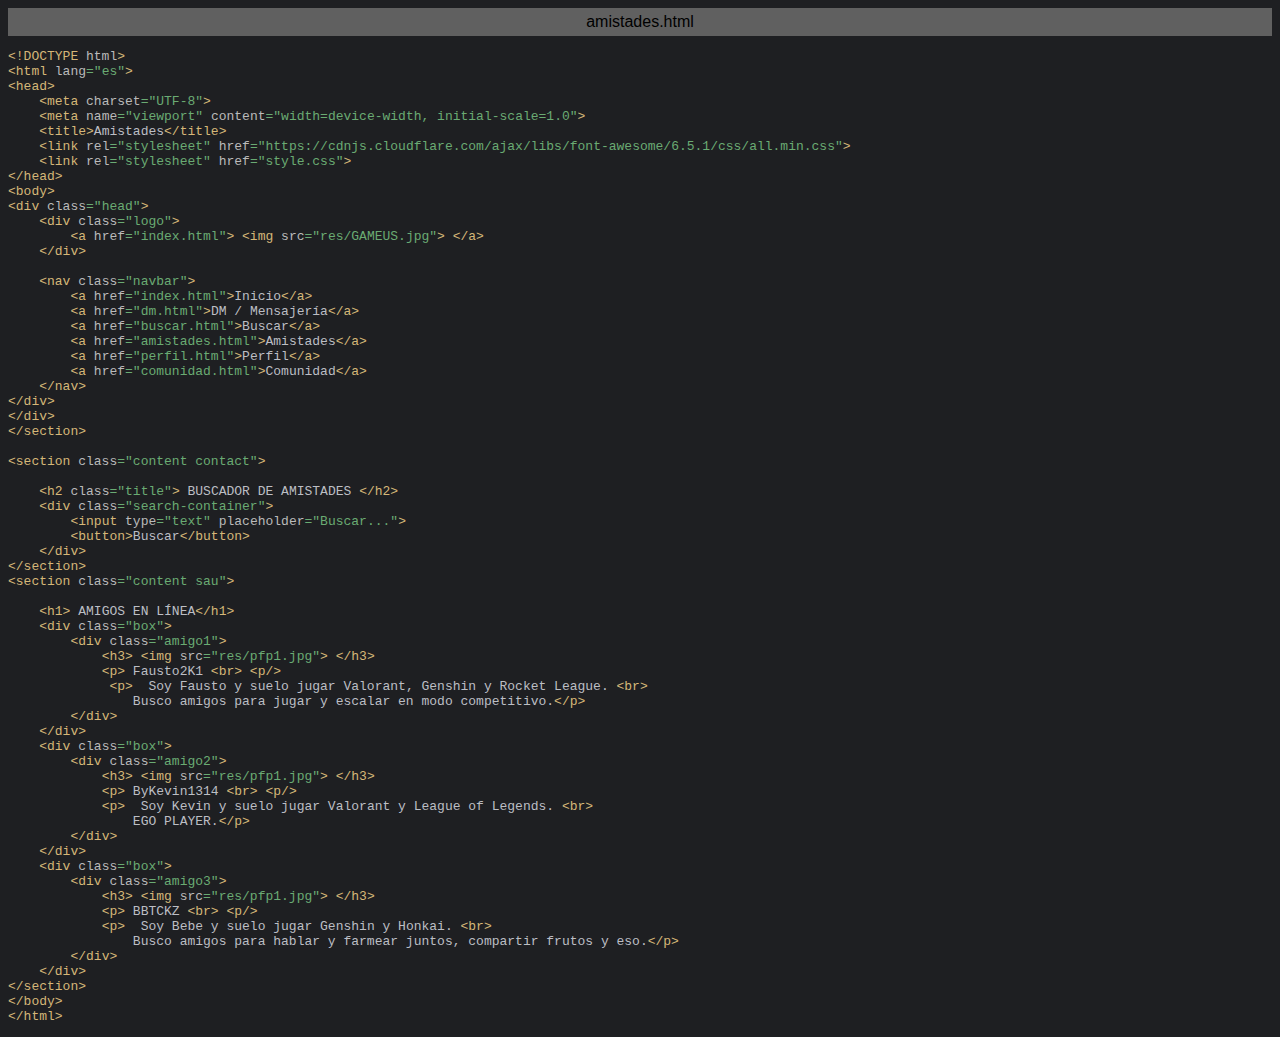
<file: exportToHTML/amistades.html.html>
<html>
<head>
<title>amistades.html</title>
<meta http-equiv="Content-Type" content="text/html; charset=utf-8">
<style type="text/css">
.s0 { color: #d5b778;}
.s1 { color: #bcbec4;}
.s2 { color: #bababa;}
.s3 { color: #6aab73;}
</style>
</head>
<body bgcolor="#1e1f22">
<table CELLSPACING=0 CELLPADDING=5 COLS=1 WIDTH="100%" BGCOLOR="#606060" >
<tr><td><center>
<font face="Arial, Helvetica" color="#000000">
amistades.html</font>
</center></td></tr></table>
<pre><span class="s0">&lt;!DOCTYPE </span><span class="s2">html</span><span class="s0">&gt;</span>
<span class="s0">&lt;html </span><span class="s2">lang</span><span class="s3">=&quot;es&quot;</span><span class="s0">&gt;</span>
<span class="s0">&lt;head&gt;</span>
    <span class="s0">&lt;meta </span><span class="s2">charset</span><span class="s3">=&quot;UTF-8&quot;</span><span class="s0">&gt;</span>
    <span class="s0">&lt;meta </span><span class="s2">name</span><span class="s3">=&quot;viewport&quot; </span><span class="s2">content</span><span class="s3">=&quot;width=device-width, initial-scale=1.0&quot;</span><span class="s0">&gt;</span>
    <span class="s0">&lt;title&gt;</span><span class="s1">Amistades</span><span class="s0">&lt;/title&gt;</span>
    <span class="s0">&lt;link </span><span class="s2">rel</span><span class="s3">=&quot;stylesheet&quot; </span><span class="s2">href</span><span class="s3">=&quot;https://cdnjs.cloudflare.com/ajax/libs/font-awesome/6.5.1/css/all.min.css&quot;</span><span class="s0">&gt;</span>
    <span class="s0">&lt;link </span><span class="s2">rel</span><span class="s3">=&quot;stylesheet&quot; </span><span class="s2">href</span><span class="s3">=&quot;style.css&quot;</span><span class="s0">&gt;</span>
<span class="s0">&lt;/head&gt;</span>
<span class="s0">&lt;body&gt;</span>
<span class="s0">&lt;div </span><span class="s2">class</span><span class="s3">=&quot;head&quot;</span><span class="s0">&gt;</span>
    <span class="s0">&lt;div </span><span class="s2">class</span><span class="s3">=&quot;logo&quot;</span><span class="s0">&gt;</span>
        <span class="s0">&lt;a </span><span class="s2">href</span><span class="s3">=&quot;index.html&quot;</span><span class="s0">&gt; &lt;img </span><span class="s2">src</span><span class="s3">=&quot;res/GAMEUS.jpg&quot;</span><span class="s0">&gt; &lt;/a&gt;</span>
    <span class="s0">&lt;/div&gt;</span>

    <span class="s0">&lt;nav </span><span class="s2">class</span><span class="s3">=&quot;navbar&quot;</span><span class="s0">&gt;</span>
        <span class="s0">&lt;a </span><span class="s2">href</span><span class="s3">=&quot;index.html&quot;</span><span class="s0">&gt;</span><span class="s1">Inicio</span><span class="s0">&lt;/a&gt;</span>
        <span class="s0">&lt;a </span><span class="s2">href</span><span class="s3">=&quot;dm.html&quot;</span><span class="s0">&gt;</span><span class="s1">DM / Mensajería</span><span class="s0">&lt;/a&gt;</span>
        <span class="s0">&lt;a </span><span class="s2">href</span><span class="s3">=&quot;buscar.html&quot;</span><span class="s0">&gt;</span><span class="s1">Buscar</span><span class="s0">&lt;/a&gt;</span>
        <span class="s0">&lt;a </span><span class="s2">href</span><span class="s3">=&quot;amistades.html&quot;</span><span class="s0">&gt;</span><span class="s1">Amistades</span><span class="s0">&lt;/a&gt;</span>
        <span class="s0">&lt;a </span><span class="s2">href</span><span class="s3">=&quot;perfil.html&quot;</span><span class="s0">&gt;</span><span class="s1">Perfil</span><span class="s0">&lt;/a&gt;</span>
        <span class="s0">&lt;a </span><span class="s2">href</span><span class="s3">=&quot;comunidad.html&quot;</span><span class="s0">&gt;</span><span class="s1">Comunidad</span><span class="s0">&lt;/a&gt;</span>
    <span class="s0">&lt;/nav&gt;</span>
<span class="s0">&lt;/div&gt;</span>
<span class="s0">&lt;/div&gt;</span>
<span class="s0">&lt;/section&gt;</span>

<span class="s0">&lt;section </span><span class="s2">class</span><span class="s3">=&quot;content contact&quot;</span><span class="s0">&gt;</span>

    <span class="s0">&lt;h2 </span><span class="s2">class</span><span class="s3">=&quot;title&quot;</span><span class="s0">&gt; </span><span class="s1">BUSCADOR DE AMISTADES </span><span class="s0">&lt;/h2&gt;</span>
    <span class="s0">&lt;div </span><span class="s2">class</span><span class="s3">=&quot;search-container&quot;</span><span class="s0">&gt;</span>
        <span class="s0">&lt;input </span><span class="s2">type</span><span class="s3">=&quot;text&quot; </span><span class="s2">placeholder</span><span class="s3">=&quot;Buscar...&quot;</span><span class="s0">&gt;</span>
        <span class="s0">&lt;button&gt;</span><span class="s1">Buscar</span><span class="s0">&lt;/button&gt;</span>
    <span class="s0">&lt;/div&gt;</span>
<span class="s0">&lt;/section&gt;</span>
<span class="s0">&lt;section </span><span class="s2">class</span><span class="s3">=&quot;content sau&quot;</span><span class="s0">&gt;</span>

    <span class="s0">&lt;h1&gt; </span><span class="s1">AMIGOS EN LÍNEA</span><span class="s0">&lt;/h1&gt;</span>
    <span class="s0">&lt;div </span><span class="s2">class</span><span class="s3">=&quot;box&quot;</span><span class="s0">&gt;</span>
        <span class="s0">&lt;div </span><span class="s2">class</span><span class="s3">=&quot;amigo1&quot;</span><span class="s0">&gt;</span>
            <span class="s0">&lt;h3&gt; &lt;img </span><span class="s2">src</span><span class="s3">=&quot;res/pfp1.jpg&quot;</span><span class="s0">&gt; &lt;/h3&gt;</span>
            <span class="s0">&lt;p&gt; </span><span class="s1">Fausto2K1 </span><span class="s0">&lt;br&gt; &lt;p/&gt;</span>
             <span class="s0">&lt;p&gt;  </span><span class="s1">Soy Fausto y suelo jugar Valorant, Genshin y Rocket League. </span><span class="s0">&lt;br&gt;</span>
                <span class="s1">Busco amigos para jugar y escalar en modo competitivo.</span><span class="s0">&lt;/p&gt;</span>
        <span class="s0">&lt;/div&gt;</span>
    <span class="s0">&lt;/div&gt;</span>
    <span class="s0">&lt;div </span><span class="s2">class</span><span class="s3">=&quot;box&quot;</span><span class="s0">&gt;</span>
        <span class="s0">&lt;div </span><span class="s2">class</span><span class="s3">=&quot;amigo2&quot;</span><span class="s0">&gt;</span>
            <span class="s0">&lt;h3&gt; &lt;img </span><span class="s2">src</span><span class="s3">=&quot;res/pfp1.jpg&quot;</span><span class="s0">&gt; &lt;/h3&gt;</span>
            <span class="s0">&lt;p&gt; </span><span class="s1">ByKevin1314 </span><span class="s0">&lt;br&gt; &lt;p/&gt;</span>
            <span class="s0">&lt;p&gt;  </span><span class="s1">Soy Kevin y suelo jugar Valorant y League of Legends. </span><span class="s0">&lt;br&gt;</span>
                <span class="s1">EGO PLAYER.</span><span class="s0">&lt;/p&gt;</span>
        <span class="s0">&lt;/div&gt;</span>
    <span class="s0">&lt;/div&gt;</span>
    <span class="s0">&lt;div </span><span class="s2">class</span><span class="s3">=&quot;box&quot;</span><span class="s0">&gt;</span>
        <span class="s0">&lt;div </span><span class="s2">class</span><span class="s3">=&quot;amigo3&quot;</span><span class="s0">&gt;</span>
            <span class="s0">&lt;h3&gt; &lt;img </span><span class="s2">src</span><span class="s3">=&quot;res/pfp1.jpg&quot;</span><span class="s0">&gt; &lt;/h3&gt;</span>
            <span class="s0">&lt;p&gt; </span><span class="s1">BBTCKZ </span><span class="s0">&lt;br&gt; &lt;p/&gt;</span>
            <span class="s0">&lt;p&gt;  </span><span class="s1">Soy Bebe y suelo jugar Genshin y Honkai. </span><span class="s0">&lt;br&gt;</span>
                <span class="s1">Busco amigos para hablar y farmear juntos, compartir frutos y eso.</span><span class="s0">&lt;/p&gt;</span>
        <span class="s0">&lt;/div&gt;</span>
    <span class="s0">&lt;/div&gt;</span>
<span class="s0">&lt;/section&gt;</span>
<span class="s0">&lt;/body&gt;</span>
<span class="s0">&lt;/html&gt;</span></pre>
</body>
</html>
</file>
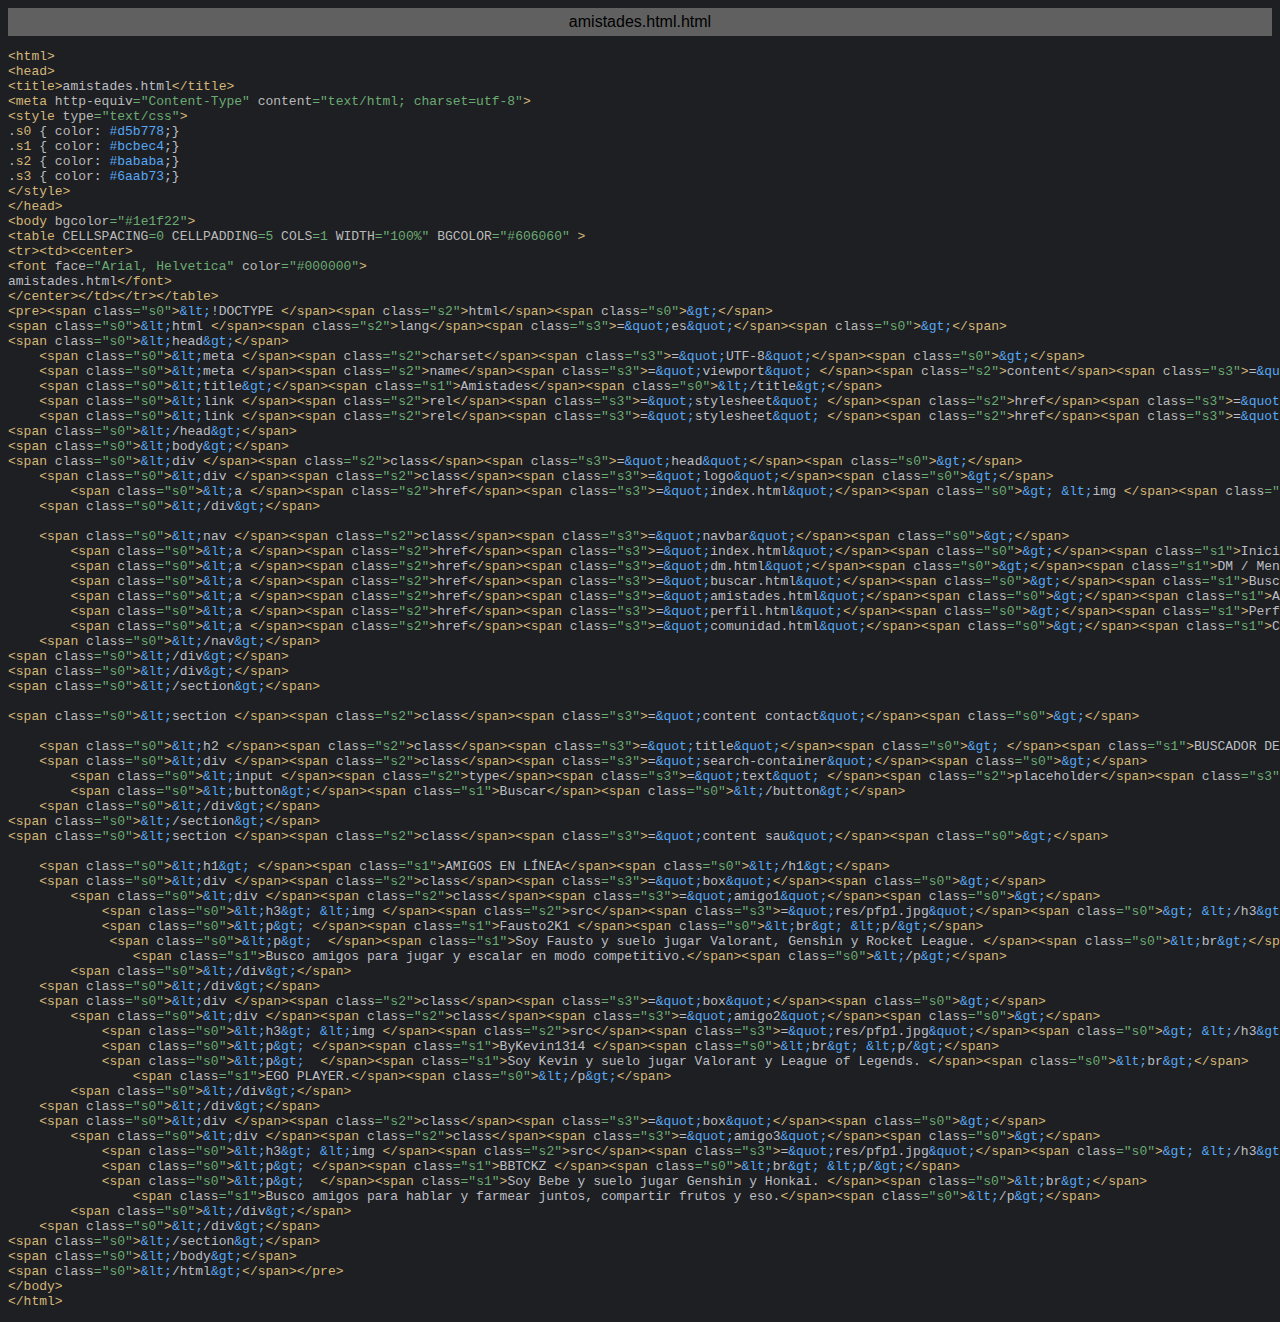
<file: exportToHTML/amistades.html.html.html>
<html>
<head>
<title>amistades.html.html</title>
<meta http-equiv="Content-Type" content="text/html; charset=utf-8">
<style type="text/css">
.s0 { color: #d5b778;}
.s1 { color: #bcbec4;}
.s2 { color: #bababa;}
.s3 { color: #6aab73;}
.s4 { color: #56a8f5;}
</style>
</head>
<body bgcolor="#1e1f22">
<table CELLSPACING=0 CELLPADDING=5 COLS=1 WIDTH="100%" BGCOLOR="#606060" >
<tr><td><center>
<font face="Arial, Helvetica" color="#000000">
amistades.html.html</font>
</center></td></tr></table>
<pre><span class="s0">&lt;html&gt;</span>
<span class="s0">&lt;head&gt;</span>
<span class="s0">&lt;title&gt;</span><span class="s1">amistades.html</span><span class="s0">&lt;/title&gt;</span>
<span class="s0">&lt;meta </span><span class="s2">http-equiv</span><span class="s3">=&quot;Content-Type&quot; </span><span class="s2">content</span><span class="s3">=&quot;text/html; charset=utf-8&quot;</span><span class="s0">&gt;</span>
<span class="s0">&lt;style </span><span class="s2">type</span><span class="s3">=&quot;text/css&quot;</span><span class="s0">&gt;</span>
<span class="s1">.</span><span class="s0">s0 </span><span class="s1">{ </span><span class="s2">color</span><span class="s1">: </span><span class="s4">#d5b778</span><span class="s1">;}</span>
<span class="s1">.</span><span class="s0">s1 </span><span class="s1">{ </span><span class="s2">color</span><span class="s1">: </span><span class="s4">#bcbec4</span><span class="s1">;}</span>
<span class="s1">.</span><span class="s0">s2 </span><span class="s1">{ </span><span class="s2">color</span><span class="s1">: </span><span class="s4">#bababa</span><span class="s1">;}</span>
<span class="s1">.</span><span class="s0">s3 </span><span class="s1">{ </span><span class="s2">color</span><span class="s1">: </span><span class="s4">#6aab73</span><span class="s1">;}</span>
<span class="s0">&lt;/style&gt;</span>
<span class="s0">&lt;/head&gt;</span>
<span class="s0">&lt;body </span><span class="s2">bgcolor</span><span class="s3">=&quot;#1e1f22&quot;</span><span class="s0">&gt;</span>
<span class="s0">&lt;table </span><span class="s2">CELLSPACING</span><span class="s3">=0 </span><span class="s2">CELLPADDING</span><span class="s3">=5 </span><span class="s2">COLS</span><span class="s3">=1 </span><span class="s2">WIDTH</span><span class="s3">=&quot;100%&quot; </span><span class="s2">BGCOLOR</span><span class="s3">=&quot;#606060&quot; </span><span class="s0">&gt;</span>
<span class="s0">&lt;tr&gt;&lt;td&gt;&lt;center&gt;</span>
<span class="s0">&lt;font </span><span class="s2">face</span><span class="s3">=&quot;Arial, Helvetica&quot; </span><span class="s2">color</span><span class="s3">=&quot;#000000&quot;</span><span class="s0">&gt;</span>
<span class="s1">amistades.html</span><span class="s0">&lt;/font&gt;</span>
<span class="s0">&lt;/center&gt;&lt;/td&gt;&lt;/tr&gt;&lt;/table&gt;</span>
<span class="s0">&lt;pre&gt;&lt;span </span><span class="s2">class</span><span class="s3">=&quot;s0&quot;</span><span class="s0">&gt;</span><span class="s4">&amp;lt;</span><span class="s1">!DOCTYPE </span><span class="s0">&lt;/span&gt;&lt;span </span><span class="s2">class</span><span class="s3">=&quot;s2&quot;</span><span class="s0">&gt;</span><span class="s1">html</span><span class="s0">&lt;/span&gt;&lt;span </span><span class="s2">class</span><span class="s3">=&quot;s0&quot;</span><span class="s0">&gt;</span><span class="s4">&amp;gt;</span><span class="s0">&lt;/span&gt;</span>
<span class="s0">&lt;span </span><span class="s2">class</span><span class="s3">=&quot;s0&quot;</span><span class="s0">&gt;</span><span class="s4">&amp;lt;</span><span class="s1">html </span><span class="s0">&lt;/span&gt;&lt;span </span><span class="s2">class</span><span class="s3">=&quot;s2&quot;</span><span class="s0">&gt;</span><span class="s1">lang</span><span class="s0">&lt;/span&gt;&lt;span </span><span class="s2">class</span><span class="s3">=&quot;s3&quot;</span><span class="s0">&gt;</span><span class="s1">=</span><span class="s4">&amp;quot;</span><span class="s1">es</span><span class="s4">&amp;quot;</span><span class="s0">&lt;/span&gt;&lt;span </span><span class="s2">class</span><span class="s3">=&quot;s0&quot;</span><span class="s0">&gt;</span><span class="s4">&amp;gt;</span><span class="s0">&lt;/span&gt;</span>
<span class="s0">&lt;span </span><span class="s2">class</span><span class="s3">=&quot;s0&quot;</span><span class="s0">&gt;</span><span class="s4">&amp;lt;</span><span class="s1">head</span><span class="s4">&amp;gt;</span><span class="s0">&lt;/span&gt;</span>
    <span class="s0">&lt;span </span><span class="s2">class</span><span class="s3">=&quot;s0&quot;</span><span class="s0">&gt;</span><span class="s4">&amp;lt;</span><span class="s1">meta </span><span class="s0">&lt;/span&gt;&lt;span </span><span class="s2">class</span><span class="s3">=&quot;s2&quot;</span><span class="s0">&gt;</span><span class="s1">charset</span><span class="s0">&lt;/span&gt;&lt;span </span><span class="s2">class</span><span class="s3">=&quot;s3&quot;</span><span class="s0">&gt;</span><span class="s1">=</span><span class="s4">&amp;quot;</span><span class="s1">UTF-8</span><span class="s4">&amp;quot;</span><span class="s0">&lt;/span&gt;&lt;span </span><span class="s2">class</span><span class="s3">=&quot;s0&quot;</span><span class="s0">&gt;</span><span class="s4">&amp;gt;</span><span class="s0">&lt;/span&gt;</span>
    <span class="s0">&lt;span </span><span class="s2">class</span><span class="s3">=&quot;s0&quot;</span><span class="s0">&gt;</span><span class="s4">&amp;lt;</span><span class="s1">meta </span><span class="s0">&lt;/span&gt;&lt;span </span><span class="s2">class</span><span class="s3">=&quot;s2&quot;</span><span class="s0">&gt;</span><span class="s1">name</span><span class="s0">&lt;/span&gt;&lt;span </span><span class="s2">class</span><span class="s3">=&quot;s3&quot;</span><span class="s0">&gt;</span><span class="s1">=</span><span class="s4">&amp;quot;</span><span class="s1">viewport</span><span class="s4">&amp;quot; </span><span class="s0">&lt;/span&gt;&lt;span </span><span class="s2">class</span><span class="s3">=&quot;s2&quot;</span><span class="s0">&gt;</span><span class="s1">content</span><span class="s0">&lt;/span&gt;&lt;span </span><span class="s2">class</span><span class="s3">=&quot;s3&quot;</span><span class="s0">&gt;</span><span class="s1">=</span><span class="s4">&amp;quot;</span><span class="s1">width=device-width, initial-scale=1.0</span><span class="s4">&amp;quot;</span><span class="s0">&lt;/span&gt;&lt;span </span><span class="s2">class</span><span class="s3">=&quot;s0&quot;</span><span class="s0">&gt;</span><span class="s4">&amp;gt;</span><span class="s0">&lt;/span&gt;</span>
    <span class="s0">&lt;span </span><span class="s2">class</span><span class="s3">=&quot;s0&quot;</span><span class="s0">&gt;</span><span class="s4">&amp;lt;</span><span class="s1">title</span><span class="s4">&amp;gt;</span><span class="s0">&lt;/span&gt;&lt;span </span><span class="s2">class</span><span class="s3">=&quot;s1&quot;</span><span class="s0">&gt;</span><span class="s1">Amistades</span><span class="s0">&lt;/span&gt;&lt;span </span><span class="s2">class</span><span class="s3">=&quot;s0&quot;</span><span class="s0">&gt;</span><span class="s4">&amp;lt;</span><span class="s1">/title</span><span class="s4">&amp;gt;</span><span class="s0">&lt;/span&gt;</span>
    <span class="s0">&lt;span </span><span class="s2">class</span><span class="s3">=&quot;s0&quot;</span><span class="s0">&gt;</span><span class="s4">&amp;lt;</span><span class="s1">link </span><span class="s0">&lt;/span&gt;&lt;span </span><span class="s2">class</span><span class="s3">=&quot;s2&quot;</span><span class="s0">&gt;</span><span class="s1">rel</span><span class="s0">&lt;/span&gt;&lt;span </span><span class="s2">class</span><span class="s3">=&quot;s3&quot;</span><span class="s0">&gt;</span><span class="s1">=</span><span class="s4">&amp;quot;</span><span class="s1">stylesheet</span><span class="s4">&amp;quot; </span><span class="s0">&lt;/span&gt;&lt;span </span><span class="s2">class</span><span class="s3">=&quot;s2&quot;</span><span class="s0">&gt;</span><span class="s1">href</span><span class="s0">&lt;/span&gt;&lt;span </span><span class="s2">class</span><span class="s3">=&quot;s3&quot;</span><span class="s0">&gt;</span><span class="s1">=</span><span class="s4">&amp;quot;</span><span class="s1">https://cdnjs.cloudflare.com/ajax/libs/font-awesome/6.5.1/css/all.min.css</span><span class="s4">&amp;quot;</span><span class="s0">&lt;/span&gt;&lt;span </span><span class="s2">class</span><span class="s3">=&quot;s0&quot;</span><span class="s0">&gt;</span><span class="s4">&amp;gt;</span><span class="s0">&lt;/span&gt;</span>
    <span class="s0">&lt;span </span><span class="s2">class</span><span class="s3">=&quot;s0&quot;</span><span class="s0">&gt;</span><span class="s4">&amp;lt;</span><span class="s1">link </span><span class="s0">&lt;/span&gt;&lt;span </span><span class="s2">class</span><span class="s3">=&quot;s2&quot;</span><span class="s0">&gt;</span><span class="s1">rel</span><span class="s0">&lt;/span&gt;&lt;span </span><span class="s2">class</span><span class="s3">=&quot;s3&quot;</span><span class="s0">&gt;</span><span class="s1">=</span><span class="s4">&amp;quot;</span><span class="s1">stylesheet</span><span class="s4">&amp;quot; </span><span class="s0">&lt;/span&gt;&lt;span </span><span class="s2">class</span><span class="s3">=&quot;s2&quot;</span><span class="s0">&gt;</span><span class="s1">href</span><span class="s0">&lt;/span&gt;&lt;span </span><span class="s2">class</span><span class="s3">=&quot;s3&quot;</span><span class="s0">&gt;</span><span class="s1">=</span><span class="s4">&amp;quot;</span><span class="s1">style.css</span><span class="s4">&amp;quot;</span><span class="s0">&lt;/span&gt;&lt;span </span><span class="s2">class</span><span class="s3">=&quot;s0&quot;</span><span class="s0">&gt;</span><span class="s4">&amp;gt;</span><span class="s0">&lt;/span&gt;</span>
<span class="s0">&lt;span </span><span class="s2">class</span><span class="s3">=&quot;s0&quot;</span><span class="s0">&gt;</span><span class="s4">&amp;lt;</span><span class="s1">/head</span><span class="s4">&amp;gt;</span><span class="s0">&lt;/span&gt;</span>
<span class="s0">&lt;span </span><span class="s2">class</span><span class="s3">=&quot;s0&quot;</span><span class="s0">&gt;</span><span class="s4">&amp;lt;</span><span class="s1">body</span><span class="s4">&amp;gt;</span><span class="s0">&lt;/span&gt;</span>
<span class="s0">&lt;span </span><span class="s2">class</span><span class="s3">=&quot;s0&quot;</span><span class="s0">&gt;</span><span class="s4">&amp;lt;</span><span class="s1">div </span><span class="s0">&lt;/span&gt;&lt;span </span><span class="s2">class</span><span class="s3">=&quot;s2&quot;</span><span class="s0">&gt;</span><span class="s1">class</span><span class="s0">&lt;/span&gt;&lt;span </span><span class="s2">class</span><span class="s3">=&quot;s3&quot;</span><span class="s0">&gt;</span><span class="s1">=</span><span class="s4">&amp;quot;</span><span class="s1">head</span><span class="s4">&amp;quot;</span><span class="s0">&lt;/span&gt;&lt;span </span><span class="s2">class</span><span class="s3">=&quot;s0&quot;</span><span class="s0">&gt;</span><span class="s4">&amp;gt;</span><span class="s0">&lt;/span&gt;</span>
    <span class="s0">&lt;span </span><span class="s2">class</span><span class="s3">=&quot;s0&quot;</span><span class="s0">&gt;</span><span class="s4">&amp;lt;</span><span class="s1">div </span><span class="s0">&lt;/span&gt;&lt;span </span><span class="s2">class</span><span class="s3">=&quot;s2&quot;</span><span class="s0">&gt;</span><span class="s1">class</span><span class="s0">&lt;/span&gt;&lt;span </span><span class="s2">class</span><span class="s3">=&quot;s3&quot;</span><span class="s0">&gt;</span><span class="s1">=</span><span class="s4">&amp;quot;</span><span class="s1">logo</span><span class="s4">&amp;quot;</span><span class="s0">&lt;/span&gt;&lt;span </span><span class="s2">class</span><span class="s3">=&quot;s0&quot;</span><span class="s0">&gt;</span><span class="s4">&amp;gt;</span><span class="s0">&lt;/span&gt;</span>
        <span class="s0">&lt;span </span><span class="s2">class</span><span class="s3">=&quot;s0&quot;</span><span class="s0">&gt;</span><span class="s4">&amp;lt;</span><span class="s1">a </span><span class="s0">&lt;/span&gt;&lt;span </span><span class="s2">class</span><span class="s3">=&quot;s2&quot;</span><span class="s0">&gt;</span><span class="s1">href</span><span class="s0">&lt;/span&gt;&lt;span </span><span class="s2">class</span><span class="s3">=&quot;s3&quot;</span><span class="s0">&gt;</span><span class="s1">=</span><span class="s4">&amp;quot;</span><span class="s1">index.html</span><span class="s4">&amp;quot;</span><span class="s0">&lt;/span&gt;&lt;span </span><span class="s2">class</span><span class="s3">=&quot;s0&quot;</span><span class="s0">&gt;</span><span class="s4">&amp;gt; &amp;lt;</span><span class="s1">img </span><span class="s0">&lt;/span&gt;&lt;span </span><span class="s2">class</span><span class="s3">=&quot;s2&quot;</span><span class="s0">&gt;</span><span class="s1">src</span><span class="s0">&lt;/span&gt;&lt;span </span><span class="s2">class</span><span class="s3">=&quot;s3&quot;</span><span class="s0">&gt;</span><span class="s1">=</span><span class="s4">&amp;quot;</span><span class="s1">res/GAMEUS.jpg</span><span class="s4">&amp;quot;</span><span class="s0">&lt;/span&gt;&lt;span </span><span class="s2">class</span><span class="s3">=&quot;s0&quot;</span><span class="s0">&gt;</span><span class="s4">&amp;gt; &amp;lt;</span><span class="s1">/a</span><span class="s4">&amp;gt;</span><span class="s0">&lt;/span&gt;</span>
    <span class="s0">&lt;span </span><span class="s2">class</span><span class="s3">=&quot;s0&quot;</span><span class="s0">&gt;</span><span class="s4">&amp;lt;</span><span class="s1">/div</span><span class="s4">&amp;gt;</span><span class="s0">&lt;/span&gt;</span>

    <span class="s0">&lt;span </span><span class="s2">class</span><span class="s3">=&quot;s0&quot;</span><span class="s0">&gt;</span><span class="s4">&amp;lt;</span><span class="s1">nav </span><span class="s0">&lt;/span&gt;&lt;span </span><span class="s2">class</span><span class="s3">=&quot;s2&quot;</span><span class="s0">&gt;</span><span class="s1">class</span><span class="s0">&lt;/span&gt;&lt;span </span><span class="s2">class</span><span class="s3">=&quot;s3&quot;</span><span class="s0">&gt;</span><span class="s1">=</span><span class="s4">&amp;quot;</span><span class="s1">navbar</span><span class="s4">&amp;quot;</span><span class="s0">&lt;/span&gt;&lt;span </span><span class="s2">class</span><span class="s3">=&quot;s0&quot;</span><span class="s0">&gt;</span><span class="s4">&amp;gt;</span><span class="s0">&lt;/span&gt;</span>
        <span class="s0">&lt;span </span><span class="s2">class</span><span class="s3">=&quot;s0&quot;</span><span class="s0">&gt;</span><span class="s4">&amp;lt;</span><span class="s1">a </span><span class="s0">&lt;/span&gt;&lt;span </span><span class="s2">class</span><span class="s3">=&quot;s2&quot;</span><span class="s0">&gt;</span><span class="s1">href</span><span class="s0">&lt;/span&gt;&lt;span </span><span class="s2">class</span><span class="s3">=&quot;s3&quot;</span><span class="s0">&gt;</span><span class="s1">=</span><span class="s4">&amp;quot;</span><span class="s1">index.html</span><span class="s4">&amp;quot;</span><span class="s0">&lt;/span&gt;&lt;span </span><span class="s2">class</span><span class="s3">=&quot;s0&quot;</span><span class="s0">&gt;</span><span class="s4">&amp;gt;</span><span class="s0">&lt;/span&gt;&lt;span </span><span class="s2">class</span><span class="s3">=&quot;s1&quot;</span><span class="s0">&gt;</span><span class="s1">Inicio</span><span class="s0">&lt;/span&gt;&lt;span </span><span class="s2">class</span><span class="s3">=&quot;s0&quot;</span><span class="s0">&gt;</span><span class="s4">&amp;lt;</span><span class="s1">/a</span><span class="s4">&amp;gt;</span><span class="s0">&lt;/span&gt;</span>
        <span class="s0">&lt;span </span><span class="s2">class</span><span class="s3">=&quot;s0&quot;</span><span class="s0">&gt;</span><span class="s4">&amp;lt;</span><span class="s1">a </span><span class="s0">&lt;/span&gt;&lt;span </span><span class="s2">class</span><span class="s3">=&quot;s2&quot;</span><span class="s0">&gt;</span><span class="s1">href</span><span class="s0">&lt;/span&gt;&lt;span </span><span class="s2">class</span><span class="s3">=&quot;s3&quot;</span><span class="s0">&gt;</span><span class="s1">=</span><span class="s4">&amp;quot;</span><span class="s1">dm.html</span><span class="s4">&amp;quot;</span><span class="s0">&lt;/span&gt;&lt;span </span><span class="s2">class</span><span class="s3">=&quot;s0&quot;</span><span class="s0">&gt;</span><span class="s4">&amp;gt;</span><span class="s0">&lt;/span&gt;&lt;span </span><span class="s2">class</span><span class="s3">=&quot;s1&quot;</span><span class="s0">&gt;</span><span class="s1">DM / Mensajería</span><span class="s0">&lt;/span&gt;&lt;span </span><span class="s2">class</span><span class="s3">=&quot;s0&quot;</span><span class="s0">&gt;</span><span class="s4">&amp;lt;</span><span class="s1">/a</span><span class="s4">&amp;gt;</span><span class="s0">&lt;/span&gt;</span>
        <span class="s0">&lt;span </span><span class="s2">class</span><span class="s3">=&quot;s0&quot;</span><span class="s0">&gt;</span><span class="s4">&amp;lt;</span><span class="s1">a </span><span class="s0">&lt;/span&gt;&lt;span </span><span class="s2">class</span><span class="s3">=&quot;s2&quot;</span><span class="s0">&gt;</span><span class="s1">href</span><span class="s0">&lt;/span&gt;&lt;span </span><span class="s2">class</span><span class="s3">=&quot;s3&quot;</span><span class="s0">&gt;</span><span class="s1">=</span><span class="s4">&amp;quot;</span><span class="s1">buscar.html</span><span class="s4">&amp;quot;</span><span class="s0">&lt;/span&gt;&lt;span </span><span class="s2">class</span><span class="s3">=&quot;s0&quot;</span><span class="s0">&gt;</span><span class="s4">&amp;gt;</span><span class="s0">&lt;/span&gt;&lt;span </span><span class="s2">class</span><span class="s3">=&quot;s1&quot;</span><span class="s0">&gt;</span><span class="s1">Buscar</span><span class="s0">&lt;/span&gt;&lt;span </span><span class="s2">class</span><span class="s3">=&quot;s0&quot;</span><span class="s0">&gt;</span><span class="s4">&amp;lt;</span><span class="s1">/a</span><span class="s4">&amp;gt;</span><span class="s0">&lt;/span&gt;</span>
        <span class="s0">&lt;span </span><span class="s2">class</span><span class="s3">=&quot;s0&quot;</span><span class="s0">&gt;</span><span class="s4">&amp;lt;</span><span class="s1">a </span><span class="s0">&lt;/span&gt;&lt;span </span><span class="s2">class</span><span class="s3">=&quot;s2&quot;</span><span class="s0">&gt;</span><span class="s1">href</span><span class="s0">&lt;/span&gt;&lt;span </span><span class="s2">class</span><span class="s3">=&quot;s3&quot;</span><span class="s0">&gt;</span><span class="s1">=</span><span class="s4">&amp;quot;</span><span class="s1">amistades.html</span><span class="s4">&amp;quot;</span><span class="s0">&lt;/span&gt;&lt;span </span><span class="s2">class</span><span class="s3">=&quot;s0&quot;</span><span class="s0">&gt;</span><span class="s4">&amp;gt;</span><span class="s0">&lt;/span&gt;&lt;span </span><span class="s2">class</span><span class="s3">=&quot;s1&quot;</span><span class="s0">&gt;</span><span class="s1">Amistades</span><span class="s0">&lt;/span&gt;&lt;span </span><span class="s2">class</span><span class="s3">=&quot;s0&quot;</span><span class="s0">&gt;</span><span class="s4">&amp;lt;</span><span class="s1">/a</span><span class="s4">&amp;gt;</span><span class="s0">&lt;/span&gt;</span>
        <span class="s0">&lt;span </span><span class="s2">class</span><span class="s3">=&quot;s0&quot;</span><span class="s0">&gt;</span><span class="s4">&amp;lt;</span><span class="s1">a </span><span class="s0">&lt;/span&gt;&lt;span </span><span class="s2">class</span><span class="s3">=&quot;s2&quot;</span><span class="s0">&gt;</span><span class="s1">href</span><span class="s0">&lt;/span&gt;&lt;span </span><span class="s2">class</span><span class="s3">=&quot;s3&quot;</span><span class="s0">&gt;</span><span class="s1">=</span><span class="s4">&amp;quot;</span><span class="s1">perfil.html</span><span class="s4">&amp;quot;</span><span class="s0">&lt;/span&gt;&lt;span </span><span class="s2">class</span><span class="s3">=&quot;s0&quot;</span><span class="s0">&gt;</span><span class="s4">&amp;gt;</span><span class="s0">&lt;/span&gt;&lt;span </span><span class="s2">class</span><span class="s3">=&quot;s1&quot;</span><span class="s0">&gt;</span><span class="s1">Perfil</span><span class="s0">&lt;/span&gt;&lt;span </span><span class="s2">class</span><span class="s3">=&quot;s0&quot;</span><span class="s0">&gt;</span><span class="s4">&amp;lt;</span><span class="s1">/a</span><span class="s4">&amp;gt;</span><span class="s0">&lt;/span&gt;</span>
        <span class="s0">&lt;span </span><span class="s2">class</span><span class="s3">=&quot;s0&quot;</span><span class="s0">&gt;</span><span class="s4">&amp;lt;</span><span class="s1">a </span><span class="s0">&lt;/span&gt;&lt;span </span><span class="s2">class</span><span class="s3">=&quot;s2&quot;</span><span class="s0">&gt;</span><span class="s1">href</span><span class="s0">&lt;/span&gt;&lt;span </span><span class="s2">class</span><span class="s3">=&quot;s3&quot;</span><span class="s0">&gt;</span><span class="s1">=</span><span class="s4">&amp;quot;</span><span class="s1">comunidad.html</span><span class="s4">&amp;quot;</span><span class="s0">&lt;/span&gt;&lt;span </span><span class="s2">class</span><span class="s3">=&quot;s0&quot;</span><span class="s0">&gt;</span><span class="s4">&amp;gt;</span><span class="s0">&lt;/span&gt;&lt;span </span><span class="s2">class</span><span class="s3">=&quot;s1&quot;</span><span class="s0">&gt;</span><span class="s1">Comunidad</span><span class="s0">&lt;/span&gt;&lt;span </span><span class="s2">class</span><span class="s3">=&quot;s0&quot;</span><span class="s0">&gt;</span><span class="s4">&amp;lt;</span><span class="s1">/a</span><span class="s4">&amp;gt;</span><span class="s0">&lt;/span&gt;</span>
    <span class="s0">&lt;span </span><span class="s2">class</span><span class="s3">=&quot;s0&quot;</span><span class="s0">&gt;</span><span class="s4">&amp;lt;</span><span class="s1">/nav</span><span class="s4">&amp;gt;</span><span class="s0">&lt;/span&gt;</span>
<span class="s0">&lt;span </span><span class="s2">class</span><span class="s3">=&quot;s0&quot;</span><span class="s0">&gt;</span><span class="s4">&amp;lt;</span><span class="s1">/div</span><span class="s4">&amp;gt;</span><span class="s0">&lt;/span&gt;</span>
<span class="s0">&lt;span </span><span class="s2">class</span><span class="s3">=&quot;s0&quot;</span><span class="s0">&gt;</span><span class="s4">&amp;lt;</span><span class="s1">/div</span><span class="s4">&amp;gt;</span><span class="s0">&lt;/span&gt;</span>
<span class="s0">&lt;span </span><span class="s2">class</span><span class="s3">=&quot;s0&quot;</span><span class="s0">&gt;</span><span class="s4">&amp;lt;</span><span class="s1">/section</span><span class="s4">&amp;gt;</span><span class="s0">&lt;/span&gt;</span>

<span class="s0">&lt;span </span><span class="s2">class</span><span class="s3">=&quot;s0&quot;</span><span class="s0">&gt;</span><span class="s4">&amp;lt;</span><span class="s1">section </span><span class="s0">&lt;/span&gt;&lt;span </span><span class="s2">class</span><span class="s3">=&quot;s2&quot;</span><span class="s0">&gt;</span><span class="s1">class</span><span class="s0">&lt;/span&gt;&lt;span </span><span class="s2">class</span><span class="s3">=&quot;s3&quot;</span><span class="s0">&gt;</span><span class="s1">=</span><span class="s4">&amp;quot;</span><span class="s1">content contact</span><span class="s4">&amp;quot;</span><span class="s0">&lt;/span&gt;&lt;span </span><span class="s2">class</span><span class="s3">=&quot;s0&quot;</span><span class="s0">&gt;</span><span class="s4">&amp;gt;</span><span class="s0">&lt;/span&gt;</span>

    <span class="s0">&lt;span </span><span class="s2">class</span><span class="s3">=&quot;s0&quot;</span><span class="s0">&gt;</span><span class="s4">&amp;lt;</span><span class="s1">h2 </span><span class="s0">&lt;/span&gt;&lt;span </span><span class="s2">class</span><span class="s3">=&quot;s2&quot;</span><span class="s0">&gt;</span><span class="s1">class</span><span class="s0">&lt;/span&gt;&lt;span </span><span class="s2">class</span><span class="s3">=&quot;s3&quot;</span><span class="s0">&gt;</span><span class="s1">=</span><span class="s4">&amp;quot;</span><span class="s1">title</span><span class="s4">&amp;quot;</span><span class="s0">&lt;/span&gt;&lt;span </span><span class="s2">class</span><span class="s3">=&quot;s0&quot;</span><span class="s0">&gt;</span><span class="s4">&amp;gt; </span><span class="s0">&lt;/span&gt;&lt;span </span><span class="s2">class</span><span class="s3">=&quot;s1&quot;</span><span class="s0">&gt;</span><span class="s1">BUSCADOR DE AMISTADES </span><span class="s0">&lt;/span&gt;&lt;span </span><span class="s2">class</span><span class="s3">=&quot;s0&quot;</span><span class="s0">&gt;</span><span class="s4">&amp;lt;</span><span class="s1">/h2</span><span class="s4">&amp;gt;</span><span class="s0">&lt;/span&gt;</span>
    <span class="s0">&lt;span </span><span class="s2">class</span><span class="s3">=&quot;s0&quot;</span><span class="s0">&gt;</span><span class="s4">&amp;lt;</span><span class="s1">div </span><span class="s0">&lt;/span&gt;&lt;span </span><span class="s2">class</span><span class="s3">=&quot;s2&quot;</span><span class="s0">&gt;</span><span class="s1">class</span><span class="s0">&lt;/span&gt;&lt;span </span><span class="s2">class</span><span class="s3">=&quot;s3&quot;</span><span class="s0">&gt;</span><span class="s1">=</span><span class="s4">&amp;quot;</span><span class="s1">search-container</span><span class="s4">&amp;quot;</span><span class="s0">&lt;/span&gt;&lt;span </span><span class="s2">class</span><span class="s3">=&quot;s0&quot;</span><span class="s0">&gt;</span><span class="s4">&amp;gt;</span><span class="s0">&lt;/span&gt;</span>
        <span class="s0">&lt;span </span><span class="s2">class</span><span class="s3">=&quot;s0&quot;</span><span class="s0">&gt;</span><span class="s4">&amp;lt;</span><span class="s1">input </span><span class="s0">&lt;/span&gt;&lt;span </span><span class="s2">class</span><span class="s3">=&quot;s2&quot;</span><span class="s0">&gt;</span><span class="s1">type</span><span class="s0">&lt;/span&gt;&lt;span </span><span class="s2">class</span><span class="s3">=&quot;s3&quot;</span><span class="s0">&gt;</span><span class="s1">=</span><span class="s4">&amp;quot;</span><span class="s1">text</span><span class="s4">&amp;quot; </span><span class="s0">&lt;/span&gt;&lt;span </span><span class="s2">class</span><span class="s3">=&quot;s2&quot;</span><span class="s0">&gt;</span><span class="s1">placeholder</span><span class="s0">&lt;/span&gt;&lt;span </span><span class="s2">class</span><span class="s3">=&quot;s3&quot;</span><span class="s0">&gt;</span><span class="s1">=</span><span class="s4">&amp;quot;</span><span class="s1">Buscar...</span><span class="s4">&amp;quot;</span><span class="s0">&lt;/span&gt;&lt;span </span><span class="s2">class</span><span class="s3">=&quot;s0&quot;</span><span class="s0">&gt;</span><span class="s4">&amp;gt;</span><span class="s0">&lt;/span&gt;</span>
        <span class="s0">&lt;span </span><span class="s2">class</span><span class="s3">=&quot;s0&quot;</span><span class="s0">&gt;</span><span class="s4">&amp;lt;</span><span class="s1">button</span><span class="s4">&amp;gt;</span><span class="s0">&lt;/span&gt;&lt;span </span><span class="s2">class</span><span class="s3">=&quot;s1&quot;</span><span class="s0">&gt;</span><span class="s1">Buscar</span><span class="s0">&lt;/span&gt;&lt;span </span><span class="s2">class</span><span class="s3">=&quot;s0&quot;</span><span class="s0">&gt;</span><span class="s4">&amp;lt;</span><span class="s1">/button</span><span class="s4">&amp;gt;</span><span class="s0">&lt;/span&gt;</span>
    <span class="s0">&lt;span </span><span class="s2">class</span><span class="s3">=&quot;s0&quot;</span><span class="s0">&gt;</span><span class="s4">&amp;lt;</span><span class="s1">/div</span><span class="s4">&amp;gt;</span><span class="s0">&lt;/span&gt;</span>
<span class="s0">&lt;span </span><span class="s2">class</span><span class="s3">=&quot;s0&quot;</span><span class="s0">&gt;</span><span class="s4">&amp;lt;</span><span class="s1">/section</span><span class="s4">&amp;gt;</span><span class="s0">&lt;/span&gt;</span>
<span class="s0">&lt;span </span><span class="s2">class</span><span class="s3">=&quot;s0&quot;</span><span class="s0">&gt;</span><span class="s4">&amp;lt;</span><span class="s1">section </span><span class="s0">&lt;/span&gt;&lt;span </span><span class="s2">class</span><span class="s3">=&quot;s2&quot;</span><span class="s0">&gt;</span><span class="s1">class</span><span class="s0">&lt;/span&gt;&lt;span </span><span class="s2">class</span><span class="s3">=&quot;s3&quot;</span><span class="s0">&gt;</span><span class="s1">=</span><span class="s4">&amp;quot;</span><span class="s1">content sau</span><span class="s4">&amp;quot;</span><span class="s0">&lt;/span&gt;&lt;span </span><span class="s2">class</span><span class="s3">=&quot;s0&quot;</span><span class="s0">&gt;</span><span class="s4">&amp;gt;</span><span class="s0">&lt;/span&gt;</span>

    <span class="s0">&lt;span </span><span class="s2">class</span><span class="s3">=&quot;s0&quot;</span><span class="s0">&gt;</span><span class="s4">&amp;lt;</span><span class="s1">h1</span><span class="s4">&amp;gt; </span><span class="s0">&lt;/span&gt;&lt;span </span><span class="s2">class</span><span class="s3">=&quot;s1&quot;</span><span class="s0">&gt;</span><span class="s1">AMIGOS EN LÍNEA</span><span class="s0">&lt;/span&gt;&lt;span </span><span class="s2">class</span><span class="s3">=&quot;s0&quot;</span><span class="s0">&gt;</span><span class="s4">&amp;lt;</span><span class="s1">/h1</span><span class="s4">&amp;gt;</span><span class="s0">&lt;/span&gt;</span>
    <span class="s0">&lt;span </span><span class="s2">class</span><span class="s3">=&quot;s0&quot;</span><span class="s0">&gt;</span><span class="s4">&amp;lt;</span><span class="s1">div </span><span class="s0">&lt;/span&gt;&lt;span </span><span class="s2">class</span><span class="s3">=&quot;s2&quot;</span><span class="s0">&gt;</span><span class="s1">class</span><span class="s0">&lt;/span&gt;&lt;span </span><span class="s2">class</span><span class="s3">=&quot;s3&quot;</span><span class="s0">&gt;</span><span class="s1">=</span><span class="s4">&amp;quot;</span><span class="s1">box</span><span class="s4">&amp;quot;</span><span class="s0">&lt;/span&gt;&lt;span </span><span class="s2">class</span><span class="s3">=&quot;s0&quot;</span><span class="s0">&gt;</span><span class="s4">&amp;gt;</span><span class="s0">&lt;/span&gt;</span>
        <span class="s0">&lt;span </span><span class="s2">class</span><span class="s3">=&quot;s0&quot;</span><span class="s0">&gt;</span><span class="s4">&amp;lt;</span><span class="s1">div </span><span class="s0">&lt;/span&gt;&lt;span </span><span class="s2">class</span><span class="s3">=&quot;s2&quot;</span><span class="s0">&gt;</span><span class="s1">class</span><span class="s0">&lt;/span&gt;&lt;span </span><span class="s2">class</span><span class="s3">=&quot;s3&quot;</span><span class="s0">&gt;</span><span class="s1">=</span><span class="s4">&amp;quot;</span><span class="s1">amigo1</span><span class="s4">&amp;quot;</span><span class="s0">&lt;/span&gt;&lt;span </span><span class="s2">class</span><span class="s3">=&quot;s0&quot;</span><span class="s0">&gt;</span><span class="s4">&amp;gt;</span><span class="s0">&lt;/span&gt;</span>
            <span class="s0">&lt;span </span><span class="s2">class</span><span class="s3">=&quot;s0&quot;</span><span class="s0">&gt;</span><span class="s4">&amp;lt;</span><span class="s1">h3</span><span class="s4">&amp;gt; &amp;lt;</span><span class="s1">img </span><span class="s0">&lt;/span&gt;&lt;span </span><span class="s2">class</span><span class="s3">=&quot;s2&quot;</span><span class="s0">&gt;</span><span class="s1">src</span><span class="s0">&lt;/span&gt;&lt;span </span><span class="s2">class</span><span class="s3">=&quot;s3&quot;</span><span class="s0">&gt;</span><span class="s1">=</span><span class="s4">&amp;quot;</span><span class="s1">res/pfp1.jpg</span><span class="s4">&amp;quot;</span><span class="s0">&lt;/span&gt;&lt;span </span><span class="s2">class</span><span class="s3">=&quot;s0&quot;</span><span class="s0">&gt;</span><span class="s4">&amp;gt; &amp;lt;</span><span class="s1">/h3</span><span class="s4">&amp;gt;</span><span class="s0">&lt;/span&gt;</span>
            <span class="s0">&lt;span </span><span class="s2">class</span><span class="s3">=&quot;s0&quot;</span><span class="s0">&gt;</span><span class="s4">&amp;lt;</span><span class="s1">p</span><span class="s4">&amp;gt; </span><span class="s0">&lt;/span&gt;&lt;span </span><span class="s2">class</span><span class="s3">=&quot;s1&quot;</span><span class="s0">&gt;</span><span class="s1">Fausto2K1 </span><span class="s0">&lt;/span&gt;&lt;span </span><span class="s2">class</span><span class="s3">=&quot;s0&quot;</span><span class="s0">&gt;</span><span class="s4">&amp;lt;</span><span class="s1">br</span><span class="s4">&amp;gt; &amp;lt;</span><span class="s1">p/</span><span class="s4">&amp;gt;</span><span class="s0">&lt;/span&gt;</span>
             <span class="s0">&lt;span </span><span class="s2">class</span><span class="s3">=&quot;s0&quot;</span><span class="s0">&gt;</span><span class="s4">&amp;lt;</span><span class="s1">p</span><span class="s4">&amp;gt;  </span><span class="s0">&lt;/span&gt;&lt;span </span><span class="s2">class</span><span class="s3">=&quot;s1&quot;</span><span class="s0">&gt;</span><span class="s1">Soy Fausto y suelo jugar Valorant, Genshin y Rocket League. </span><span class="s0">&lt;/span&gt;&lt;span </span><span class="s2">class</span><span class="s3">=&quot;s0&quot;</span><span class="s0">&gt;</span><span class="s4">&amp;lt;</span><span class="s1">br</span><span class="s4">&amp;gt;</span><span class="s0">&lt;/span&gt;</span>
                <span class="s0">&lt;span </span><span class="s2">class</span><span class="s3">=&quot;s1&quot;</span><span class="s0">&gt;</span><span class="s1">Busco amigos para jugar y escalar en modo competitivo.</span><span class="s0">&lt;/span&gt;&lt;span </span><span class="s2">class</span><span class="s3">=&quot;s0&quot;</span><span class="s0">&gt;</span><span class="s4">&amp;lt;</span><span class="s1">/p</span><span class="s4">&amp;gt;</span><span class="s0">&lt;/span&gt;</span>
        <span class="s0">&lt;span </span><span class="s2">class</span><span class="s3">=&quot;s0&quot;</span><span class="s0">&gt;</span><span class="s4">&amp;lt;</span><span class="s1">/div</span><span class="s4">&amp;gt;</span><span class="s0">&lt;/span&gt;</span>
    <span class="s0">&lt;span </span><span class="s2">class</span><span class="s3">=&quot;s0&quot;</span><span class="s0">&gt;</span><span class="s4">&amp;lt;</span><span class="s1">/div</span><span class="s4">&amp;gt;</span><span class="s0">&lt;/span&gt;</span>
    <span class="s0">&lt;span </span><span class="s2">class</span><span class="s3">=&quot;s0&quot;</span><span class="s0">&gt;</span><span class="s4">&amp;lt;</span><span class="s1">div </span><span class="s0">&lt;/span&gt;&lt;span </span><span class="s2">class</span><span class="s3">=&quot;s2&quot;</span><span class="s0">&gt;</span><span class="s1">class</span><span class="s0">&lt;/span&gt;&lt;span </span><span class="s2">class</span><span class="s3">=&quot;s3&quot;</span><span class="s0">&gt;</span><span class="s1">=</span><span class="s4">&amp;quot;</span><span class="s1">box</span><span class="s4">&amp;quot;</span><span class="s0">&lt;/span&gt;&lt;span </span><span class="s2">class</span><span class="s3">=&quot;s0&quot;</span><span class="s0">&gt;</span><span class="s4">&amp;gt;</span><span class="s0">&lt;/span&gt;</span>
        <span class="s0">&lt;span </span><span class="s2">class</span><span class="s3">=&quot;s0&quot;</span><span class="s0">&gt;</span><span class="s4">&amp;lt;</span><span class="s1">div </span><span class="s0">&lt;/span&gt;&lt;span </span><span class="s2">class</span><span class="s3">=&quot;s2&quot;</span><span class="s0">&gt;</span><span class="s1">class</span><span class="s0">&lt;/span&gt;&lt;span </span><span class="s2">class</span><span class="s3">=&quot;s3&quot;</span><span class="s0">&gt;</span><span class="s1">=</span><span class="s4">&amp;quot;</span><span class="s1">amigo2</span><span class="s4">&amp;quot;</span><span class="s0">&lt;/span&gt;&lt;span </span><span class="s2">class</span><span class="s3">=&quot;s0&quot;</span><span class="s0">&gt;</span><span class="s4">&amp;gt;</span><span class="s0">&lt;/span&gt;</span>
            <span class="s0">&lt;span </span><span class="s2">class</span><span class="s3">=&quot;s0&quot;</span><span class="s0">&gt;</span><span class="s4">&amp;lt;</span><span class="s1">h3</span><span class="s4">&amp;gt; &amp;lt;</span><span class="s1">img </span><span class="s0">&lt;/span&gt;&lt;span </span><span class="s2">class</span><span class="s3">=&quot;s2&quot;</span><span class="s0">&gt;</span><span class="s1">src</span><span class="s0">&lt;/span&gt;&lt;span </span><span class="s2">class</span><span class="s3">=&quot;s3&quot;</span><span class="s0">&gt;</span><span class="s1">=</span><span class="s4">&amp;quot;</span><span class="s1">res/pfp1.jpg</span><span class="s4">&amp;quot;</span><span class="s0">&lt;/span&gt;&lt;span </span><span class="s2">class</span><span class="s3">=&quot;s0&quot;</span><span class="s0">&gt;</span><span class="s4">&amp;gt; &amp;lt;</span><span class="s1">/h3</span><span class="s4">&amp;gt;</span><span class="s0">&lt;/span&gt;</span>
            <span class="s0">&lt;span </span><span class="s2">class</span><span class="s3">=&quot;s0&quot;</span><span class="s0">&gt;</span><span class="s4">&amp;lt;</span><span class="s1">p</span><span class="s4">&amp;gt; </span><span class="s0">&lt;/span&gt;&lt;span </span><span class="s2">class</span><span class="s3">=&quot;s1&quot;</span><span class="s0">&gt;</span><span class="s1">ByKevin1314 </span><span class="s0">&lt;/span&gt;&lt;span </span><span class="s2">class</span><span class="s3">=&quot;s0&quot;</span><span class="s0">&gt;</span><span class="s4">&amp;lt;</span><span class="s1">br</span><span class="s4">&amp;gt; &amp;lt;</span><span class="s1">p/</span><span class="s4">&amp;gt;</span><span class="s0">&lt;/span&gt;</span>
            <span class="s0">&lt;span </span><span class="s2">class</span><span class="s3">=&quot;s0&quot;</span><span class="s0">&gt;</span><span class="s4">&amp;lt;</span><span class="s1">p</span><span class="s4">&amp;gt;  </span><span class="s0">&lt;/span&gt;&lt;span </span><span class="s2">class</span><span class="s3">=&quot;s1&quot;</span><span class="s0">&gt;</span><span class="s1">Soy Kevin y suelo jugar Valorant y League of Legends. </span><span class="s0">&lt;/span&gt;&lt;span </span><span class="s2">class</span><span class="s3">=&quot;s0&quot;</span><span class="s0">&gt;</span><span class="s4">&amp;lt;</span><span class="s1">br</span><span class="s4">&amp;gt;</span><span class="s0">&lt;/span&gt;</span>
                <span class="s0">&lt;span </span><span class="s2">class</span><span class="s3">=&quot;s1&quot;</span><span class="s0">&gt;</span><span class="s1">EGO PLAYER.</span><span class="s0">&lt;/span&gt;&lt;span </span><span class="s2">class</span><span class="s3">=&quot;s0&quot;</span><span class="s0">&gt;</span><span class="s4">&amp;lt;</span><span class="s1">/p</span><span class="s4">&amp;gt;</span><span class="s0">&lt;/span&gt;</span>
        <span class="s0">&lt;span </span><span class="s2">class</span><span class="s3">=&quot;s0&quot;</span><span class="s0">&gt;</span><span class="s4">&amp;lt;</span><span class="s1">/div</span><span class="s4">&amp;gt;</span><span class="s0">&lt;/span&gt;</span>
    <span class="s0">&lt;span </span><span class="s2">class</span><span class="s3">=&quot;s0&quot;</span><span class="s0">&gt;</span><span class="s4">&amp;lt;</span><span class="s1">/div</span><span class="s4">&amp;gt;</span><span class="s0">&lt;/span&gt;</span>
    <span class="s0">&lt;span </span><span class="s2">class</span><span class="s3">=&quot;s0&quot;</span><span class="s0">&gt;</span><span class="s4">&amp;lt;</span><span class="s1">div </span><span class="s0">&lt;/span&gt;&lt;span </span><span class="s2">class</span><span class="s3">=&quot;s2&quot;</span><span class="s0">&gt;</span><span class="s1">class</span><span class="s0">&lt;/span&gt;&lt;span </span><span class="s2">class</span><span class="s3">=&quot;s3&quot;</span><span class="s0">&gt;</span><span class="s1">=</span><span class="s4">&amp;quot;</span><span class="s1">box</span><span class="s4">&amp;quot;</span><span class="s0">&lt;/span&gt;&lt;span </span><span class="s2">class</span><span class="s3">=&quot;s0&quot;</span><span class="s0">&gt;</span><span class="s4">&amp;gt;</span><span class="s0">&lt;/span&gt;</span>
        <span class="s0">&lt;span </span><span class="s2">class</span><span class="s3">=&quot;s0&quot;</span><span class="s0">&gt;</span><span class="s4">&amp;lt;</span><span class="s1">div </span><span class="s0">&lt;/span&gt;&lt;span </span><span class="s2">class</span><span class="s3">=&quot;s2&quot;</span><span class="s0">&gt;</span><span class="s1">class</span><span class="s0">&lt;/span&gt;&lt;span </span><span class="s2">class</span><span class="s3">=&quot;s3&quot;</span><span class="s0">&gt;</span><span class="s1">=</span><span class="s4">&amp;quot;</span><span class="s1">amigo3</span><span class="s4">&amp;quot;</span><span class="s0">&lt;/span&gt;&lt;span </span><span class="s2">class</span><span class="s3">=&quot;s0&quot;</span><span class="s0">&gt;</span><span class="s4">&amp;gt;</span><span class="s0">&lt;/span&gt;</span>
            <span class="s0">&lt;span </span><span class="s2">class</span><span class="s3">=&quot;s0&quot;</span><span class="s0">&gt;</span><span class="s4">&amp;lt;</span><span class="s1">h3</span><span class="s4">&amp;gt; &amp;lt;</span><span class="s1">img </span><span class="s0">&lt;/span&gt;&lt;span </span><span class="s2">class</span><span class="s3">=&quot;s2&quot;</span><span class="s0">&gt;</span><span class="s1">src</span><span class="s0">&lt;/span&gt;&lt;span </span><span class="s2">class</span><span class="s3">=&quot;s3&quot;</span><span class="s0">&gt;</span><span class="s1">=</span><span class="s4">&amp;quot;</span><span class="s1">res/pfp1.jpg</span><span class="s4">&amp;quot;</span><span class="s0">&lt;/span&gt;&lt;span </span><span class="s2">class</span><span class="s3">=&quot;s0&quot;</span><span class="s0">&gt;</span><span class="s4">&amp;gt; &amp;lt;</span><span class="s1">/h3</span><span class="s4">&amp;gt;</span><span class="s0">&lt;/span&gt;</span>
            <span class="s0">&lt;span </span><span class="s2">class</span><span class="s3">=&quot;s0&quot;</span><span class="s0">&gt;</span><span class="s4">&amp;lt;</span><span class="s1">p</span><span class="s4">&amp;gt; </span><span class="s0">&lt;/span&gt;&lt;span </span><span class="s2">class</span><span class="s3">=&quot;s1&quot;</span><span class="s0">&gt;</span><span class="s1">BBTCKZ </span><span class="s0">&lt;/span&gt;&lt;span </span><span class="s2">class</span><span class="s3">=&quot;s0&quot;</span><span class="s0">&gt;</span><span class="s4">&amp;lt;</span><span class="s1">br</span><span class="s4">&amp;gt; &amp;lt;</span><span class="s1">p/</span><span class="s4">&amp;gt;</span><span class="s0">&lt;/span&gt;</span>
            <span class="s0">&lt;span </span><span class="s2">class</span><span class="s3">=&quot;s0&quot;</span><span class="s0">&gt;</span><span class="s4">&amp;lt;</span><span class="s1">p</span><span class="s4">&amp;gt;  </span><span class="s0">&lt;/span&gt;&lt;span </span><span class="s2">class</span><span class="s3">=&quot;s1&quot;</span><span class="s0">&gt;</span><span class="s1">Soy Bebe y suelo jugar Genshin y Honkai. </span><span class="s0">&lt;/span&gt;&lt;span </span><span class="s2">class</span><span class="s3">=&quot;s0&quot;</span><span class="s0">&gt;</span><span class="s4">&amp;lt;</span><span class="s1">br</span><span class="s4">&amp;gt;</span><span class="s0">&lt;/span&gt;</span>
                <span class="s0">&lt;span </span><span class="s2">class</span><span class="s3">=&quot;s1&quot;</span><span class="s0">&gt;</span><span class="s1">Busco amigos para hablar y farmear juntos, compartir frutos y eso.</span><span class="s0">&lt;/span&gt;&lt;span </span><span class="s2">class</span><span class="s3">=&quot;s0&quot;</span><span class="s0">&gt;</span><span class="s4">&amp;lt;</span><span class="s1">/p</span><span class="s4">&amp;gt;</span><span class="s0">&lt;/span&gt;</span>
        <span class="s0">&lt;span </span><span class="s2">class</span><span class="s3">=&quot;s0&quot;</span><span class="s0">&gt;</span><span class="s4">&amp;lt;</span><span class="s1">/div</span><span class="s4">&amp;gt;</span><span class="s0">&lt;/span&gt;</span>
    <span class="s0">&lt;span </span><span class="s2">class</span><span class="s3">=&quot;s0&quot;</span><span class="s0">&gt;</span><span class="s4">&amp;lt;</span><span class="s1">/div</span><span class="s4">&amp;gt;</span><span class="s0">&lt;/span&gt;</span>
<span class="s0">&lt;span </span><span class="s2">class</span><span class="s3">=&quot;s0&quot;</span><span class="s0">&gt;</span><span class="s4">&amp;lt;</span><span class="s1">/section</span><span class="s4">&amp;gt;</span><span class="s0">&lt;/span&gt;</span>
<span class="s0">&lt;span </span><span class="s2">class</span><span class="s3">=&quot;s0&quot;</span><span class="s0">&gt;</span><span class="s4">&amp;lt;</span><span class="s1">/body</span><span class="s4">&amp;gt;</span><span class="s0">&lt;/span&gt;</span>
<span class="s0">&lt;span </span><span class="s2">class</span><span class="s3">=&quot;s0&quot;</span><span class="s0">&gt;</span><span class="s4">&amp;lt;</span><span class="s1">/html</span><span class="s4">&amp;gt;</span><span class="s0">&lt;/span&gt;&lt;/pre&gt;</span>
<span class="s0">&lt;/body&gt;</span>
<span class="s0">&lt;/html&gt;</span></pre>
</body>
</html>
</file>
<file: style.css>
{
    margin: 0;
    padding : 0;
    border: 0;
    font-size: 100%;
    vertical-align: baseline;
}

body {

    text-align: center;
    font-family:Arial, sans-serif
}


.head {

    display: flex;
    align-items: center;
    justify-content: space-between;
    height: 70px;
    background: black;
    position: fixed;
    width: 100%;
    z-index: 100;

}

.navbar {

    display: flex;
    margin-right: 30px;

}

.logo {
    margin-left: 100px;
}


.logo a {
    text-decoration: none;
    color: white;
    text-transform: uppercase;
    font-size: 20px;

}

.navbar a {
    display: block;
    padding: 10px 10px;
    color: white;
    text-decoration: none;
    text-transform: uppercase;
    font-size: 15px;

}

.navbar a:hover {
    background: #9EABAB;

}

header {

    display: flex;
    justify-content: center;
    align-items: center;

}

.header {
    height: 60vh !important;
    background: url(.idea/res/gameusheader.jpg) no-repeat center;
    background-size: cover;
}

.title {
    margin-top: 20px;
    margin-bottom: 20px;
    font-size: 100px;
    font-weight: 600;
    text-transform: uppercase;
    color: white;
}

p {
    margin-bottom: 20px;
    font-size: 16px;
    color: white;
    padding: 0 50px;
}

.btn {
    display: inline-block;
    margin-top: 15px;
    padding: 10px 40px;
    border: 2px solid #2F3333;
    color:white;
    text-decoration: none;
    background: #2F3333;
}

.btn:hover {
    background: none;

}

.btn-home {
    display: flex;
}

.btn-home a {
    margin: 0 10px
}

.content {
    height: 40vh;
    display: flex;
    flex-direction: column;
    justify-content: center;
    align-items: center;

}

.sau {
    padding: 35px;
    background: black;
    background-size: cover;
    height: max-content;
}

.box-container {
    display: flex;
    justify-content: space-between;
    flex-wrap: wrap;
    text-align: center;
}
.box-container .box {
    display: flex;
    justify-content: space-between;
    height: 12rem;
    width: 12rem;
    background: #2F3333;
    text-align: center;
    box-shadow: 0 .2rem 5rem rgba(0, 0, 0, .5);
    margin: 1rem;
    transition: transform 0.5s ease;
}

.box-container .box info1 {
    height: 200px;
    width: 200px;
    line-height: 3rem;
    text-align: center;
    border-radius: 20%;
    color: white;
    background-color: #2F3333;
    font-size: 10px;
    margin: 1rem 0;
    flex-shrink: 0;
    display: none;
    position: fixed;
}

.box-container .box info2 {
    height: 200px;
    width: 200px;
    line-height: 3rem;
    text-align: center;
    border-radius: 20%;
    color: white;
    background-color: #2F3333;
    font-size: 10px;
    margin: 1rem 0;
    flex-shrink: 0;
    display: block;
    position: fixed;
}

.box-container .box info3 {
    height: 200px;
    width: 200px;
    line-height: 3rem;
    text-align: center;
    border-radius: 20%;
    color: white;
    background-color: #2F3333;
    font-size: 10px;
    margin: 1rem 0;
    flex-shrink: 0;
    display: block;
    position: fixed;
}

.box-container .box info4 {
    height: 200px;
    width: 200px;
    line-height: 3rem;
    text-align: center;
    border-radius: 20%;
    color: white;
    background-color: #2F3333;
    font-size: 10px;
    margin: 1rem 0;
    flex-shrink: 0;
    display: block;
    position: fixed;
}

.box-container .box info5 {
    height: 200px;
    width: 200px;
    line-height: 3rem;
    text-align: center;
    border-radius: 20%;
    color: white;
    background-color: #2F3333;
    font-size: 10px;
    margin: 1rem 0;
    flex-shrink: 0;
    display: block;
    position: fixed;
}

.arrow {
    position: absolute;
    top: 100%;
    transform: translateY(-100%);
    width: 20px;
    height: 20px;
    background: #ccc;
    cursor: pointer;
}
.left {
    left: 0;
}
.right {
    right: 0;
}

.about {
    background: black;
    background-size: cover;
    color: white;

}

.price {
    background: url(.idea/res/gameus2.jpg) no-repeat center;
    background-size: cover;
    text-align: center;
}

.contact {
    padding-top: 20px;
    background: black;
    padding-bottom: 0;
}

h3 img {
    width: 50px;
    height: 50px;
    padding-left: 10px;
}

h2 img {
    width: 300px;
    height: 250px;
    padding-top: 20px;
}

a img {
    width: 64px;
    height: 64px;
}

.search-container {
    text-align: center;
    margin-top: 20px;
}

.search-container input[type="text"] {
    padding: 10px;
    width: 200px;
    border: 1px solid #ccc;
    border-radius: 5px;
    margin-right: 10px;
}

.search-container button {
    padding: 10px 20px;
    background-color: #007bff;
    color: #fff;
    border: none;
    border-radius: 5px;
    cursor: pointer;
}

.search-container button:hover {
    background-color: #0056b3;
}

.hidden {
    display: none;
}

h1 {
    background: black;
    color: #007bff;
}


.content sau .box amigo1 {
    height: 200px;
    width: 100px;
    line-height: 3rem;
    text-align: center;
    border-radius: 20%;
    color: white;
    background-color: black;
    font-size: 2rem;
    margin: 1rem 0;
    flex-shrink: 0;
    display: none;
    position: absolute;
}

.content sau .box amigo2 {
    height: 200px;
    width: 100px;
    line-height: 3rem;
    text-align: center;
    border-radius: 20%;
    color: white;
    background-color: black;
    font-size: 2rem;
    margin: 1rem 0;
    flex-shrink: 0;
    display: none;
    position: fixed;
}

.content sau .box amigo3 {
    height: 200px;
    width: 100px;
    line-height: 3rem;
    text-align: center;
    border-radius: 20%;
    color: white;
    background-color: black;
    font-size: 2rem;
    margin: 1rem 0;
    flex-shrink: 0;
    display: none;
    position: fixed;
    border: black;
}

.container {
    display: grid;
    grid-template-columns: repeat(auto-fill, minmax(200px, 1fr));
}

.contactos, .chat {
    flex: 1;
    padding: 20px;
}

.contactos {
    border-right: 1px solid #ccc;
}

ul {
    list-style: none;
    padding: 0;
}

ul li {
    cursor: pointer;
    margin-bottom: 10px;
}

ul li:hover {
    background-color: #f0f0f0;
}

.chat {
    overflow-y: auto;
}

.mensajes {
    border: 1px solid #ccc;
    padding: 10px;
    height: 300px;
    margin-bottom: 10px;
    overflow-y: auto;
}

.formulario-mensaje {
    display: flex;
    align-items: center;
}

.formulario-mensaje input[type="text"] {
    flex: 1;
    padding: 10px;
    border: 1px solid #ccc;
    border-radius: 5px 0 0 5px;
}

.formulario-mensaje button {
    padding: 10px 20px;
    background-color: #007bff;
    color: #fff;
    border: 1px solid #007bff;
    border-radius: 0 5px 5px 0;
    cursor: pointer;
}

.formulario-mensaje button:hover {
    background-color: #0056b3;
}

@media (max-width: 768px) {

    .title {
        margin-bottom: 0;
        font-size: 40px;
    }

    .sau {
        height: 120vh;
    }

    .navbar {
        display: none;
    }

}
@media (max-width: 600px) {
    .container {
        grid-template-columns: 1fr;
    }
}

@media (min-width: 601px) and (max-width: 1024px) {
    .container {
        grid-template-columns: repeat(2, 1fr);
    }
}

@media (min-width: 1025px) {
    .container {
        grid-template-columns: repeat(4, 1fr);
    }
}
</file>
